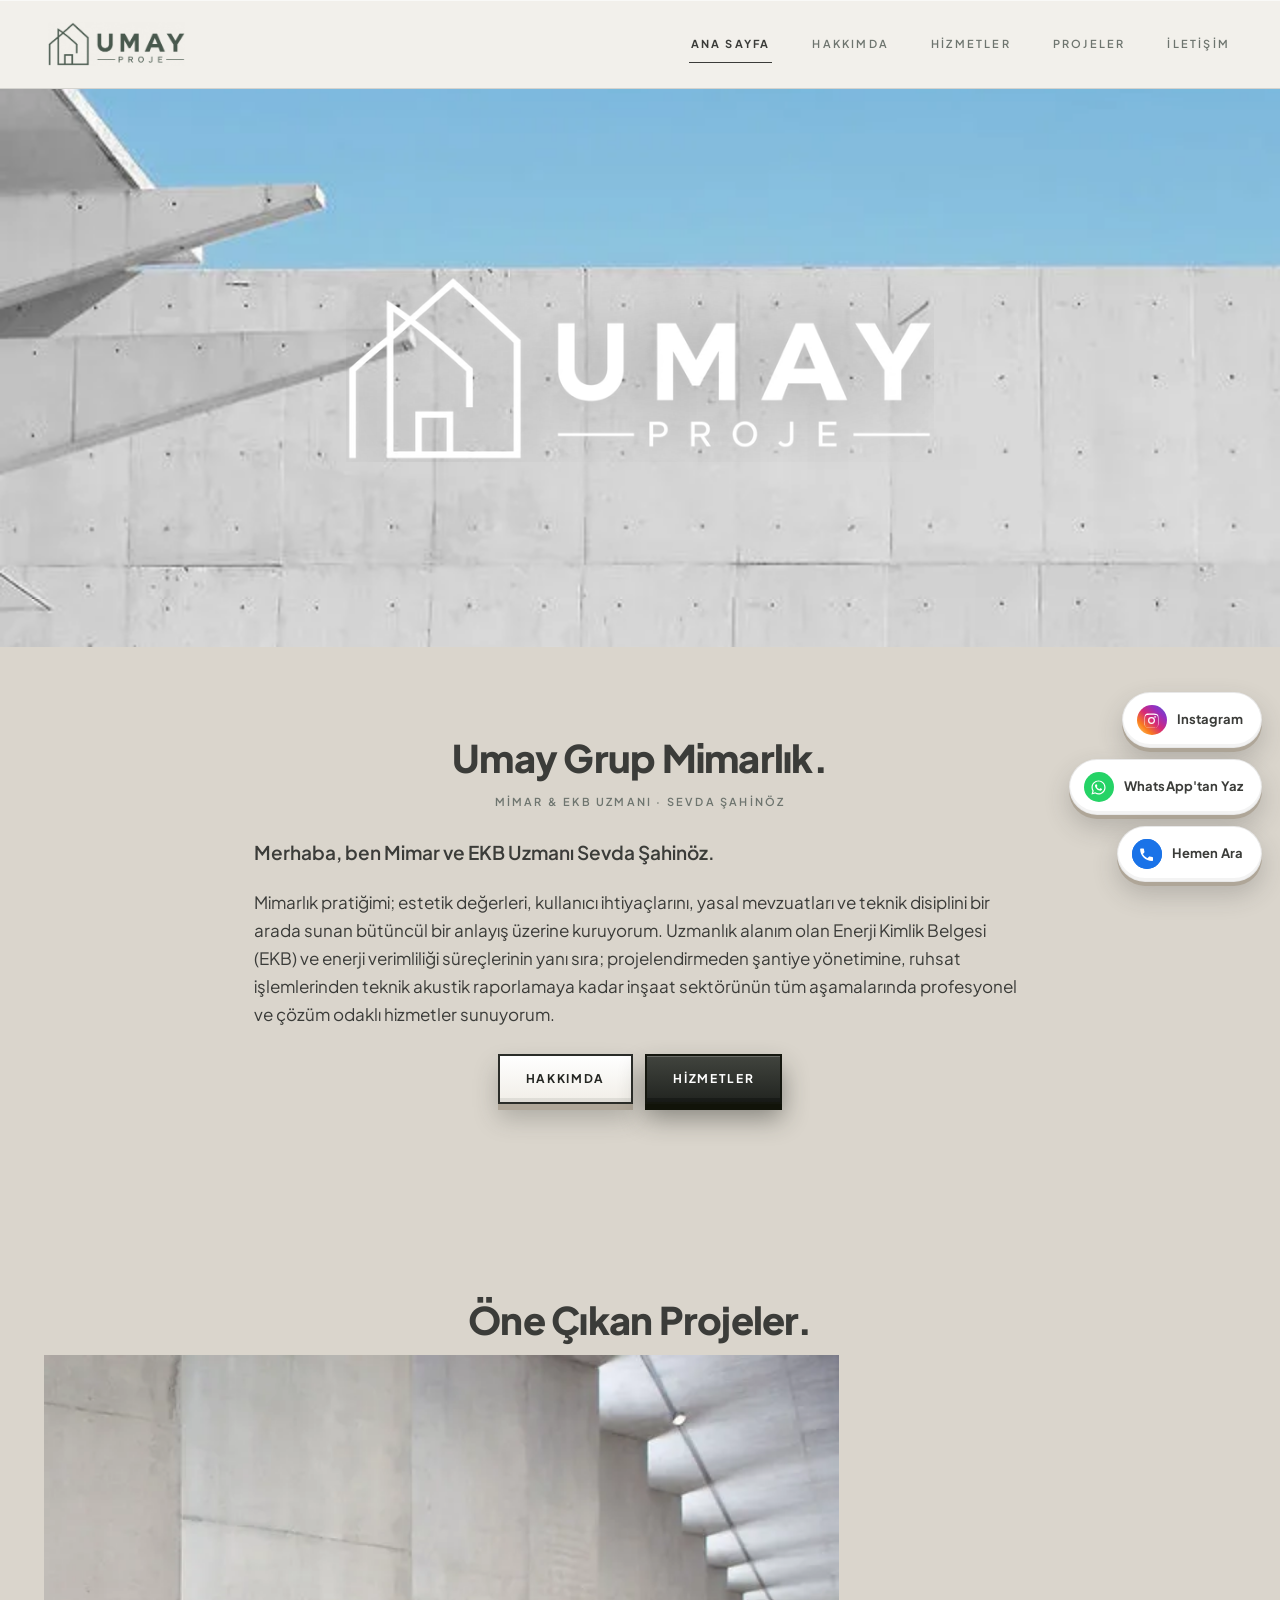
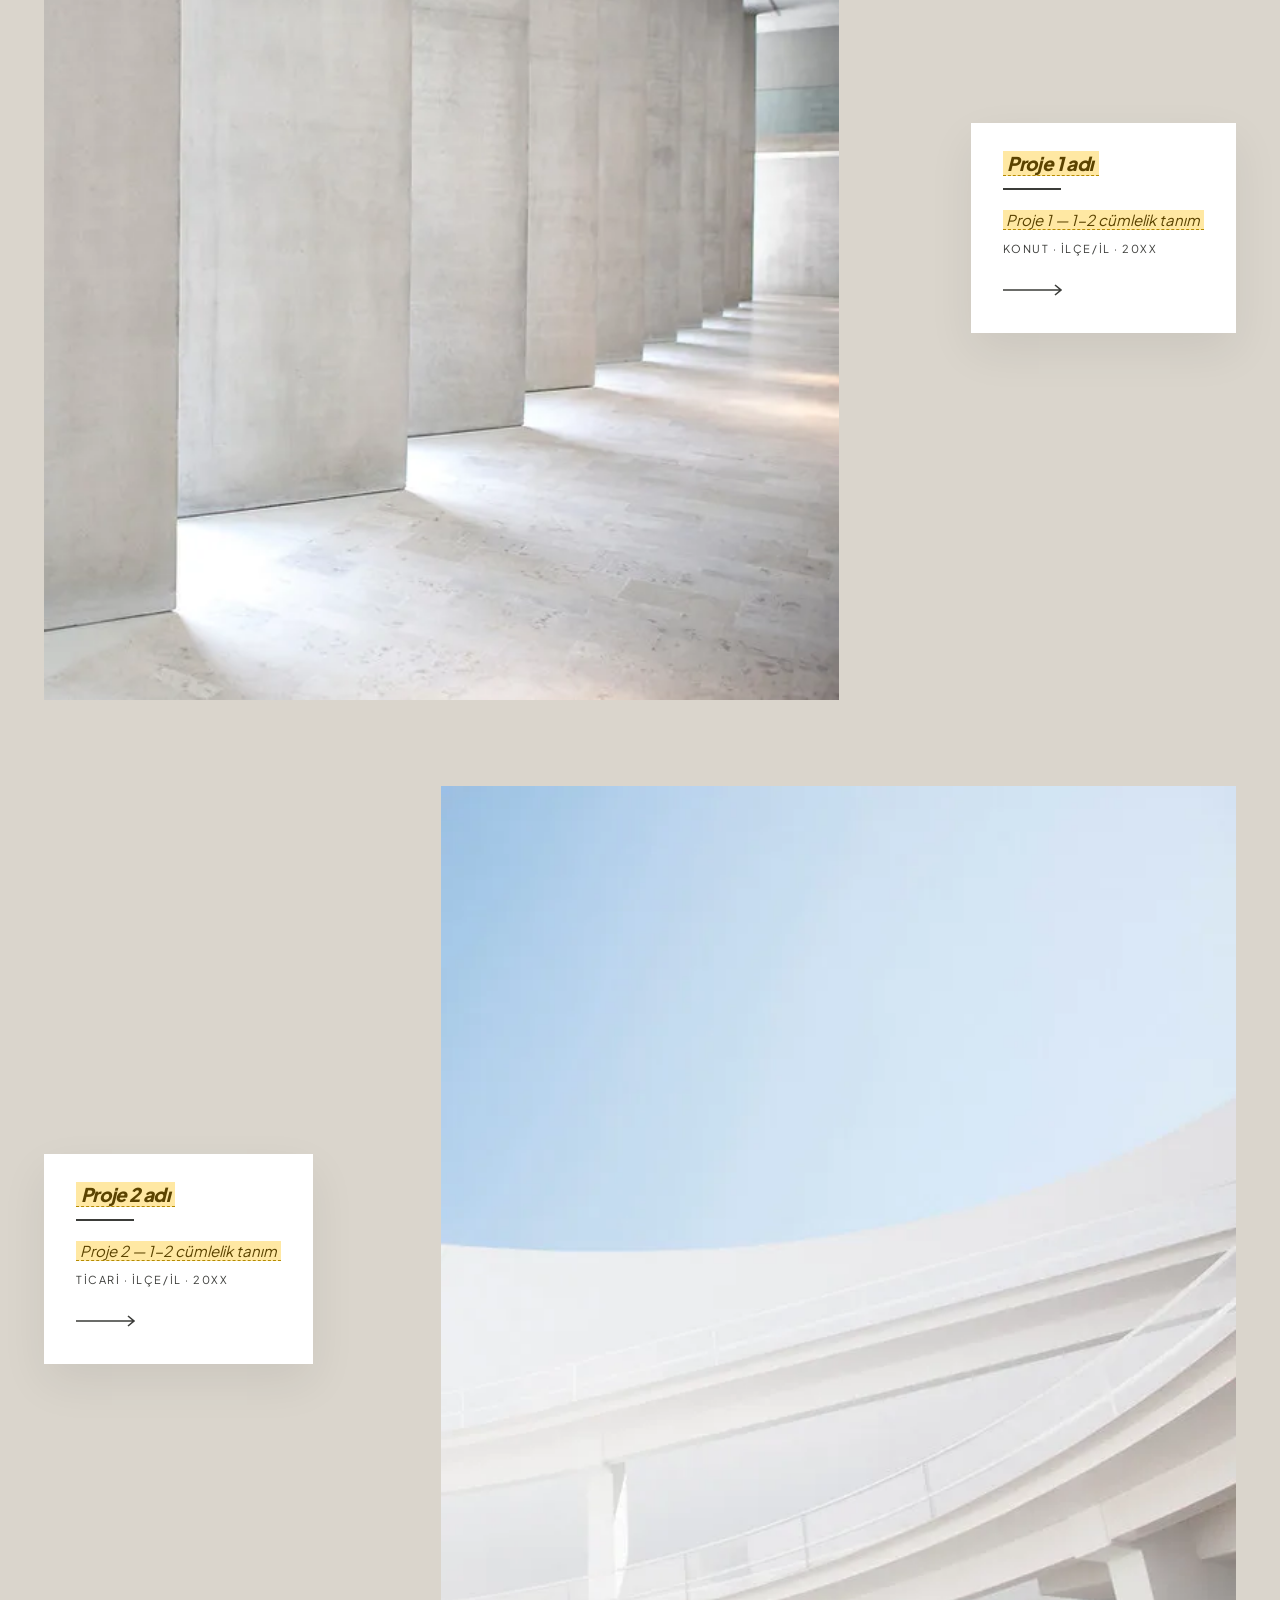
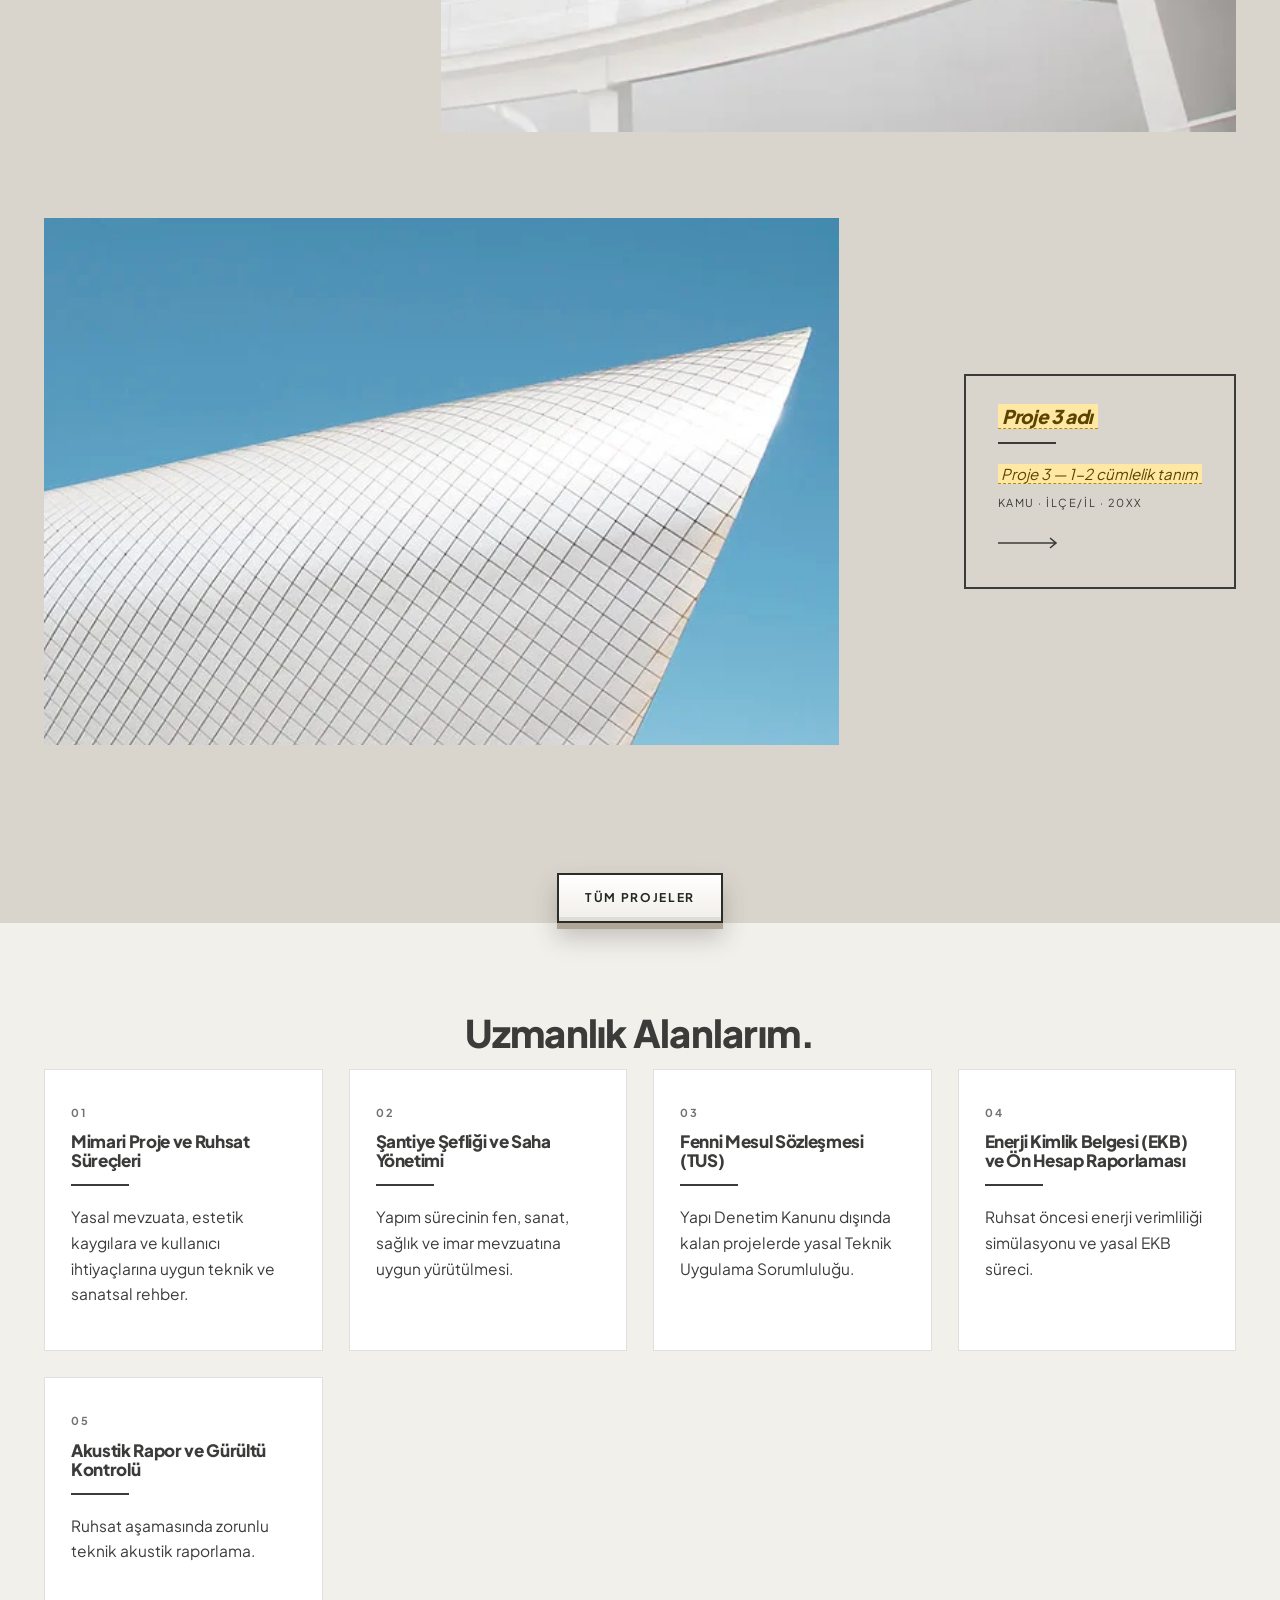
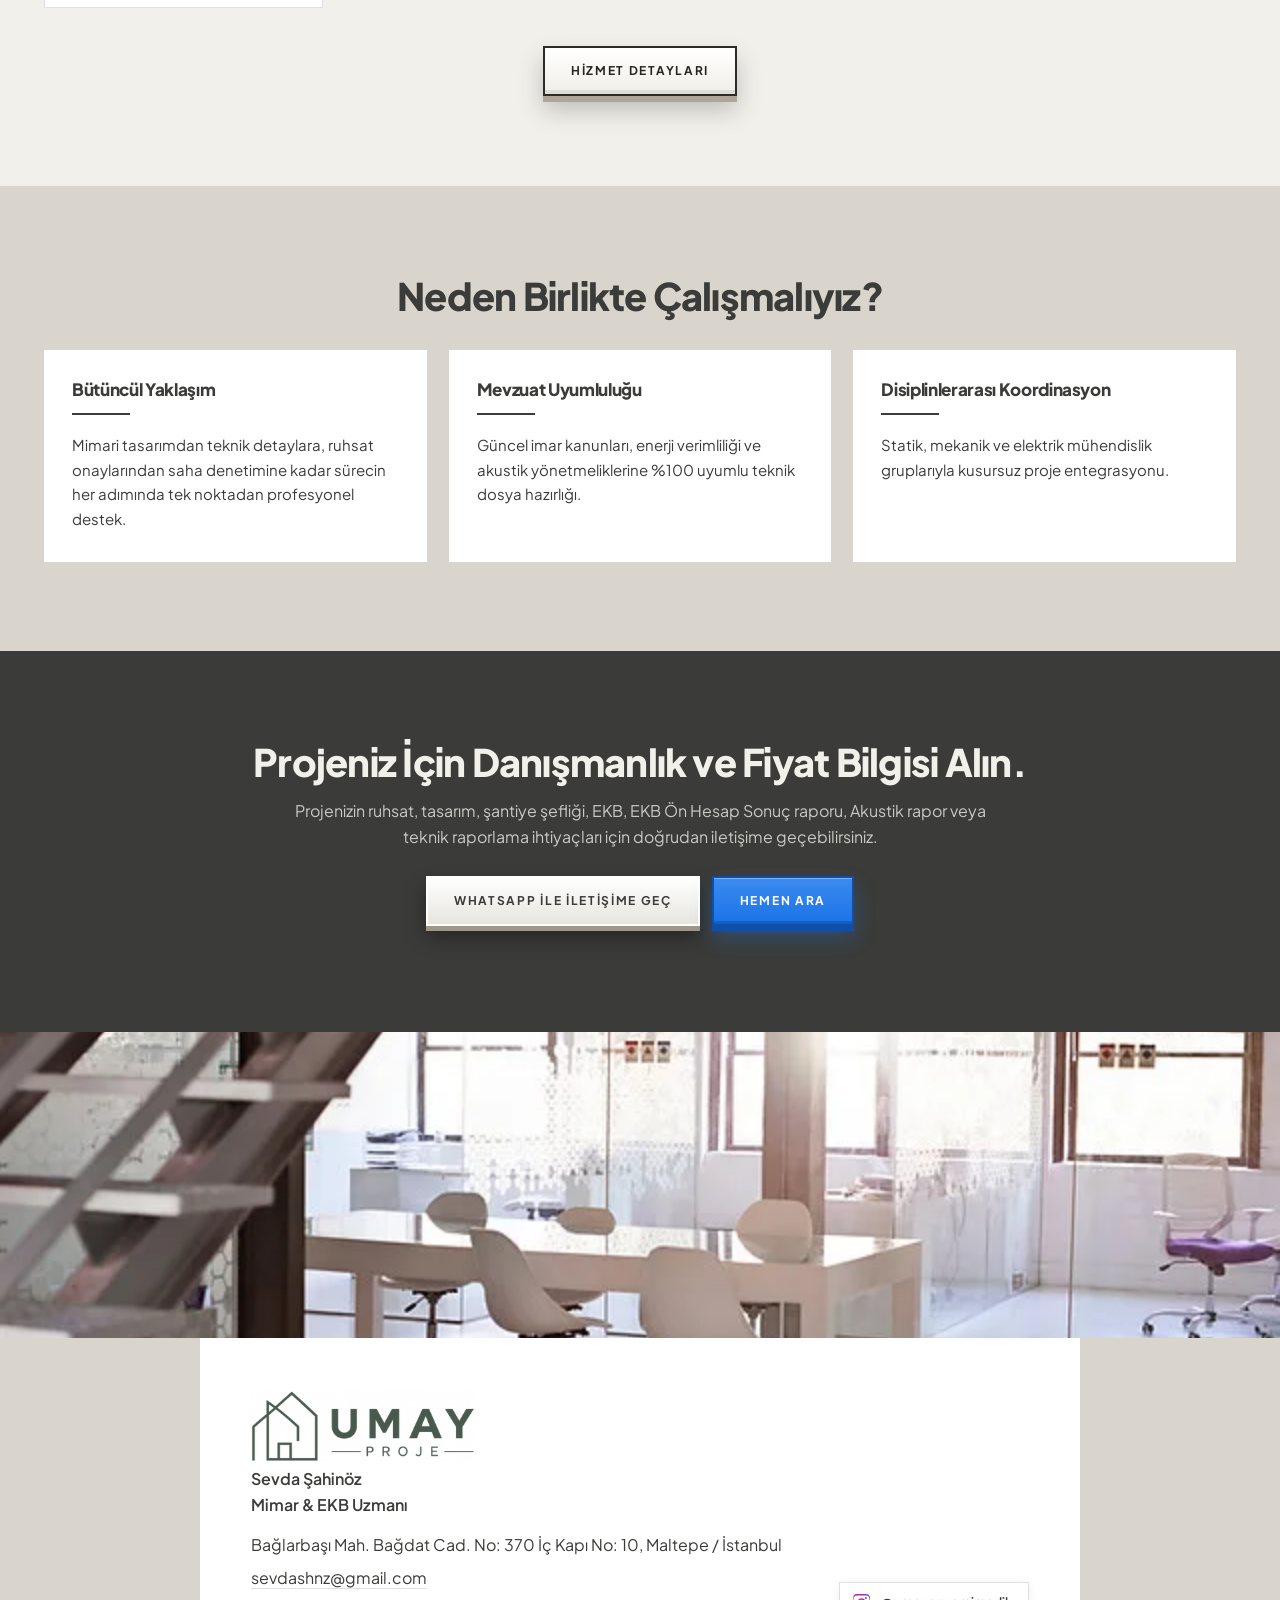
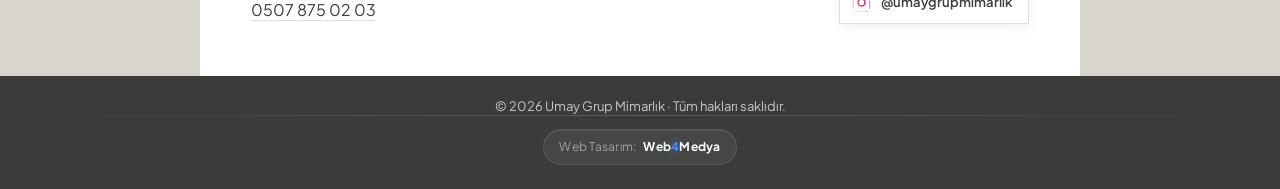
<file: index.html>
<!DOCTYPE html>
<html lang="tr">
<head>
<meta charset="utf-8">
<meta name="viewport" content="width=device-width,initial-scale=1">
<title>Umay Grup Mimarlık | Mimari Proje, Ruhsat, EKB ve Akustik Rapor</title>
<meta name="description" content="Mimar ve EKB Uzmanı Sevda Şahinöz: mimari proje ve ruhsat süreçleri, şantiye şefliği, fenni mesuliyet (TUS), Enerji Kimlik Belgesi ve akustik raporlama.">
<link rel="canonical" href="https://umaygrupmimarlik.com/">
<meta property="og:type" content="website">
<meta property="og:site_name" content="Umay Grup Mimarlık">
<meta property="og:title" content="Umay Grup Mimarlık | Mimari Proje, Ruhsat, EKB ve Akustik Rapor">
<meta property="og:description" content="Mimar ve EKB Uzmanı Sevda Şahinöz: mimari proje ve ruhsat süreçleri, şantiye şefliği, fenni mesuliyet (TUS), Enerji Kimlik Belgesi ve akustik raporlama.">
<meta property="og:url" content="https://umaygrupmimarlik.com/">
<meta property="og:locale" content="tr_TR">
<meta name="theme-color" content="#DAD5CC">
<link rel="preload" href="assets/fonts/pjs-var-tr.woff2?v=325e6a9f" as="font" type="font/woff2" crossorigin>
<link rel="stylesheet" href="assets/css/site.css?v=bfb56e31">
<link rel="icon" href="favicon.ico" sizes="48x48">
<link rel="icon" type="image/png" href="favicon-192.png" sizes="192x192">
<link rel="apple-touch-icon" href="favicon-192.png">
<script type="application/ld+json">{"@context":"https://schema.org","@type":"ProfessionalService","name":"Umay Grup Mimarlık","url":"https://umaygrupmimarlik.com/","description":"Mimar ve EKB Uzmanı Sevda Şahinöz: mimari proje ve ruhsat süreçleri, şantiye şefliği, fenni mesuliyet (TUS), Enerji Kimlik Belgesi ve akustik raporlama.","telephone":"+905078750203","email":"sevdashnz@gmail.com","address":{"@type":"PostalAddress","streetAddress":"Bağlarbaşı Mah. Bağdat Cad. No: 370 İç Kapı No: 10, Maltepe / İstanbul","addressCountry":"TR"},"founder":{"@type":"Person","name":"Sevda Şahinöz","jobTitle":"Mimar & EKB Uzmanı"},"areaServed":{"@type":"Country","name":"Türkiye"},"knowsAbout":["Mimari Proje ve Ruhsat Süreçleri","Şantiye Şefliği ve Saha Yönetimi","Fenni Mesul Sözleşmesi (TUS)","Enerji Kimlik Belgesi (EKB) ve Ön Hesap Raporlaması","Akustik Rapor ve Gürültü Kontrolü"],"sameAs":["https://www.instagram.com/umaygrupmimarlik/"]}</script>
<script>document.documentElement.className+=' js';</script>
</head>
<body>
<a class="atla" href="#ana">İçeriğe atla</a>
<header class="ust">
  <div class="ust-ic">
    <a class="logo" href="./"><img class="logo-im " src="assets/img/logo-w320.webp" srcset="assets/img/logo-w160.webp 160w, assets/img/logo-w240.webp 240w, assets/img/logo-w320.webp 320w, assets/img/logo-w480.webp 480w, assets/img/logo-w640.webp 640w" sizes="(max-width:520px) 132px, 176px" alt="Umay Grup Mimarlık" width="1560" height="500" decoding="async"></a>
    <button class="hamburger" type="button" aria-expanded="false" aria-controls="menu" aria-label="Menüyü aç">
      <span></span><span></span><span></span>
    </button>
    <nav id="menu" class="menu" aria-label="Ana menü">
      <ul><li><a href="./" class="etkin" aria-current="page">Ana Sayfa</a></li><li><a href="hakkimda/">Hakkımda</a></li><li><a href="hizmetler/">Hizmetler</a></li><li><a href="projeler/">Projeler</a></li><li><a href="iletisim/">İletişim</a></li></ul>
      <div class="menu-ilt">
        <a class="dg dg-ara" href="tel:+905078750203">Hemen Ara</a>
        <small>0507 875 02 03 · Maltepe / İstanbul</small>
      </div>
    </nav>
  </div>
</header>
<main id="ana">
<section class="hero">
  <picture class="hero-gorsel"><img src="assets/img/banner-w640.webp" srcset="assets/img/banner-w480.webp 480w, assets/img/banner-w640.webp 640w" sizes="100vw" alt="Gökyüzüne karşı brüt beton cephe" width="640" fetchpriority="high" decoding="async"></picture>
  <span class="hero-mono">
    <span class="mono-maske"><img class="hero-logo" src="assets/img/logo-beyaz-w640.webp" srcset="assets/img/logo-beyaz-w160.webp 160w, assets/img/logo-beyaz-w240.webp 240w, assets/img/logo-beyaz-w320.webp 320w, assets/img/logo-beyaz-w480.webp 480w, assets/img/logo-beyaz-w640.webp 640w, assets/img/logo-beyaz-w900.webp 900w"
      sizes="(max-width:620px) 74vw, min(46vw, 620px)" alt="Umay Grup Mimarlık"
      width="1560" height="500" fetchpriority="high" decoding="async"></span>
  </span>
</section><section class="giris">
  <div class="sinir dar">
    <h1 class="bolum-bas">Umay Grup Mimarlık.</h1>
    <p class="ust-baslik">Mimar &amp; EKB Uzmanı · Sevda Şahinöz</p>
    <div class="metin"><p>Merhaba, ben Mimar ve EKB Uzmanı Sevda Şahinöz.</p><p>Mimarlık pratiğimi; estetik değerleri, kullanıcı ihtiyaçlarını, yasal mevzuatları ve teknik disiplini bir arada sunan bütüncül bir anlayış üzerine kuruyorum. Uzmanlık alanım olan Enerji Kimlik Belgesi (EKB) ve enerji verimliliği süreçlerinin yanı sıra; projelendirmeden şantiye yönetimine, ruhsat işlemlerinden teknik akustik raporlamaya kadar inşaat sektörünün tüm aşamalarında profesyonel ve çözüm odaklı hizmetler sunuyorum.</p></div>
    <p class="dugmeler"><a class="dg" href="./hakkimda/">Hakkımda</a><a class="dg dg-koyu" href="./hizmetler/">Hizmetler</a></p>
  </div>
</section><section class="projeler-bolum"><div class="sinir"><h2 class="bolum-bas">Öne Çıkan Projeler.</h2><article class="proje sol">
  <div class="proje-gorsel"><picture class=""><img src="assets/img/2-w560.webp" srcset="assets/img/2-w480.webp 480w, assets/img/2-w560.webp 560w" sizes="(min-width:900px) 60vw, 100vw" alt="Doğal ışık alan beton kolonlu iç mekân" width="560" loading="lazy" decoding="async"></picture></div>
  <div class="proje-kart">
    <h3><mark class="ph" title="Bu metin bekleniyor">Proje 1 adı</mark></h3>
    <span class="kural"></span>
    <p><mark class="ph" title="Bu metin bekleniyor">Proje 1 — 1-2 cümlelik tanım</mark></p>
    <p class="proje-detay">Konut · İlçe/İl · 20XX</p>
    <span class="ok" aria-hidden="true"><svg viewBox="0 0 64 12"><path d="M0 6h58M52 1l6 5-6 5" fill="none" stroke="currentColor" stroke-width="1.6"/></svg></span>
  </div>
</article><article class="proje sag">
  <div class="proje-gorsel"><picture class=""><img src="assets/img/3-w560.webp" srcset="assets/img/3-w480.webp 480w, assets/img/3-w560.webp 560w" sizes="(min-width:900px) 60vw, 100vw" alt="Gökyüzüne karşı eğrisel beyaz cephe" width="560" loading="lazy" decoding="async"></picture></div>
  <div class="proje-kart">
    <h3><mark class="ph" title="Bu metin bekleniyor">Proje 2 adı</mark></h3>
    <span class="kural"></span>
    <p><mark class="ph" title="Bu metin bekleniyor">Proje 2 — 1-2 cümlelik tanım</mark></p>
    <p class="proje-detay">Ticari · İlçe/İl · 20XX</p>
    <span class="ok" aria-hidden="true"><svg viewBox="0 0 64 12"><path d="M0 6h58M52 1l6 5-6 5" fill="none" stroke="currentColor" stroke-width="1.6"/></svg></span>
  </div>
</article><article class="proje sol">
  <div class="proje-gorsel"><picture class=""><img src="assets/img/4-w560.webp" srcset="assets/img/4-w480.webp 480w, assets/img/4-w560.webp 560w" sizes="(min-width:900px) 60vw, 100vw" alt="Karo kaplı üçgen kabuk çatı detayı" width="560" loading="lazy" decoding="async"></picture></div>
  <div class="proje-kart kart-cerceve">
    <h3><mark class="ph" title="Bu metin bekleniyor">Proje 3 adı</mark></h3>
    <span class="kural"></span>
    <p><mark class="ph" title="Bu metin bekleniyor">Proje 3 — 1-2 cümlelik tanım</mark></p>
    <p class="proje-detay">Kamu · İlçe/İl · 20XX</p>
    <span class="ok" aria-hidden="true"><svg viewBox="0 0 64 12"><path d="M0 6h58M52 1l6 5-6 5" fill="none" stroke="currentColor" stroke-width="1.6"/></svg></span>
  </div>
</article></div></section><p class="orta-baglanti"><a class="dg" href="./projeler/">Tüm Projeler</a></p><section class="hizmetler-bolum">
  <div class="sinir">
    <h2 class="bolum-bas">Uzmanlık Alanlarım.</h2>
    <div class="hizmet-akis"><article class="hizmet hizmet-tek" id="mimari-proje-ve-ruhsat">
  <div class="hizmet-metin">
    <span class="hizmet-no">01</span>
    <h3>Mimari Proje ve Ruhsat Süreçleri</h3>
    <span class="kural"></span>
    <p>Yasal mevzuata, estetik kaygılara ve kullanıcı ihtiyaçlarına uygun teknik ve sanatsal rehber.</p>
  </div>
  
</article><article class="hizmet hizmet-tek" id="santiye-sefligi">
  <div class="hizmet-metin">
    <span class="hizmet-no">02</span>
    <h3>Şantiye Şefliği ve Saha Yönetimi</h3>
    <span class="kural"></span>
    <p>Yapım sürecinin fen, sanat, sağlık ve imar mevzuatına uygun yürütülmesi.</p>
  </div>
  
</article><article class="hizmet hizmet-tek" id="fenni-mesul-tus">
  <div class="hizmet-metin">
    <span class="hizmet-no">03</span>
    <h3>Fenni Mesul Sözleşmesi (TUS)</h3>
    <span class="kural"></span>
    <p>Yapı Denetim Kanunu dışında kalan projelerde yasal Teknik Uygulama Sorumluluğu.</p>
  </div>
  
</article><article class="hizmet hizmet-tek" id="enerji-kimlik-belgesi">
  <div class="hizmet-metin">
    <span class="hizmet-no">04</span>
    <h3>Enerji Kimlik Belgesi (EKB) ve Ön Hesap Raporlaması</h3>
    <span class="kural"></span>
    <p>Ruhsat öncesi enerji verimliliği simülasyonu ve yasal EKB süreci.</p>
  </div>
  
</article><article class="hizmet hizmet-tek" id="akustik-rapor">
  <div class="hizmet-metin">
    <span class="hizmet-no">05</span>
    <h3>Akustik Rapor ve Gürültü Kontrolü</h3>
    <span class="kural"></span>
    <p>Ruhsat aşamasında zorunlu teknik akustik raporlama.</p>
  </div>
  
</article></div>
    <p class="orta-baglanti"><a class="dg" href="./hizmetler/">Hizmet Detayları</a></p>
  </div>
</section><section class="neden">
  <div class="sinir">
    <h2 class="bolum-bas">Neden Birlikte Çalışmalıyız?</h2>
    <div class="neden-izgara"><div class="neden-kart"><h3>Bütüncül Yaklaşım</h3><span class="kural"></span><p>Mimari tasarımdan teknik detaylara, ruhsat onaylarından saha denetimine kadar sürecin her adımında tek noktadan profesyonel destek.</p></div><div class="neden-kart"><h3>Mevzuat Uyumluluğu</h3><span class="kural"></span><p>Güncel imar kanunları, enerji verimliliği ve akustik yönetmeliklerine %100 uyumlu teknik dosya hazırlığı.</p></div><div class="neden-kart"><h3>Disiplinlerarası Koordinasyon</h3><span class="kural"></span><p>Statik, mekanik ve elektrik mühendislik gruplarıyla kusursuz proje entegrasyonu.</p></div></div>
  </div>
</section><section class="cta">
  <div class="sinir">
    <h2 class="bolum-bas">Projeniz İçin Danışmanlık ve Fiyat Bilgisi Alın.</h2>
    <p class="cta-metin">Projenizin ruhsat, tasarım, şantiye şefliği, EKB, EKB Ön Hesap Sonuç raporu, Akustik rapor veya teknik raporlama ihtiyaçları için doğrudan iletişime geçebilirsiniz.</p>
    <p class="dugmeler">
      <a class="dg dg-koyu" href="https://wa.me/905078750203?text=Merhaba%2C%20Projemle%20ilgili%20mimari%20hizmetleriniz%20hakk%C4%B1nda%20detayl%C4%B1%20bilgi%20almak%20ve%20g%C3%B6r%C3%BC%C5%9Fme%20talep%20etmek%20istiyorum.%20Uygun%20oldu%C4%9Funuzda%20benimle%20ileti%C5%9Fime%20ge%C3%A7menizi%20rica%20ederim.%20%C4%B0yi%20%C3%A7al%C4%B1%C5%9Fmalar." target="_blank" rel="noopener">WhatsApp ile İletişime Geç</a>
      <a class="dg dg-ara" href="tel:+905078750203">Hemen Ara</a>
    </p>
  </div>
</section>
</main>
<footer class="alt">
  <picture class="alt-gorsel"><img src="assets/img/7-w640.webp" srcset="assets/img/7-w480.webp 480w, assets/img/7-w640.webp 640w" sizes="100vw" alt="Gün ışığı alan açık plan ofis" width="640" loading="lazy" decoding="async"></picture>
  <div class="alt-kart">
    <div class="alt-bilgi">
      <div class="alt-logo"><img class="logo-im logo-buyuk" src="assets/img/logo-w320.webp" srcset="assets/img/logo-w160.webp 160w, assets/img/logo-w240.webp 240w, assets/img/logo-w320.webp 320w, assets/img/logo-w480.webp 480w, assets/img/logo-w640.webp 640w" sizes="(max-width:520px) 200px, 260px" alt="Umay Grup Mimarlık" width="1560" height="500" decoding="async"></div>
      <p class="alt-kisi">Sevda Şahinöz<br>Mimar &amp; EKB Uzmanı</p>
      <p class="alt-sat">Bağlarbaşı Mah. Bağdat Cad. No: 370 İç Kapı No: 10, Maltepe / İstanbul</p>
      <p class="alt-sat"><a href="mailto:sevdashnz@gmail.com">sevdashnz@gmail.com</a></p>
      <p class="alt-sat alt-tel"><a href="tel:+905078750203">0507 875 02 03</a></p>
    </div>
    <div class="alt-sos"><a class="sos" href="https://www.instagram.com/umaygrupmimarlik/" target="_blank" rel="noopener"><svg viewBox="0 0 24 24" aria-hidden="true" focusable="false"><defs><linearGradient id="ig-gradyan" x1="0" y1="1" x2="1" y2="0"><stop offset="0%" stop-color="#FEDA75"/><stop offset="25%" stop-color="#FA7E1E"/><stop offset="50%" stop-color="#D62976"/><stop offset="75%" stop-color="#962FBF"/><stop offset="100%" stop-color="#4F5BD5"/></linearGradient></defs><path fill="url(#ig-gradyan)" d="M12 2.2c3.2 0 3.6 0 4.9.1 1.2.1 1.8.2 2.2.4.6.2 1 .5 1.4.9.4.4.7.8.9 1.4.2.4.4 1 .4 2.2.1 1.3.1 1.7.1 4.9s0 3.6-.1 4.9c-.1 1.2-.2 1.8-.4 2.2-.2.6-.5 1-.9 1.4-.4.4-.8.7-1.4.9-.4.2-1 .4-2.2.4-1.3.1-1.7.1-4.9.1s-3.6 0-4.9-.1c-1.2-.1-1.8-.2-2.2-.4-.6-.2-1-.5-1.4-.9-.4-.4-.7-.8-.9-1.4-.2-.4-.4-1-.4-2.2C2.2 15.6 2.2 15.2 2.2 12s0-3.6.1-4.9c.1-1.2.2-1.8.4-2.2.2-.6.5-1 .9-1.4.4-.4.8-.7 1.4-.9.4-.2 1-.4 2.2-.4C8.4 2.2 8.8 2.2 12 2.2zm0 1.8c-3.1 0-3.5 0-4.7.1-1.1.1-1.7.2-2.1.3-.5.2-.9.4-1.2.8-.4.3-.6.7-.8 1.2-.1.4-.3 1-.3 2.1-.1 1.2-.1 1.6-.1 4.7s0 3.5.1 4.7c.1 1.1.2 1.7.3 2.1.2.5.4.9.8 1.2.3.4.7.6 1.2.8.4.1 1 .3 2.1.3 1.2.1 1.6.1 4.7.1s3.5 0 4.7-.1c1.1-.1 1.7-.2 2.1-.3.5-.2.9-.4 1.2-.8.4-.3.6-.7.8-1.2.1-.4.3-1 .3-2.1.1-1.2.1-1.6.1-4.7s0-3.5-.1-4.7c-.1-1.1-.2-1.7-.3-2.1-.2-.5-.4-.9-.8-1.2-.3-.4-.7-.6-1.2-.8-.4-.1-1-.3-2.1-.3-1.2-.1-1.6-.1-4.7-.1zm0 3.1a4.9 4.9 0 1 1 0 9.8 4.9 4.9 0 0 1 0-9.8zm0 8.1a3.2 3.2 0 1 0 0-6.4 3.2 3.2 0 0 0 0 6.4zm6.2-8.3a1.15 1.15 0 1 1-2.3 0 1.15 1.15 0 0 1 2.3 0z"/></svg><span>@umaygrupmimarlik</span></a></div>
  </div>
  <div class="alt-serit">
    <p>© 2026 Umay Grup Mimarlık · Tüm hakları saklıdır.</p>
    <div class="w4"><div class="w4-bag">
  <span class="w4-etiket">Web Tasarım:</span><a class="w4-ad" href="https://www.web4medya.com/" target="_blank" rel="noopener">Web<span class="w4-d">4</span>Medya</a>
</div></div>
  </div>
</footer>
<a class="yukari" href="#ana" aria-label="Sayfa başına dön">
  <svg viewBox="0 0 24 24" aria-hidden="true"><path d="M5 15l7-7 7 7" fill="none" stroke="currentColor" stroke-width="2.2"/></svg>
</a>
<div class="dock">
  <a class="dock-dg dock-ig" href="https://www.instagram.com/umaygrupmimarlik/" target="_blank" rel="noopener">
    <span class="dock-ikon"><svg viewBox="0 0 24 24" aria-hidden="true"><path d="M12 2.2c3.2 0 3.6 0 4.9.1 1.2.1 1.8.2 2.2.4.6.2 1 .5 1.4.9.4.4.7.8.9 1.4.2.4.4 1 .4 2.2.1 1.3.1 1.7.1 4.9s0 3.6-.1 4.9c-.1 1.2-.2 1.8-.4 2.2-.2.6-.5 1-.9 1.4-.4.4-.8.7-1.4.9-.4.2-1 .4-2.2.4-1.3.1-1.7.1-4.9.1s-3.6 0-4.9-.1c-1.2-.1-1.8-.2-2.2-.4-.6-.2-1-.5-1.4-.9-.4-.4-.7-.8-.9-1.4-.2-.4-.4-1-.4-2.2C2.2 15.6 2.2 15.2 2.2 12s0-3.6.1-4.9c.1-1.2.2-1.8.4-2.2.2-.6.5-1 .9-1.4.4-.4.8-.7 1.4-.9.4-.2 1-.4 2.2-.4C8.4 2.2 8.8 2.2 12 2.2zm0 1.8c-3.1 0-3.5 0-4.7.1-1.1.1-1.7.2-2.1.3-.5.2-.9.4-1.2.8-.4.3-.6.7-.8 1.2-.1.4-.3 1-.3 2.1-.1 1.2-.1 1.6-.1 4.7s0 3.5.1 4.7c.1 1.1.2 1.7.3 2.1.2.5.4.9.8 1.2.3.4.7.6 1.2.8.4.1 1 .3 2.1.3 1.2.1 1.6.1 4.7.1s3.5 0 4.7-.1c1.1-.1 1.7-.2 2.1-.3.5-.2.9-.4 1.2-.8.4-.3.6-.7.8-1.2.1-.4.3-1 .3-2.1.1-1.2.1-1.6.1-4.7s0-3.5-.1-4.7c-.1-1.1-.2-1.7-.3-2.1-.2-.5-.4-.9-.8-1.2-.3-.4-.7-.6-1.2-.8-.4-.1-1-.3-2.1-.3-1.2-.1-1.6-.1-4.7-.1zm0 3.1a4.9 4.9 0 1 1 0 9.8 4.9 4.9 0 0 1 0-9.8zm0 8.1a3.2 3.2 0 1 0 0-6.4 3.2 3.2 0 0 0 0 6.4zm6.2-8.3a1.15 1.15 0 1 1-2.3 0 1.15 1.15 0 0 1 2.3 0z"/></svg></span>Instagram</a>
  <a class="dock-dg dock-wa" href="https://wa.me/905078750203?text=Merhaba%2C%20Projemle%20ilgili%20mimari%20hizmetleriniz%20hakk%C4%B1nda%20detayl%C4%B1%20bilgi%20almak%20ve%20g%C3%B6r%C3%BC%C5%9Fme%20talep%20etmek%20istiyorum.%20Uygun%20oldu%C4%9Funuzda%20benimle%20ileti%C5%9Fime%20ge%C3%A7menizi%20rica%20ederim.%20%C4%B0yi%20%C3%A7al%C4%B1%C5%9Fmalar." target="_blank" rel="noopener">
    <span class="dock-ikon"><svg viewBox="0 0 24 24" aria-hidden="true"><path d="M12.04 2c-5.46 0-9.91 4.45-9.91 9.91 0 1.75.46 3.45 1.32 4.95L2.05 22l5.25-1.38c1.45.79 3.08 1.21 4.74 1.21 5.46 0 9.91-4.45 9.91-9.91S17.5 2 12.04 2zm0 18.15c-1.48 0-2.93-.4-4.2-1.15l-.3-.18-3.12.82.83-3.04-.2-.31a8.2 8.2 0 0 1-1.26-4.38c0-4.54 3.7-8.23 8.25-8.23 4.54 0 8.23 3.69 8.23 8.23s-3.69 8.24-8.23 8.24zm4.52-6.16c-.25-.12-1.47-.72-1.69-.81-.23-.08-.39-.12-.56.13-.16.24-.64.8-.79.97-.14.16-.29.18-.54.06-.25-.13-1.05-.39-1.99-1.23-.74-.66-1.23-1.47-1.38-1.72-.14-.25-.01-.38.11-.5.11-.11.25-.29.37-.44.13-.14.17-.25.25-.41.08-.17.04-.31-.02-.43-.06-.12-.56-1.34-.76-1.84-.2-.48-.41-.42-.56-.43h-.48c-.16 0-.43.06-.65.31-.22.25-.85.84-.85 2.04s.87 2.37 1 2.53c.12.16 1.71 2.61 4.14 3.66.58.25 1.03.4 1.38.51.58.19 1.11.16 1.53.1.47-.07 1.47-.6 1.67-1.18.21-.58.21-1.07.15-1.18-.06-.11-.22-.17-.47-.29z"/></svg></span>WhatsApp'tan Yaz</a>
  <a class="dock-dg dock-ara" href="tel:+905078750203">
    <span class="dock-ikon"><svg viewBox="0 0 24 24" aria-hidden="true"><path d="M6.62 10.79a15.05 15.05 0 0 0 6.59 6.59l2.2-2.2c.28-.28.68-.36 1.04-.25 1.18.39 2.45.6 3.75.6.55 0 1 .45 1 1V20c0 .55-.45 1-1 1C10.3 21 3 13.7 3 4.5c0-.55.45-1 1-1h3.5c.55 0 1 .45 1 1 0 1.3.21 2.57.6 3.75.11.36.03.76-.25 1.04l-2.23 2.5z"/></svg></span>Hemen Ara</a>
</div>
<aside class="bildirim" aria-live="polite">
  <button class="bildirim-kapat" type="button" aria-label="Bildirimi kapat">&times;</button>
  <p class="bildirim-bas"><span class="nokta" aria-hidden="true"></span>Şu an çevrimiçiyiz.</p>
  <p>Arayın, projeniz hakkında konuşalım.</p>
  <a class="dg dg-ara" href="tel:+905078750203">Hemen Ara</a>
</aside>
<script src="assets/js/site.js?v=c1e5824f" defer></script>
</body>
</html>
</file>
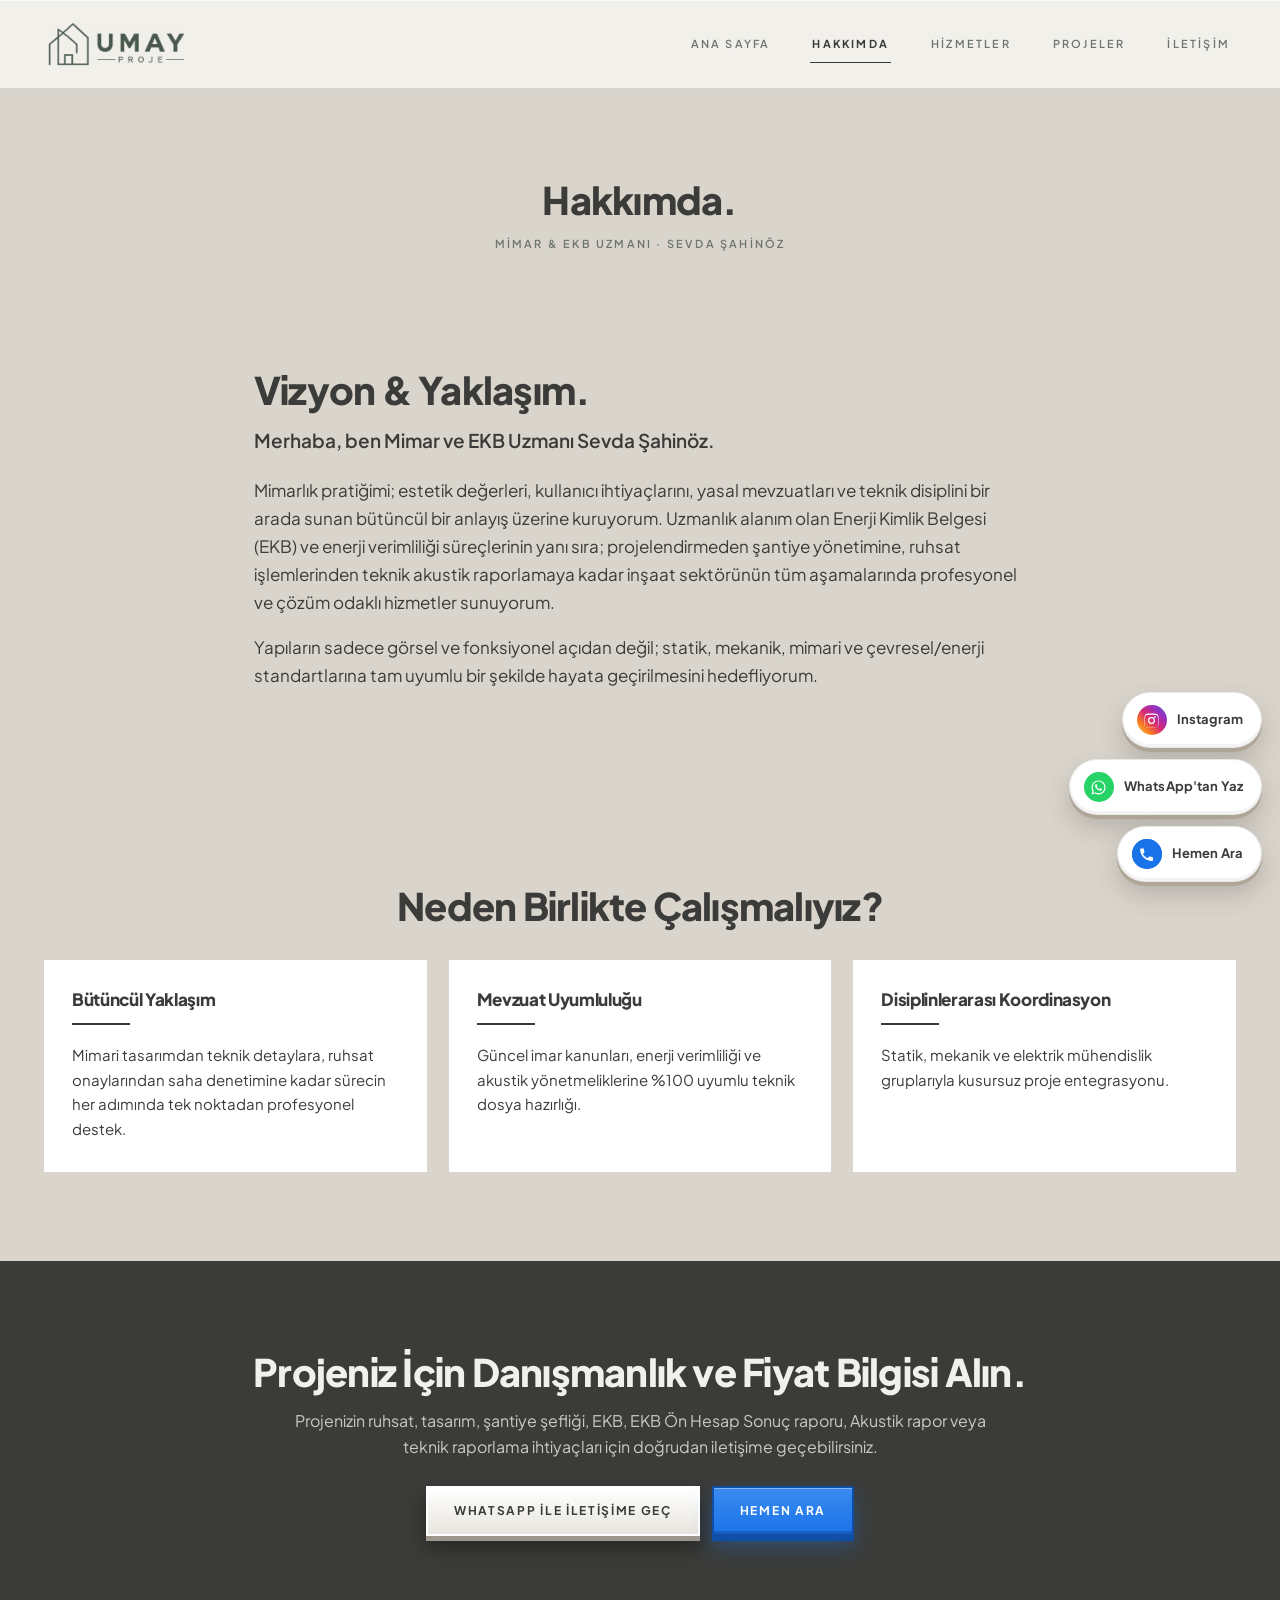
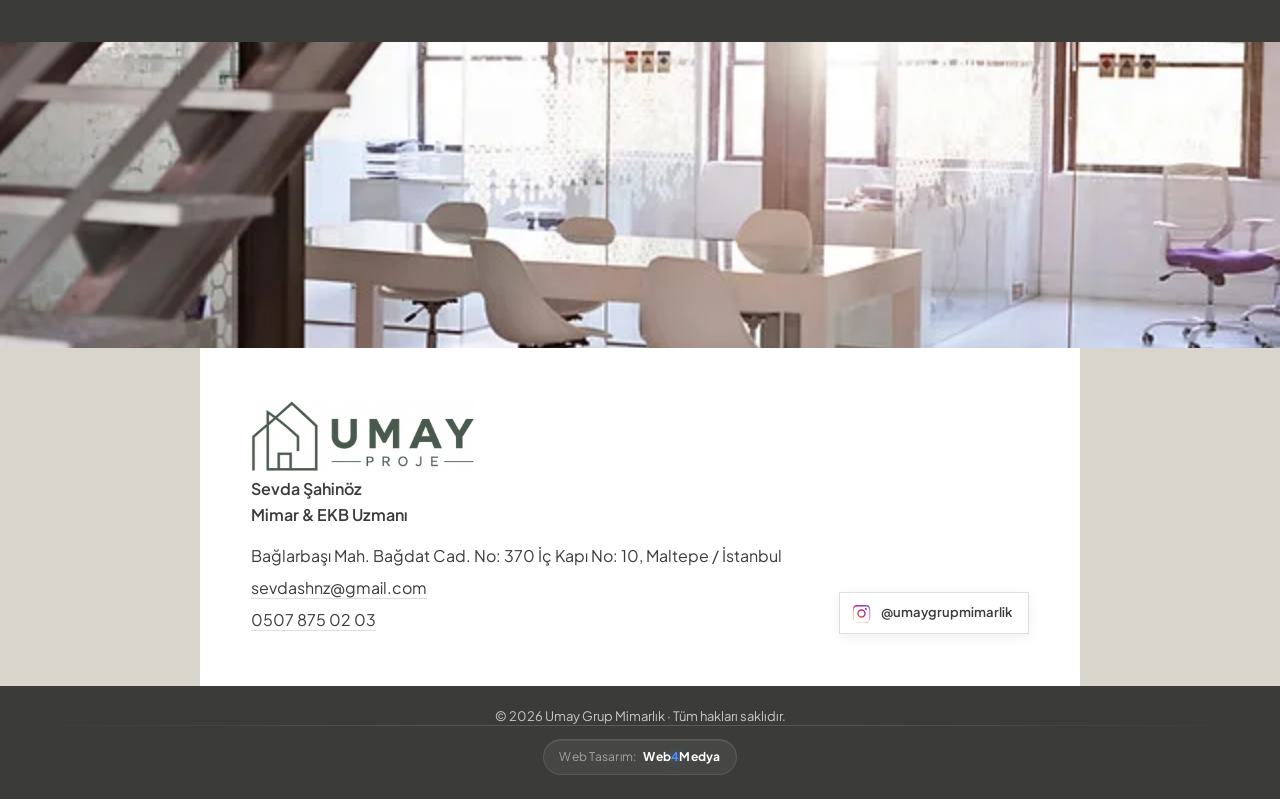
<file: hakkimda/index.html>
<!DOCTYPE html>
<html lang="tr">
<head>
<meta charset="utf-8">
<meta name="viewport" content="width=device-width,initial-scale=1">
<title>Hakkımda | Mimar &amp; EKB Uzmanı Sevda Şahinöz</title>
<meta name="description" content="Estetik değerleri, kullanıcı ihtiyaçlarını, yasal mevzuatı ve teknik disiplini bir arada ele alan bütüncül bir mimarlık pratiği.">
<link rel="canonical" href="https://umaygrupmimarlik.com/hakkimda/">
<meta property="og:type" content="website">
<meta property="og:site_name" content="Umay Grup Mimarlık">
<meta property="og:title" content="Hakkımda | Mimar &amp; EKB Uzmanı Sevda Şahinöz">
<meta property="og:description" content="Estetik değerleri, kullanıcı ihtiyaçlarını, yasal mevzuatı ve teknik disiplini bir arada ele alan bütüncül bir mimarlık pratiği.">
<meta property="og:url" content="https://umaygrupmimarlik.com/hakkimda/">
<meta property="og:locale" content="tr_TR">
<meta name="theme-color" content="#DAD5CC">
<link rel="preload" href="../assets/fonts/pjs-var-tr.woff2?v=325e6a9f" as="font" type="font/woff2" crossorigin>
<link rel="stylesheet" href="../assets/css/site.css?v=bfb56e31">
<link rel="icon" href="../favicon.ico" sizes="48x48">
<link rel="icon" type="image/png" href="../favicon-192.png" sizes="192x192">
<link rel="apple-touch-icon" href="../favicon-192.png">
<script type="application/ld+json">{"@context":"https://schema.org","@type":"ProfessionalService","name":"Umay Grup Mimarlık","url":"https://umaygrupmimarlik.com/","description":"Mimar ve EKB Uzmanı Sevda Şahinöz: mimari proje ve ruhsat süreçleri, şantiye şefliği, fenni mesuliyet (TUS), Enerji Kimlik Belgesi ve akustik raporlama.","telephone":"+905078750203","email":"sevdashnz@gmail.com","address":{"@type":"PostalAddress","streetAddress":"Bağlarbaşı Mah. Bağdat Cad. No: 370 İç Kapı No: 10, Maltepe / İstanbul","addressCountry":"TR"},"founder":{"@type":"Person","name":"Sevda Şahinöz","jobTitle":"Mimar & EKB Uzmanı"},"areaServed":{"@type":"Country","name":"Türkiye"},"knowsAbout":["Mimari Proje ve Ruhsat Süreçleri","Şantiye Şefliği ve Saha Yönetimi","Fenni Mesul Sözleşmesi (TUS)","Enerji Kimlik Belgesi (EKB) ve Ön Hesap Raporlaması","Akustik Rapor ve Gürültü Kontrolü"],"sameAs":["https://www.instagram.com/umaygrupmimarlik/"]}</script>
<script>document.documentElement.className+=' js';</script>
</head>
<body>
<a class="atla" href="#ana">İçeriğe atla</a>
<header class="ust">
  <div class="ust-ic">
    <a class="logo" href="../"><img class="logo-im " src="../assets/img/logo-w320.webp" srcset="../assets/img/logo-w160.webp 160w, ../assets/img/logo-w240.webp 240w, ../assets/img/logo-w320.webp 320w, ../assets/img/logo-w480.webp 480w, ../assets/img/logo-w640.webp 640w" sizes="(max-width:520px) 132px, 176px" alt="Umay Grup Mimarlık" width="1560" height="500" decoding="async"></a>
    <button class="hamburger" type="button" aria-expanded="false" aria-controls="menu" aria-label="Menüyü aç">
      <span></span><span></span><span></span>
    </button>
    <nav id="menu" class="menu" aria-label="Ana menü">
      <ul><li><a href="../">Ana Sayfa</a></li><li><a href="../hakkimda/" class="etkin" aria-current="page">Hakkımda</a></li><li><a href="../hizmetler/">Hizmetler</a></li><li><a href="../projeler/">Projeler</a></li><li><a href="../iletisim/">İletişim</a></li></ul>
      <div class="menu-ilt">
        <a class="dg dg-ara" href="tel:+905078750203">Hemen Ara</a>
        <small>0507 875 02 03 · Maltepe / İstanbul</small>
      </div>
    </nav>
  </div>
</header>
<main id="ana">
<section class="sayfa-bas">
  <div class="sinir dar">
    <h1 class="bolum-bas">Hakkımda.</h1>
    <p class="ust-baslik">Mimar &amp; EKB Uzmanı · Sevda Şahinöz</p>
  </div>
</section>
<section class="giris">
  <div class="sinir dar">
    <h2 class="bolum-bas sol-bas">Vizyon &amp; Yaklaşım.</h2>
    <div class="metin"><p>Merhaba, ben Mimar ve EKB Uzmanı Sevda Şahinöz.</p><p>Mimarlık pratiğimi; estetik değerleri, kullanıcı ihtiyaçlarını, yasal mevzuatları ve teknik disiplini bir arada sunan bütüncül bir anlayış üzerine kuruyorum. Uzmanlık alanım olan Enerji Kimlik Belgesi (EKB) ve enerji verimliliği süreçlerinin yanı sıra; projelendirmeden şantiye yönetimine, ruhsat işlemlerinden teknik akustik raporlamaya kadar inşaat sektörünün tüm aşamalarında profesyonel ve çözüm odaklı hizmetler sunuyorum.</p><p>Yapıların sadece görsel ve fonksiyonel açıdan değil; statik, mekanik, mimari ve çevresel/enerji standartlarına tam uyumlu bir şekilde hayata geçirilmesini hedefliyorum.</p></div>
  </div>
</section>
<section class="neden">
  <div class="sinir">
    <h2 class="bolum-bas">Neden Birlikte Çalışmalıyız?</h2>
    <div class="neden-izgara"><div class="neden-kart"><h3>Bütüncül Yaklaşım</h3><span class="kural"></span><p>Mimari tasarımdan teknik detaylara, ruhsat onaylarından saha denetimine kadar sürecin her adımında tek noktadan profesyonel destek.</p></div><div class="neden-kart"><h3>Mevzuat Uyumluluğu</h3><span class="kural"></span><p>Güncel imar kanunları, enerji verimliliği ve akustik yönetmeliklerine %100 uyumlu teknik dosya hazırlığı.</p></div><div class="neden-kart"><h3>Disiplinlerarası Koordinasyon</h3><span class="kural"></span><p>Statik, mekanik ve elektrik mühendislik gruplarıyla kusursuz proje entegrasyonu.</p></div></div>
  </div>
</section>
<section class="cta">
  <div class="sinir">
    <h2 class="bolum-bas">Projeniz İçin Danışmanlık ve Fiyat Bilgisi Alın.</h2>
    <p class="cta-metin">Projenizin ruhsat, tasarım, şantiye şefliği, EKB, EKB Ön Hesap Sonuç raporu, Akustik rapor veya teknik raporlama ihtiyaçları için doğrudan iletişime geçebilirsiniz.</p>
    <p class="dugmeler">
      <a class="dg dg-koyu" href="https://wa.me/905078750203?text=Merhaba%2C%20Projemle%20ilgili%20mimari%20hizmetleriniz%20hakk%C4%B1nda%20detayl%C4%B1%20bilgi%20almak%20ve%20g%C3%B6r%C3%BC%C5%9Fme%20talep%20etmek%20istiyorum.%20Uygun%20oldu%C4%9Funuzda%20benimle%20ileti%C5%9Fime%20ge%C3%A7menizi%20rica%20ederim.%20%C4%B0yi%20%C3%A7al%C4%B1%C5%9Fmalar." target="_blank" rel="noopener">WhatsApp ile İletişime Geç</a>
      <a class="dg dg-ara" href="tel:+905078750203">Hemen Ara</a>
    </p>
  </div>
</section>
</main>
<footer class="alt">
  <picture class="alt-gorsel"><img src="../assets/img/7-w640.webp" srcset="../assets/img/7-w480.webp 480w, ../assets/img/7-w640.webp 640w" sizes="100vw" alt="Gün ışığı alan açık plan ofis" width="640" loading="lazy" decoding="async"></picture>
  <div class="alt-kart">
    <div class="alt-bilgi">
      <div class="alt-logo"><img class="logo-im logo-buyuk" src="../assets/img/logo-w320.webp" srcset="../assets/img/logo-w160.webp 160w, ../assets/img/logo-w240.webp 240w, ../assets/img/logo-w320.webp 320w, ../assets/img/logo-w480.webp 480w, ../assets/img/logo-w640.webp 640w" sizes="(max-width:520px) 200px, 260px" alt="Umay Grup Mimarlık" width="1560" height="500" decoding="async"></div>
      <p class="alt-kisi">Sevda Şahinöz<br>Mimar &amp; EKB Uzmanı</p>
      <p class="alt-sat">Bağlarbaşı Mah. Bağdat Cad. No: 370 İç Kapı No: 10, Maltepe / İstanbul</p>
      <p class="alt-sat"><a href="mailto:sevdashnz@gmail.com">sevdashnz@gmail.com</a></p>
      <p class="alt-sat alt-tel"><a href="tel:+905078750203">0507 875 02 03</a></p>
    </div>
    <div class="alt-sos"><a class="sos" href="https://www.instagram.com/umaygrupmimarlik/" target="_blank" rel="noopener"><svg viewBox="0 0 24 24" aria-hidden="true" focusable="false"><defs><linearGradient id="ig-gradyan" x1="0" y1="1" x2="1" y2="0"><stop offset="0%" stop-color="#FEDA75"/><stop offset="25%" stop-color="#FA7E1E"/><stop offset="50%" stop-color="#D62976"/><stop offset="75%" stop-color="#962FBF"/><stop offset="100%" stop-color="#4F5BD5"/></linearGradient></defs><path fill="url(#ig-gradyan)" d="M12 2.2c3.2 0 3.6 0 4.9.1 1.2.1 1.8.2 2.2.4.6.2 1 .5 1.4.9.4.4.7.8.9 1.4.2.4.4 1 .4 2.2.1 1.3.1 1.7.1 4.9s0 3.6-.1 4.9c-.1 1.2-.2 1.8-.4 2.2-.2.6-.5 1-.9 1.4-.4.4-.8.7-1.4.9-.4.2-1 .4-2.2.4-1.3.1-1.7.1-4.9.1s-3.6 0-4.9-.1c-1.2-.1-1.8-.2-2.2-.4-.6-.2-1-.5-1.4-.9-.4-.4-.7-.8-.9-1.4-.2-.4-.4-1-.4-2.2C2.2 15.6 2.2 15.2 2.2 12s0-3.6.1-4.9c.1-1.2.2-1.8.4-2.2.2-.6.5-1 .9-1.4.4-.4.8-.7 1.4-.9.4-.2 1-.4 2.2-.4C8.4 2.2 8.8 2.2 12 2.2zm0 1.8c-3.1 0-3.5 0-4.7.1-1.1.1-1.7.2-2.1.3-.5.2-.9.4-1.2.8-.4.3-.6.7-.8 1.2-.1.4-.3 1-.3 2.1-.1 1.2-.1 1.6-.1 4.7s0 3.5.1 4.7c.1 1.1.2 1.7.3 2.1.2.5.4.9.8 1.2.3.4.7.6 1.2.8.4.1 1 .3 2.1.3 1.2.1 1.6.1 4.7.1s3.5 0 4.7-.1c1.1-.1 1.7-.2 2.1-.3.5-.2.9-.4 1.2-.8.4-.3.6-.7.8-1.2.1-.4.3-1 .3-2.1.1-1.2.1-1.6.1-4.7s0-3.5-.1-4.7c-.1-1.1-.2-1.7-.3-2.1-.2-.5-.4-.9-.8-1.2-.3-.4-.7-.6-1.2-.8-.4-.1-1-.3-2.1-.3-1.2-.1-1.6-.1-4.7-.1zm0 3.1a4.9 4.9 0 1 1 0 9.8 4.9 4.9 0 0 1 0-9.8zm0 8.1a3.2 3.2 0 1 0 0-6.4 3.2 3.2 0 0 0 0 6.4zm6.2-8.3a1.15 1.15 0 1 1-2.3 0 1.15 1.15 0 0 1 2.3 0z"/></svg><span>@umaygrupmimarlik</span></a></div>
  </div>
  <div class="alt-serit">
    <p>© 2026 Umay Grup Mimarlık · Tüm hakları saklıdır.</p>
    <div class="w4"><div class="w4-bag">
  <span class="w4-etiket">Web Tasarım:</span><a class="w4-ad" href="https://www.web4medya.com/" target="_blank" rel="noopener">Web<span class="w4-d">4</span>Medya</a>
</div></div>
  </div>
</footer>
<a class="yukari" href="#ana" aria-label="Sayfa başına dön">
  <svg viewBox="0 0 24 24" aria-hidden="true"><path d="M5 15l7-7 7 7" fill="none" stroke="currentColor" stroke-width="2.2"/></svg>
</a>
<div class="dock">
  <a class="dock-dg dock-ig" href="https://www.instagram.com/umaygrupmimarlik/" target="_blank" rel="noopener">
    <span class="dock-ikon"><svg viewBox="0 0 24 24" aria-hidden="true"><path d="M12 2.2c3.2 0 3.6 0 4.9.1 1.2.1 1.8.2 2.2.4.6.2 1 .5 1.4.9.4.4.7.8.9 1.4.2.4.4 1 .4 2.2.1 1.3.1 1.7.1 4.9s0 3.6-.1 4.9c-.1 1.2-.2 1.8-.4 2.2-.2.6-.5 1-.9 1.4-.4.4-.8.7-1.4.9-.4.2-1 .4-2.2.4-1.3.1-1.7.1-4.9.1s-3.6 0-4.9-.1c-1.2-.1-1.8-.2-2.2-.4-.6-.2-1-.5-1.4-.9-.4-.4-.7-.8-.9-1.4-.2-.4-.4-1-.4-2.2C2.2 15.6 2.2 15.2 2.2 12s0-3.6.1-4.9c.1-1.2.2-1.8.4-2.2.2-.6.5-1 .9-1.4.4-.4.8-.7 1.4-.9.4-.2 1-.4 2.2-.4C8.4 2.2 8.8 2.2 12 2.2zm0 1.8c-3.1 0-3.5 0-4.7.1-1.1.1-1.7.2-2.1.3-.5.2-.9.4-1.2.8-.4.3-.6.7-.8 1.2-.1.4-.3 1-.3 2.1-.1 1.2-.1 1.6-.1 4.7s0 3.5.1 4.7c.1 1.1.2 1.7.3 2.1.2.5.4.9.8 1.2.3.4.7.6 1.2.8.4.1 1 .3 2.1.3 1.2.1 1.6.1 4.7.1s3.5 0 4.7-.1c1.1-.1 1.7-.2 2.1-.3.5-.2.9-.4 1.2-.8.4-.3.6-.7.8-1.2.1-.4.3-1 .3-2.1.1-1.2.1-1.6.1-4.7s0-3.5-.1-4.7c-.1-1.1-.2-1.7-.3-2.1-.2-.5-.4-.9-.8-1.2-.3-.4-.7-.6-1.2-.8-.4-.1-1-.3-2.1-.3-1.2-.1-1.6-.1-4.7-.1zm0 3.1a4.9 4.9 0 1 1 0 9.8 4.9 4.9 0 0 1 0-9.8zm0 8.1a3.2 3.2 0 1 0 0-6.4 3.2 3.2 0 0 0 0 6.4zm6.2-8.3a1.15 1.15 0 1 1-2.3 0 1.15 1.15 0 0 1 2.3 0z"/></svg></span>Instagram</a>
  <a class="dock-dg dock-wa" href="https://wa.me/905078750203?text=Merhaba%2C%20Projemle%20ilgili%20mimari%20hizmetleriniz%20hakk%C4%B1nda%20detayl%C4%B1%20bilgi%20almak%20ve%20g%C3%B6r%C3%BC%C5%9Fme%20talep%20etmek%20istiyorum.%20Uygun%20oldu%C4%9Funuzda%20benimle%20ileti%C5%9Fime%20ge%C3%A7menizi%20rica%20ederim.%20%C4%B0yi%20%C3%A7al%C4%B1%C5%9Fmalar." target="_blank" rel="noopener">
    <span class="dock-ikon"><svg viewBox="0 0 24 24" aria-hidden="true"><path d="M12.04 2c-5.46 0-9.91 4.45-9.91 9.91 0 1.75.46 3.45 1.32 4.95L2.05 22l5.25-1.38c1.45.79 3.08 1.21 4.74 1.21 5.46 0 9.91-4.45 9.91-9.91S17.5 2 12.04 2zm0 18.15c-1.48 0-2.93-.4-4.2-1.15l-.3-.18-3.12.82.83-3.04-.2-.31a8.2 8.2 0 0 1-1.26-4.38c0-4.54 3.7-8.23 8.25-8.23 4.54 0 8.23 3.69 8.23 8.23s-3.69 8.24-8.23 8.24zm4.52-6.16c-.25-.12-1.47-.72-1.69-.81-.23-.08-.39-.12-.56.13-.16.24-.64.8-.79.97-.14.16-.29.18-.54.06-.25-.13-1.05-.39-1.99-1.23-.74-.66-1.23-1.47-1.38-1.72-.14-.25-.01-.38.11-.5.11-.11.25-.29.37-.44.13-.14.17-.25.25-.41.08-.17.04-.31-.02-.43-.06-.12-.56-1.34-.76-1.84-.2-.48-.41-.42-.56-.43h-.48c-.16 0-.43.06-.65.31-.22.25-.85.84-.85 2.04s.87 2.37 1 2.53c.12.16 1.71 2.61 4.14 3.66.58.25 1.03.4 1.38.51.58.19 1.11.16 1.53.1.47-.07 1.47-.6 1.67-1.18.21-.58.21-1.07.15-1.18-.06-.11-.22-.17-.47-.29z"/></svg></span>WhatsApp'tan Yaz</a>
  <a class="dock-dg dock-ara" href="tel:+905078750203">
    <span class="dock-ikon"><svg viewBox="0 0 24 24" aria-hidden="true"><path d="M6.62 10.79a15.05 15.05 0 0 0 6.59 6.59l2.2-2.2c.28-.28.68-.36 1.04-.25 1.18.39 2.45.6 3.75.6.55 0 1 .45 1 1V20c0 .55-.45 1-1 1C10.3 21 3 13.7 3 4.5c0-.55.45-1 1-1h3.5c.55 0 1 .45 1 1 0 1.3.21 2.57.6 3.75.11.36.03.76-.25 1.04l-2.23 2.5z"/></svg></span>Hemen Ara</a>
</div>
<aside class="bildirim" aria-live="polite">
  <button class="bildirim-kapat" type="button" aria-label="Bildirimi kapat">&times;</button>
  <p class="bildirim-bas"><span class="nokta" aria-hidden="true"></span>Şu an çevrimiçiyiz.</p>
  <p>Arayın, projeniz hakkında konuşalım.</p>
  <a class="dg dg-ara" href="tel:+905078750203">Hemen Ara</a>
</aside>
<script src="../assets/js/site.js?v=c1e5824f" defer></script>
</body>
</html>
</file>
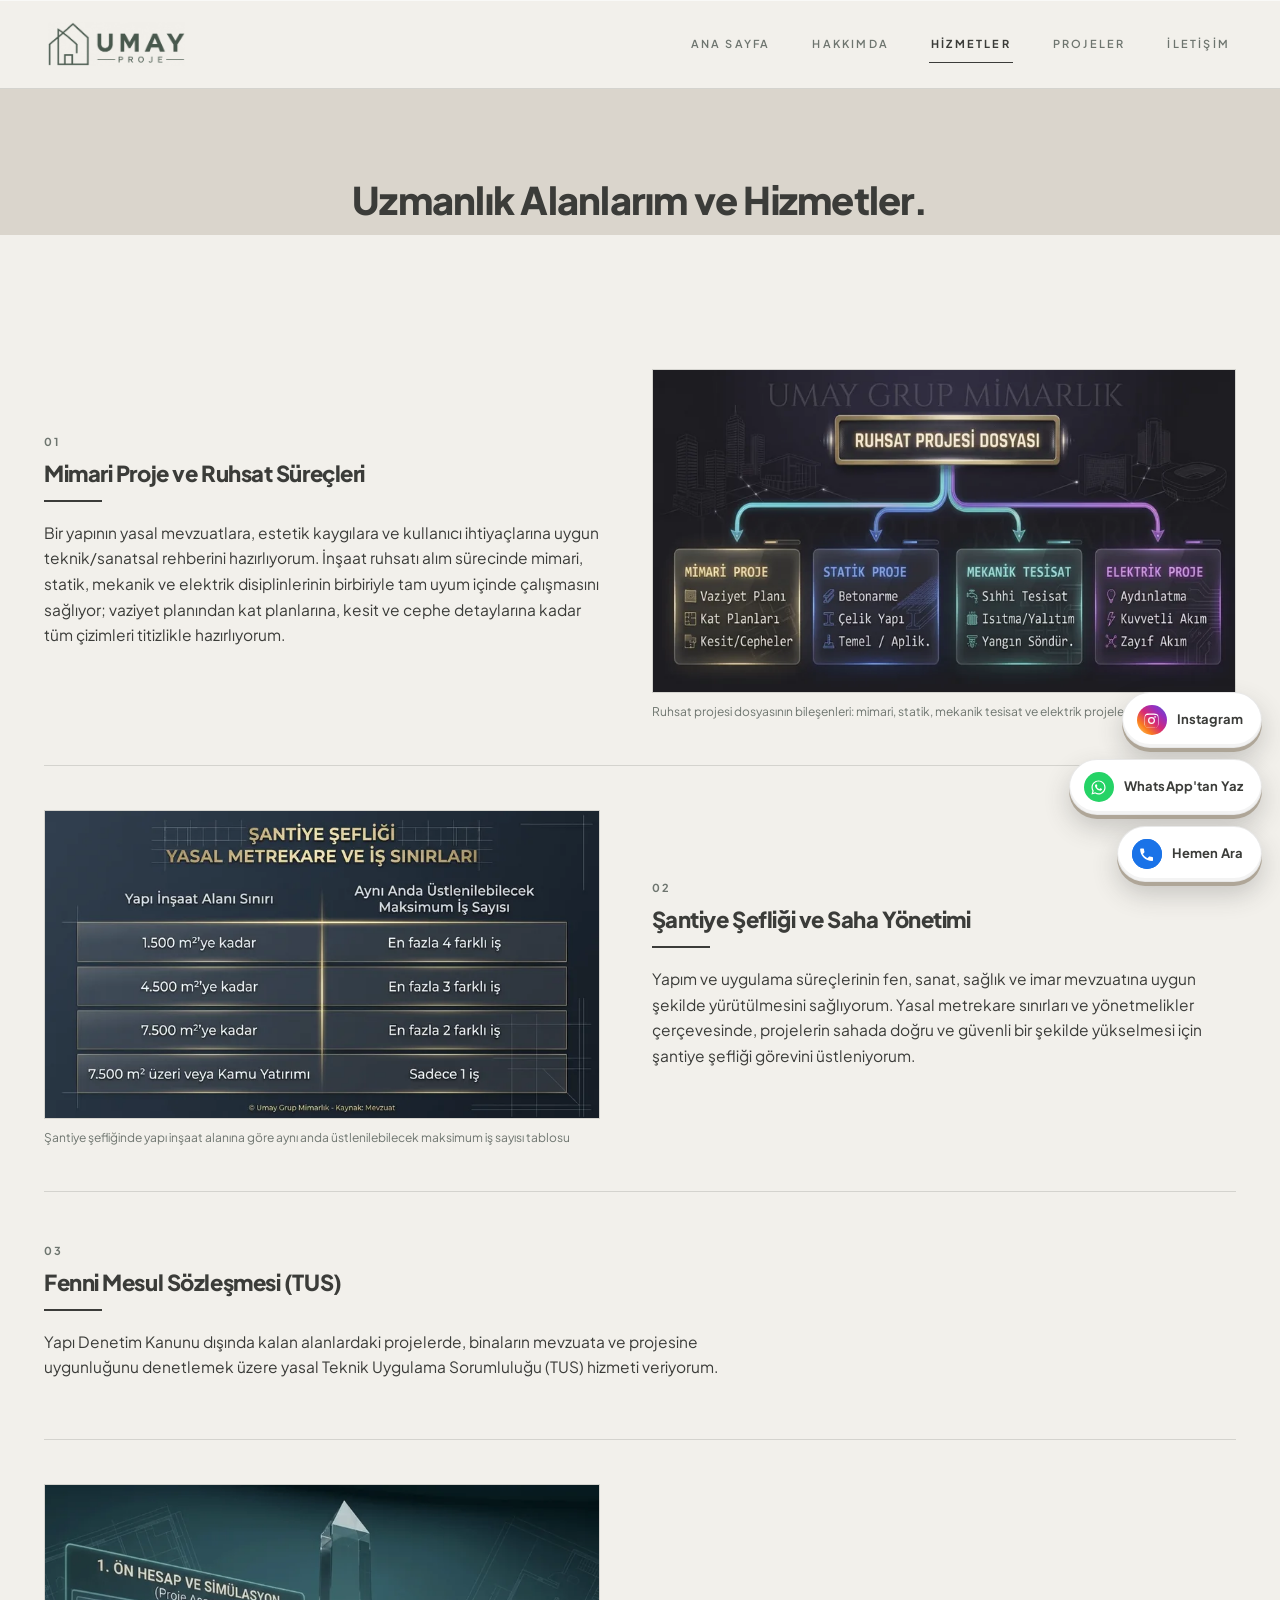
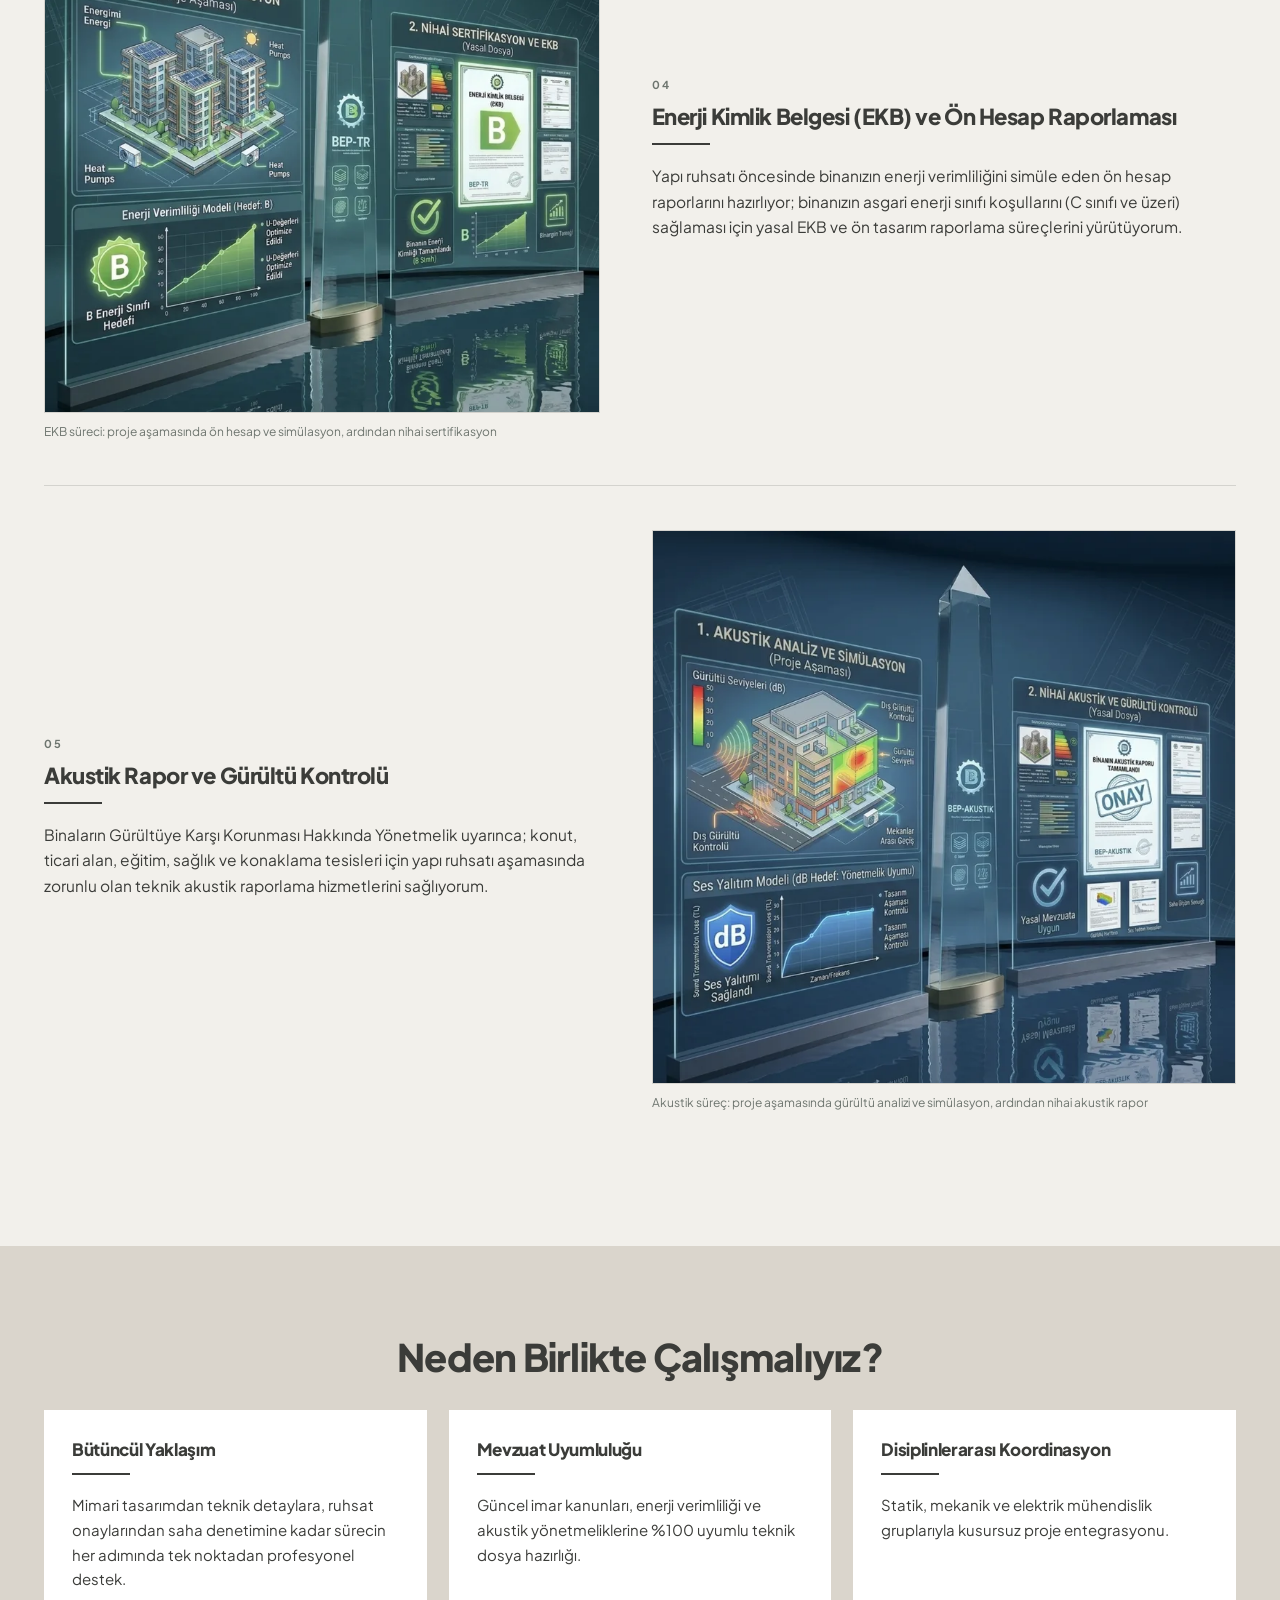
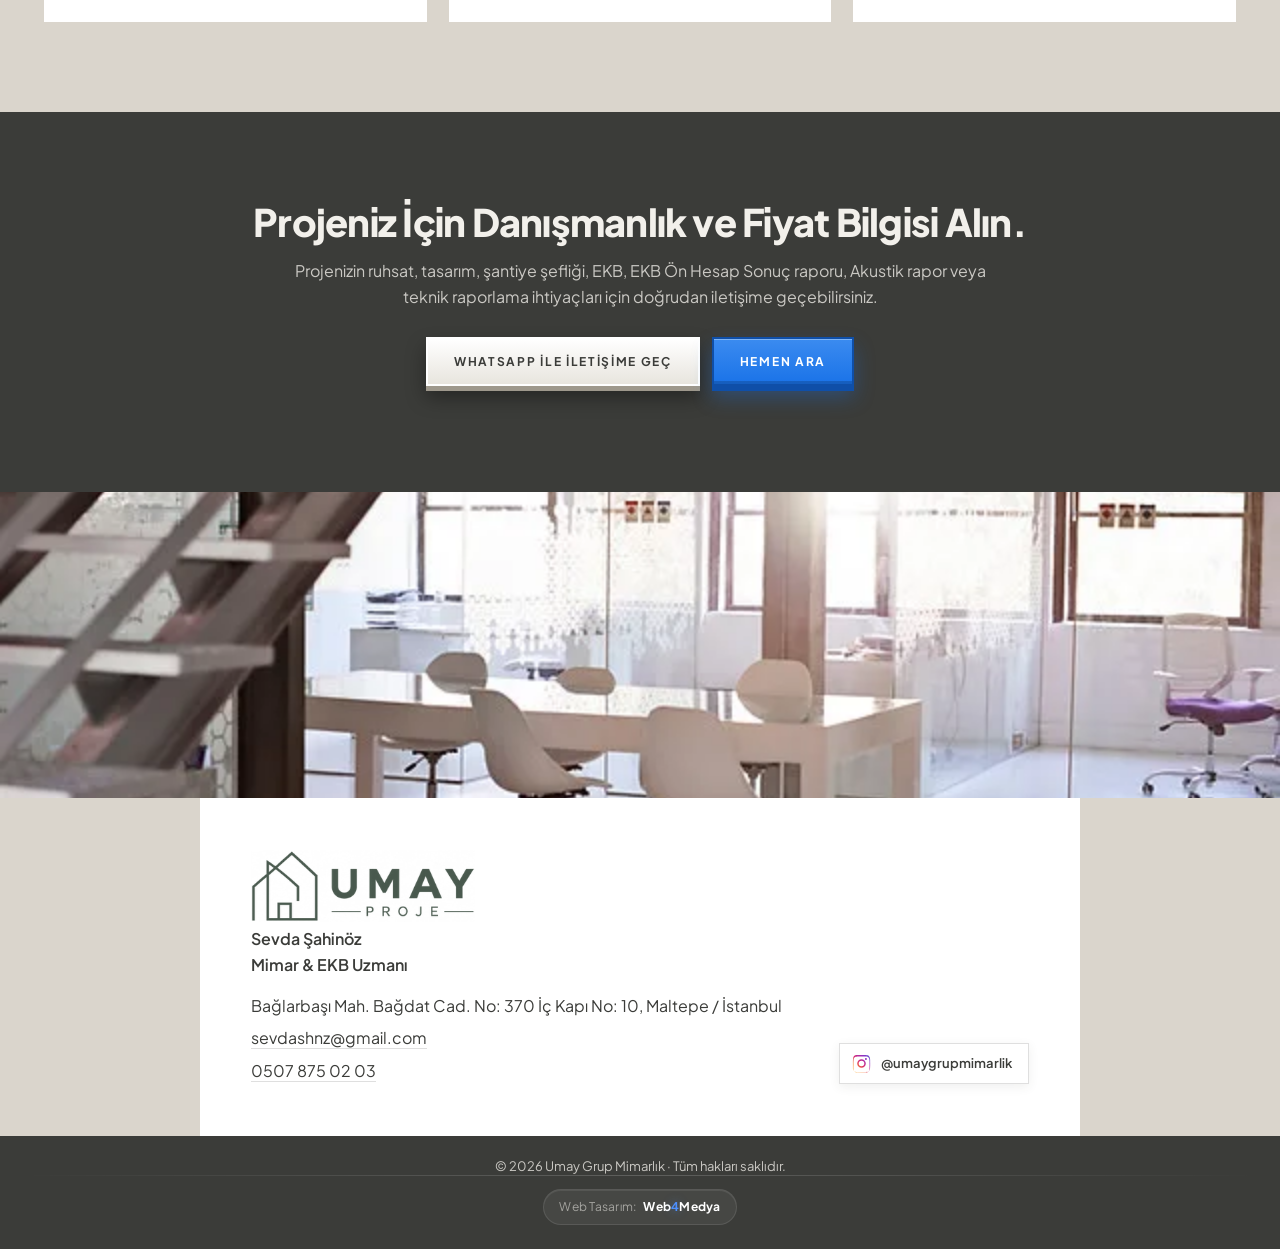
<file: hizmetler/index.html>
<!DOCTYPE html>
<html lang="tr">
<head>
<meta charset="utf-8">
<meta name="viewport" content="width=device-width,initial-scale=1">
<title>Hizmetler | Mimari Proje, Ruhsat, Şantiye Şefliği, EKB, Akustik Rapor</title>
<meta name="description" content="Mimari proje ve ruhsat süreçleri, şantiye şefliği ve saha yönetimi, fenni mesul sözleşmesi (TUS), Enerji Kimlik Belgesi ve akustik raporlama hizmetleri.">
<link rel="canonical" href="https://umaygrupmimarlik.com/hizmetler/">
<meta property="og:type" content="website">
<meta property="og:site_name" content="Umay Grup Mimarlık">
<meta property="og:title" content="Hizmetler | Mimari Proje, Ruhsat, Şantiye Şefliği, EKB, Akustik Rapor">
<meta property="og:description" content="Mimari proje ve ruhsat süreçleri, şantiye şefliği ve saha yönetimi, fenni mesul sözleşmesi (TUS), Enerji Kimlik Belgesi ve akustik raporlama hizmetleri.">
<meta property="og:url" content="https://umaygrupmimarlik.com/hizmetler/">
<meta property="og:locale" content="tr_TR">
<meta name="theme-color" content="#DAD5CC">
<link rel="preload" href="../assets/fonts/pjs-var-tr.woff2?v=325e6a9f" as="font" type="font/woff2" crossorigin>
<link rel="stylesheet" href="../assets/css/site.css?v=bfb56e31">
<link rel="icon" href="../favicon.ico" sizes="48x48">
<link rel="icon" type="image/png" href="../favicon-192.png" sizes="192x192">
<link rel="apple-touch-icon" href="../favicon-192.png">
<script type="application/ld+json">{"@context":"https://schema.org","@type":"ProfessionalService","name":"Umay Grup Mimarlık","url":"https://umaygrupmimarlik.com/","description":"Mimar ve EKB Uzmanı Sevda Şahinöz: mimari proje ve ruhsat süreçleri, şantiye şefliği, fenni mesuliyet (TUS), Enerji Kimlik Belgesi ve akustik raporlama.","telephone":"+905078750203","email":"sevdashnz@gmail.com","address":{"@type":"PostalAddress","streetAddress":"Bağlarbaşı Mah. Bağdat Cad. No: 370 İç Kapı No: 10, Maltepe / İstanbul","addressCountry":"TR"},"founder":{"@type":"Person","name":"Sevda Şahinöz","jobTitle":"Mimar & EKB Uzmanı"},"areaServed":{"@type":"Country","name":"Türkiye"},"knowsAbout":["Mimari Proje ve Ruhsat Süreçleri","Şantiye Şefliği ve Saha Yönetimi","Fenni Mesul Sözleşmesi (TUS)","Enerji Kimlik Belgesi (EKB) ve Ön Hesap Raporlaması","Akustik Rapor ve Gürültü Kontrolü"],"sameAs":["https://www.instagram.com/umaygrupmimarlik/"],"hasOfferCatalog":{"@type":"OfferCatalog","name":"Hizmetler","itemListElement":[{"@type":"Offer","itemOffered":{"@type":"Service","name":"Mimari Proje ve Ruhsat Süreçleri","description":"Yasal mevzuata, estetik kaygılara ve kullanıcı ihtiyaçlarına uygun teknik ve sanatsal rehber."}},{"@type":"Offer","itemOffered":{"@type":"Service","name":"Şantiye Şefliği ve Saha Yönetimi","description":"Yapım sürecinin fen, sanat, sağlık ve imar mevzuatına uygun yürütülmesi."}},{"@type":"Offer","itemOffered":{"@type":"Service","name":"Fenni Mesul Sözleşmesi (TUS)","description":"Yapı Denetim Kanunu dışında kalan projelerde yasal Teknik Uygulama Sorumluluğu."}},{"@type":"Offer","itemOffered":{"@type":"Service","name":"Enerji Kimlik Belgesi (EKB) ve Ön Hesap Raporlaması","description":"Ruhsat öncesi enerji verimliliği simülasyonu ve yasal EKB süreci."}},{"@type":"Offer","itemOffered":{"@type":"Service","name":"Akustik Rapor ve Gürültü Kontrolü","description":"Ruhsat aşamasında zorunlu teknik akustik raporlama."}}]}}</script>
<script>document.documentElement.className+=' js';</script>
</head>
<body>
<a class="atla" href="#ana">İçeriğe atla</a>
<header class="ust">
  <div class="ust-ic">
    <a class="logo" href="../"><img class="logo-im " src="../assets/img/logo-w320.webp" srcset="../assets/img/logo-w160.webp 160w, ../assets/img/logo-w240.webp 240w, ../assets/img/logo-w320.webp 320w, ../assets/img/logo-w480.webp 480w, ../assets/img/logo-w640.webp 640w" sizes="(max-width:520px) 132px, 176px" alt="Umay Grup Mimarlık" width="1560" height="500" decoding="async"></a>
    <button class="hamburger" type="button" aria-expanded="false" aria-controls="menu" aria-label="Menüyü aç">
      <span></span><span></span><span></span>
    </button>
    <nav id="menu" class="menu" aria-label="Ana menü">
      <ul><li><a href="../">Ana Sayfa</a></li><li><a href="../hakkimda/">Hakkımda</a></li><li><a href="../hizmetler/" class="etkin" aria-current="page">Hizmetler</a></li><li><a href="../projeler/">Projeler</a></li><li><a href="../iletisim/">İletişim</a></li></ul>
      <div class="menu-ilt">
        <a class="dg dg-ara" href="tel:+905078750203">Hemen Ara</a>
        <small>0507 875 02 03 · Maltepe / İstanbul</small>
      </div>
    </nav>
  </div>
</header>
<main id="ana">
<section class="sayfa-bas">
  <div class="sinir dar">
    <h1 class="bolum-bas">Uzmanlık Alanlarım ve Hizmetler.</h1>
  </div>
</section>
<section class="hizmetler-bolum tam">
  <div class="sinir"><article class="hizmet" id="mimari-proje-ve-ruhsat">
  <div class="hizmet-metin">
    <span class="hizmet-no">01</span>
    <h3>Mimari Proje ve Ruhsat Süreçleri</h3>
    <span class="kural"></span>
    <p>Bir yapının yasal mevzuatlara, estetik kaygılara ve kullanıcı ihtiyaçlarına uygun teknik/sanatsal rehberini hazırlıyorum. İnşaat ruhsatı alım sürecinde mimari, statik, mekanik ve elektrik disiplinlerinin birbiriyle tam uyum içinde çalışmasını sağlıyor; vaziyet planından kat planlarına, kesit ve cephe detaylarına kadar tüm çizimleri titizlikle hazırlıyorum.</p>
  </div>
  <figure class="hizmet-gorsel"><picture class=""><img src="../assets/img/ruhsat-projesi-dosyasi-w1200.webp" srcset="../assets/img/ruhsat-projesi-dosyasi-w480.webp 480w, ../assets/img/ruhsat-projesi-dosyasi-w800.webp 800w, ../assets/img/ruhsat-projesi-dosyasi-w1200.webp 1200w" sizes="(min-width:900px) 55vw, 100vw" alt="Ruhsat projesi dosyasının bileşenleri: mimari, statik, mekanik tesisat ve elektrik projeleri" width="1200" loading="lazy" decoding="async"></picture><figcaption>Ruhsat projesi dosyasının bileşenleri: mimari, statik, mekanik tesisat ve elektrik projeleri</figcaption></figure>
</article><article class="hizmet" id="santiye-sefligi">
  <div class="hizmet-metin">
    <span class="hizmet-no">02</span>
    <h3>Şantiye Şefliği ve Saha Yönetimi</h3>
    <span class="kural"></span>
    <p>Yapım ve uygulama süreçlerinin fen, sanat, sağlık ve imar mevzuatına uygun şekilde yürütülmesini sağlıyorum. Yasal metrekare sınırları ve yönetmelikler çerçevesinde, projelerin sahada doğru ve güvenli bir şekilde yükselmesi için şantiye şefliği görevini üstleniyorum.</p>
  </div>
  <figure class="hizmet-gorsel"><picture class=""><img src="../assets/img/santiye-sefligi-w1200.webp" srcset="../assets/img/santiye-sefligi-w480.webp 480w, ../assets/img/santiye-sefligi-w800.webp 800w, ../assets/img/santiye-sefligi-w1200.webp 1200w" sizes="(min-width:900px) 55vw, 100vw" alt="Şantiye şefliğinde yapı inşaat alanına göre aynı anda üstlenilebilecek maksimum iş sayısı tablosu" width="1200" loading="lazy" decoding="async"></picture><figcaption>Şantiye şefliğinde yapı inşaat alanına göre aynı anda üstlenilebilecek maksimum iş sayısı tablosu</figcaption></figure>
</article><article class="hizmet hizmet-tek" id="fenni-mesul-tus">
  <div class="hizmet-metin">
    <span class="hizmet-no">03</span>
    <h3>Fenni Mesul Sözleşmesi (TUS)</h3>
    <span class="kural"></span>
    <p>Yapı Denetim Kanunu dışında kalan alanlardaki projelerde, binaların mevzuata ve projesine uygunluğunu denetlemek üzere yasal Teknik Uygulama Sorumluluğu (TUS) hizmeti veriyorum.</p>
  </div>
  
</article><article class="hizmet" id="enerji-kimlik-belgesi">
  <div class="hizmet-metin">
    <span class="hizmet-no">04</span>
    <h3>Enerji Kimlik Belgesi (EKB) ve Ön Hesap Raporlaması</h3>
    <span class="kural"></span>
    <p>Yapı ruhsatı öncesinde binanızın enerji verimliliğini simüle eden ön hesap raporlarını hazırlıyor; binanızın asgari enerji sınıfı koşullarını (C sınıfı ve üzeri) sağlaması için yasal EKB ve ön tasarım raporlama süreçlerini yürütüyorum.</p>
  </div>
  <figure class="hizmet-gorsel"><picture class=""><img src="../assets/img/on-hesap-simulasyon-w1200.webp" srcset="../assets/img/on-hesap-simulasyon-w480.webp 480w, ../assets/img/on-hesap-simulasyon-w800.webp 800w, ../assets/img/on-hesap-simulasyon-w1200.webp 1200w" sizes="(min-width:900px) 55vw, 100vw" alt="EKB süreci: proje aşamasında ön hesap ve simülasyon, ardından nihai sertifikasyon" width="1200" loading="lazy" decoding="async"></picture><figcaption>EKB süreci: proje aşamasında ön hesap ve simülasyon, ardından nihai sertifikasyon</figcaption></figure>
</article><article class="hizmet" id="akustik-rapor">
  <div class="hizmet-metin">
    <span class="hizmet-no">05</span>
    <h3>Akustik Rapor ve Gürültü Kontrolü</h3>
    <span class="kural"></span>
    <p>Binaların Gürültüye Karşı Korunması Hakkında Yönetmelik uyarınca; konut, ticari alan, eğitim, sağlık ve konaklama tesisleri için yapı ruhsatı aşamasında zorunlu olan teknik akustik raporlama hizmetlerini sağlıyorum.</p>
  </div>
  <figure class="hizmet-gorsel"><picture class=""><img src="../assets/img/akustik-analiz-w1200.webp" srcset="../assets/img/akustik-analiz-w480.webp 480w, ../assets/img/akustik-analiz-w800.webp 800w, ../assets/img/akustik-analiz-w1200.webp 1200w" sizes="(min-width:900px) 55vw, 100vw" alt="Akustik süreç: proje aşamasında gürültü analizi ve simülasyon, ardından nihai akustik rapor" width="1200" loading="lazy" decoding="async"></picture><figcaption>Akustik süreç: proje aşamasında gürültü analizi ve simülasyon, ardından nihai akustik rapor</figcaption></figure>
</article></div>
</section>
<section class="neden">
  <div class="sinir">
    <h2 class="bolum-bas">Neden Birlikte Çalışmalıyız?</h2>
    <div class="neden-izgara"><div class="neden-kart"><h3>Bütüncül Yaklaşım</h3><span class="kural"></span><p>Mimari tasarımdan teknik detaylara, ruhsat onaylarından saha denetimine kadar sürecin her adımında tek noktadan profesyonel destek.</p></div><div class="neden-kart"><h3>Mevzuat Uyumluluğu</h3><span class="kural"></span><p>Güncel imar kanunları, enerji verimliliği ve akustik yönetmeliklerine %100 uyumlu teknik dosya hazırlığı.</p></div><div class="neden-kart"><h3>Disiplinlerarası Koordinasyon</h3><span class="kural"></span><p>Statik, mekanik ve elektrik mühendislik gruplarıyla kusursuz proje entegrasyonu.</p></div></div>
  </div>
</section>
<section class="cta">
  <div class="sinir">
    <h2 class="bolum-bas">Projeniz İçin Danışmanlık ve Fiyat Bilgisi Alın.</h2>
    <p class="cta-metin">Projenizin ruhsat, tasarım, şantiye şefliği, EKB, EKB Ön Hesap Sonuç raporu, Akustik rapor veya teknik raporlama ihtiyaçları için doğrudan iletişime geçebilirsiniz.</p>
    <p class="dugmeler">
      <a class="dg dg-koyu" href="https://wa.me/905078750203?text=Merhaba%2C%20Projemle%20ilgili%20mimari%20hizmetleriniz%20hakk%C4%B1nda%20detayl%C4%B1%20bilgi%20almak%20ve%20g%C3%B6r%C3%BC%C5%9Fme%20talep%20etmek%20istiyorum.%20Uygun%20oldu%C4%9Funuzda%20benimle%20ileti%C5%9Fime%20ge%C3%A7menizi%20rica%20ederim.%20%C4%B0yi%20%C3%A7al%C4%B1%C5%9Fmalar." target="_blank" rel="noopener">WhatsApp ile İletişime Geç</a>
      <a class="dg dg-ara" href="tel:+905078750203">Hemen Ara</a>
    </p>
  </div>
</section>
</main>
<footer class="alt">
  <picture class="alt-gorsel"><img src="../assets/img/7-w640.webp" srcset="../assets/img/7-w480.webp 480w, ../assets/img/7-w640.webp 640w" sizes="100vw" alt="Gün ışığı alan açık plan ofis" width="640" loading="lazy" decoding="async"></picture>
  <div class="alt-kart">
    <div class="alt-bilgi">
      <div class="alt-logo"><img class="logo-im logo-buyuk" src="../assets/img/logo-w320.webp" srcset="../assets/img/logo-w160.webp 160w, ../assets/img/logo-w240.webp 240w, ../assets/img/logo-w320.webp 320w, ../assets/img/logo-w480.webp 480w, ../assets/img/logo-w640.webp 640w" sizes="(max-width:520px) 200px, 260px" alt="Umay Grup Mimarlık" width="1560" height="500" decoding="async"></div>
      <p class="alt-kisi">Sevda Şahinöz<br>Mimar &amp; EKB Uzmanı</p>
      <p class="alt-sat">Bağlarbaşı Mah. Bağdat Cad. No: 370 İç Kapı No: 10, Maltepe / İstanbul</p>
      <p class="alt-sat"><a href="mailto:sevdashnz@gmail.com">sevdashnz@gmail.com</a></p>
      <p class="alt-sat alt-tel"><a href="tel:+905078750203">0507 875 02 03</a></p>
    </div>
    <div class="alt-sos"><a class="sos" href="https://www.instagram.com/umaygrupmimarlik/" target="_blank" rel="noopener"><svg viewBox="0 0 24 24" aria-hidden="true" focusable="false"><defs><linearGradient id="ig-gradyan" x1="0" y1="1" x2="1" y2="0"><stop offset="0%" stop-color="#FEDA75"/><stop offset="25%" stop-color="#FA7E1E"/><stop offset="50%" stop-color="#D62976"/><stop offset="75%" stop-color="#962FBF"/><stop offset="100%" stop-color="#4F5BD5"/></linearGradient></defs><path fill="url(#ig-gradyan)" d="M12 2.2c3.2 0 3.6 0 4.9.1 1.2.1 1.8.2 2.2.4.6.2 1 .5 1.4.9.4.4.7.8.9 1.4.2.4.4 1 .4 2.2.1 1.3.1 1.7.1 4.9s0 3.6-.1 4.9c-.1 1.2-.2 1.8-.4 2.2-.2.6-.5 1-.9 1.4-.4.4-.8.7-1.4.9-.4.2-1 .4-2.2.4-1.3.1-1.7.1-4.9.1s-3.6 0-4.9-.1c-1.2-.1-1.8-.2-2.2-.4-.6-.2-1-.5-1.4-.9-.4-.4-.7-.8-.9-1.4-.2-.4-.4-1-.4-2.2C2.2 15.6 2.2 15.2 2.2 12s0-3.6.1-4.9c.1-1.2.2-1.8.4-2.2.2-.6.5-1 .9-1.4.4-.4.8-.7 1.4-.9.4-.2 1-.4 2.2-.4C8.4 2.2 8.8 2.2 12 2.2zm0 1.8c-3.1 0-3.5 0-4.7.1-1.1.1-1.7.2-2.1.3-.5.2-.9.4-1.2.8-.4.3-.6.7-.8 1.2-.1.4-.3 1-.3 2.1-.1 1.2-.1 1.6-.1 4.7s0 3.5.1 4.7c.1 1.1.2 1.7.3 2.1.2.5.4.9.8 1.2.3.4.7.6 1.2.8.4.1 1 .3 2.1.3 1.2.1 1.6.1 4.7.1s3.5 0 4.7-.1c1.1-.1 1.7-.2 2.1-.3.5-.2.9-.4 1.2-.8.4-.3.6-.7.8-1.2.1-.4.3-1 .3-2.1.1-1.2.1-1.6.1-4.7s0-3.5-.1-4.7c-.1-1.1-.2-1.7-.3-2.1-.2-.5-.4-.9-.8-1.2-.3-.4-.7-.6-1.2-.8-.4-.1-1-.3-2.1-.3-1.2-.1-1.6-.1-4.7-.1zm0 3.1a4.9 4.9 0 1 1 0 9.8 4.9 4.9 0 0 1 0-9.8zm0 8.1a3.2 3.2 0 1 0 0-6.4 3.2 3.2 0 0 0 0 6.4zm6.2-8.3a1.15 1.15 0 1 1-2.3 0 1.15 1.15 0 0 1 2.3 0z"/></svg><span>@umaygrupmimarlik</span></a></div>
  </div>
  <div class="alt-serit">
    <p>© 2026 Umay Grup Mimarlık · Tüm hakları saklıdır.</p>
    <div class="w4"><div class="w4-bag">
  <span class="w4-etiket">Web Tasarım:</span><a class="w4-ad" href="https://www.web4medya.com/" target="_blank" rel="noopener">Web<span class="w4-d">4</span>Medya</a>
</div></div>
  </div>
</footer>
<a class="yukari" href="#ana" aria-label="Sayfa başına dön">
  <svg viewBox="0 0 24 24" aria-hidden="true"><path d="M5 15l7-7 7 7" fill="none" stroke="currentColor" stroke-width="2.2"/></svg>
</a>
<div class="dock">
  <a class="dock-dg dock-ig" href="https://www.instagram.com/umaygrupmimarlik/" target="_blank" rel="noopener">
    <span class="dock-ikon"><svg viewBox="0 0 24 24" aria-hidden="true"><path d="M12 2.2c3.2 0 3.6 0 4.9.1 1.2.1 1.8.2 2.2.4.6.2 1 .5 1.4.9.4.4.7.8.9 1.4.2.4.4 1 .4 2.2.1 1.3.1 1.7.1 4.9s0 3.6-.1 4.9c-.1 1.2-.2 1.8-.4 2.2-.2.6-.5 1-.9 1.4-.4.4-.8.7-1.4.9-.4.2-1 .4-2.2.4-1.3.1-1.7.1-4.9.1s-3.6 0-4.9-.1c-1.2-.1-1.8-.2-2.2-.4-.6-.2-1-.5-1.4-.9-.4-.4-.7-.8-.9-1.4-.2-.4-.4-1-.4-2.2C2.2 15.6 2.2 15.2 2.2 12s0-3.6.1-4.9c.1-1.2.2-1.8.4-2.2.2-.6.5-1 .9-1.4.4-.4.8-.7 1.4-.9.4-.2 1-.4 2.2-.4C8.4 2.2 8.8 2.2 12 2.2zm0 1.8c-3.1 0-3.5 0-4.7.1-1.1.1-1.7.2-2.1.3-.5.2-.9.4-1.2.8-.4.3-.6.7-.8 1.2-.1.4-.3 1-.3 2.1-.1 1.2-.1 1.6-.1 4.7s0 3.5.1 4.7c.1 1.1.2 1.7.3 2.1.2.5.4.9.8 1.2.3.4.7.6 1.2.8.4.1 1 .3 2.1.3 1.2.1 1.6.1 4.7.1s3.5 0 4.7-.1c1.1-.1 1.7-.2 2.1-.3.5-.2.9-.4 1.2-.8.4-.3.6-.7.8-1.2.1-.4.3-1 .3-2.1.1-1.2.1-1.6.1-4.7s0-3.5-.1-4.7c-.1-1.1-.2-1.7-.3-2.1-.2-.5-.4-.9-.8-1.2-.3-.4-.7-.6-1.2-.8-.4-.1-1-.3-2.1-.3-1.2-.1-1.6-.1-4.7-.1zm0 3.1a4.9 4.9 0 1 1 0 9.8 4.9 4.9 0 0 1 0-9.8zm0 8.1a3.2 3.2 0 1 0 0-6.4 3.2 3.2 0 0 0 0 6.4zm6.2-8.3a1.15 1.15 0 1 1-2.3 0 1.15 1.15 0 0 1 2.3 0z"/></svg></span>Instagram</a>
  <a class="dock-dg dock-wa" href="https://wa.me/905078750203?text=Merhaba%2C%20Projemle%20ilgili%20mimari%20hizmetleriniz%20hakk%C4%B1nda%20detayl%C4%B1%20bilgi%20almak%20ve%20g%C3%B6r%C3%BC%C5%9Fme%20talep%20etmek%20istiyorum.%20Uygun%20oldu%C4%9Funuzda%20benimle%20ileti%C5%9Fime%20ge%C3%A7menizi%20rica%20ederim.%20%C4%B0yi%20%C3%A7al%C4%B1%C5%9Fmalar." target="_blank" rel="noopener">
    <span class="dock-ikon"><svg viewBox="0 0 24 24" aria-hidden="true"><path d="M12.04 2c-5.46 0-9.91 4.45-9.91 9.91 0 1.75.46 3.45 1.32 4.95L2.05 22l5.25-1.38c1.45.79 3.08 1.21 4.74 1.21 5.46 0 9.91-4.45 9.91-9.91S17.5 2 12.04 2zm0 18.15c-1.48 0-2.93-.4-4.2-1.15l-.3-.18-3.12.82.83-3.04-.2-.31a8.2 8.2 0 0 1-1.26-4.38c0-4.54 3.7-8.23 8.25-8.23 4.54 0 8.23 3.69 8.23 8.23s-3.69 8.24-8.23 8.24zm4.52-6.16c-.25-.12-1.47-.72-1.69-.81-.23-.08-.39-.12-.56.13-.16.24-.64.8-.79.97-.14.16-.29.18-.54.06-.25-.13-1.05-.39-1.99-1.23-.74-.66-1.23-1.47-1.38-1.72-.14-.25-.01-.38.11-.5.11-.11.25-.29.37-.44.13-.14.17-.25.25-.41.08-.17.04-.31-.02-.43-.06-.12-.56-1.34-.76-1.84-.2-.48-.41-.42-.56-.43h-.48c-.16 0-.43.06-.65.31-.22.25-.85.84-.85 2.04s.87 2.37 1 2.53c.12.16 1.71 2.61 4.14 3.66.58.25 1.03.4 1.38.51.58.19 1.11.16 1.53.1.47-.07 1.47-.6 1.67-1.18.21-.58.21-1.07.15-1.18-.06-.11-.22-.17-.47-.29z"/></svg></span>WhatsApp'tan Yaz</a>
  <a class="dock-dg dock-ara" href="tel:+905078750203">
    <span class="dock-ikon"><svg viewBox="0 0 24 24" aria-hidden="true"><path d="M6.62 10.79a15.05 15.05 0 0 0 6.59 6.59l2.2-2.2c.28-.28.68-.36 1.04-.25 1.18.39 2.45.6 3.75.6.55 0 1 .45 1 1V20c0 .55-.45 1-1 1C10.3 21 3 13.7 3 4.5c0-.55.45-1 1-1h3.5c.55 0 1 .45 1 1 0 1.3.21 2.57.6 3.75.11.36.03.76-.25 1.04l-2.23 2.5z"/></svg></span>Hemen Ara</a>
</div>
<aside class="bildirim" aria-live="polite">
  <button class="bildirim-kapat" type="button" aria-label="Bildirimi kapat">&times;</button>
  <p class="bildirim-bas"><span class="nokta" aria-hidden="true"></span>Şu an çevrimiçiyiz.</p>
  <p>Arayın, projeniz hakkında konuşalım.</p>
  <a class="dg dg-ara" href="tel:+905078750203">Hemen Ara</a>
</aside>
<script src="../assets/js/site.js?v=c1e5824f" defer></script>
</body>
</html>
</file>
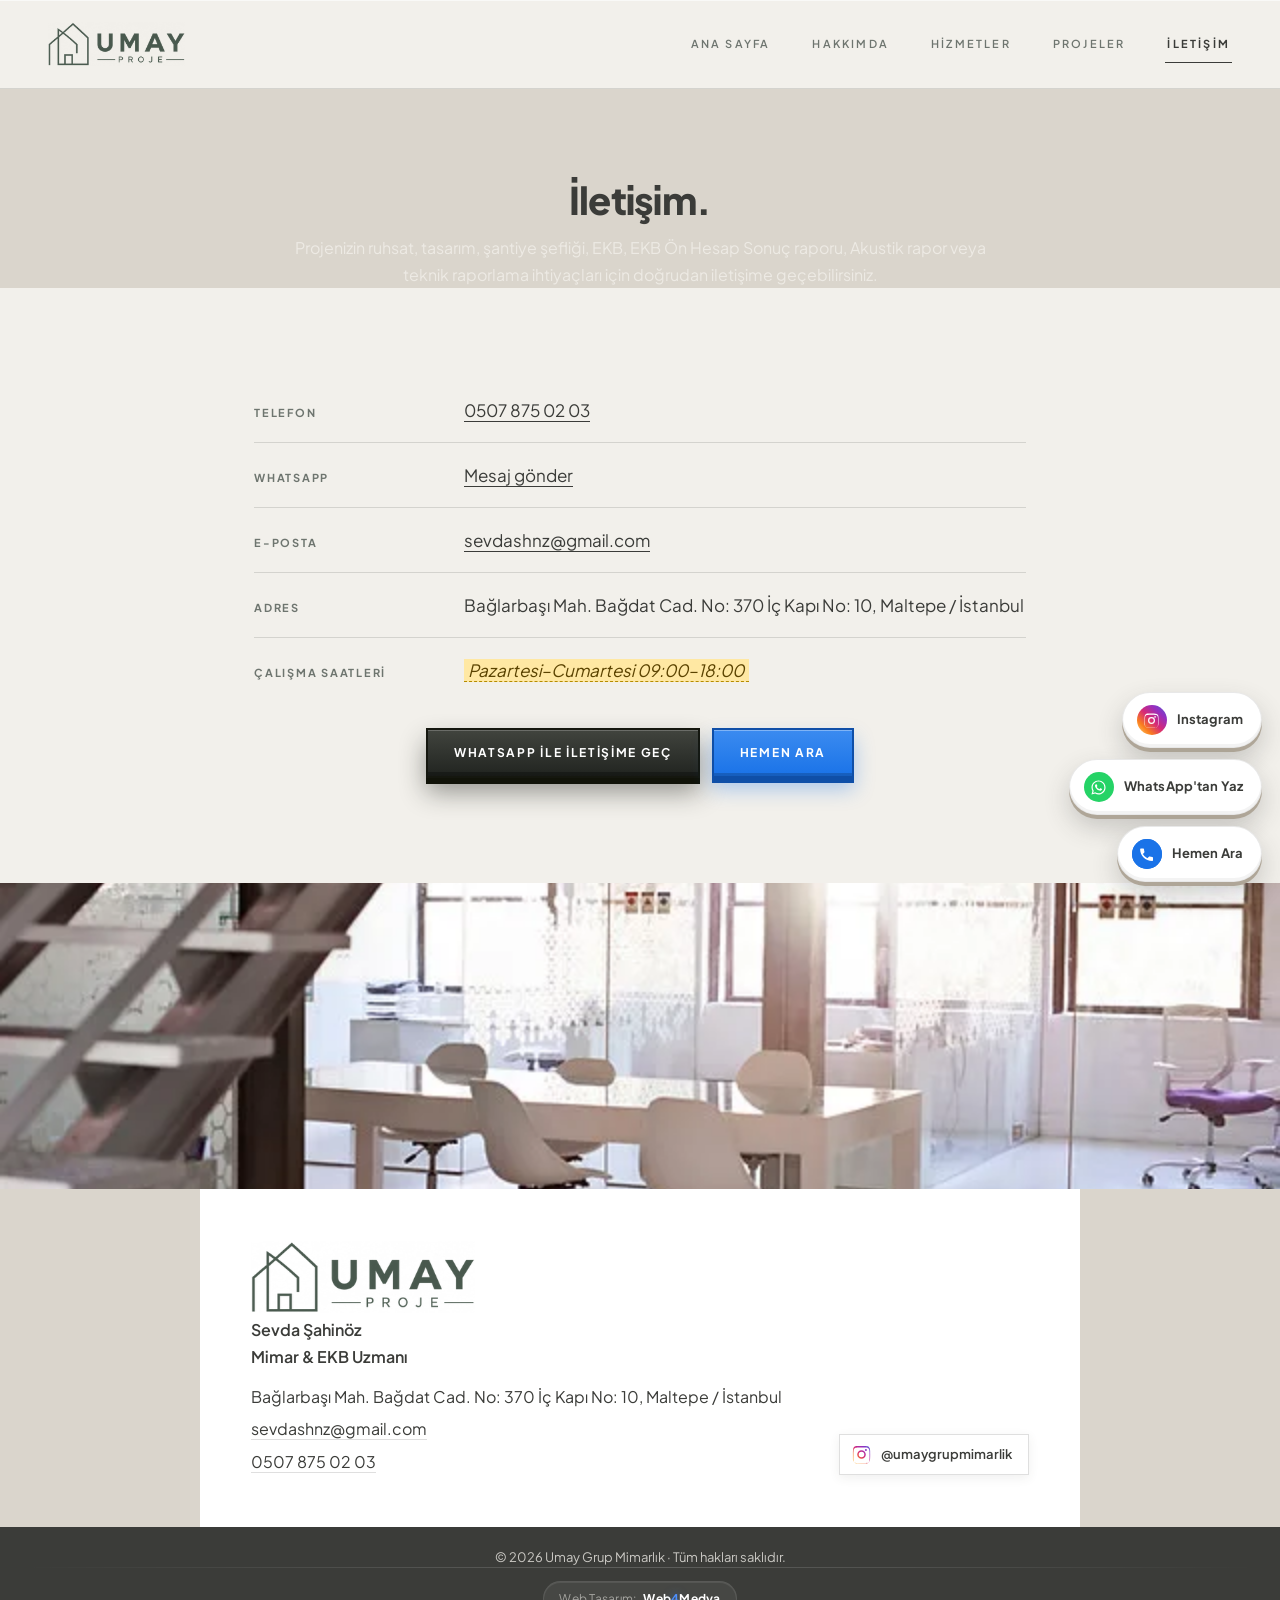
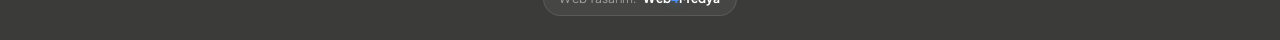
<file: iletisim/index.html>
<!DOCTYPE html>
<html lang="tr">
<head>
<meta charset="utf-8">
<meta name="viewport" content="width=device-width,initial-scale=1">
<title>İletişim | Umay Grup Mimarlık</title>
<meta name="description" content="Projenizin ruhsat, tasarım, şantiye şefliği, EKB veya akustik rapor ihtiyaçları için doğrudan iletişime geçin.">
<link rel="canonical" href="https://umaygrupmimarlik.com/iletisim/">
<meta property="og:type" content="website">
<meta property="og:site_name" content="Umay Grup Mimarlık">
<meta property="og:title" content="İletişim | Umay Grup Mimarlık">
<meta property="og:description" content="Projenizin ruhsat, tasarım, şantiye şefliği, EKB veya akustik rapor ihtiyaçları için doğrudan iletişime geçin.">
<meta property="og:url" content="https://umaygrupmimarlik.com/iletisim/">
<meta property="og:locale" content="tr_TR">
<meta name="theme-color" content="#DAD5CC">
<link rel="preload" href="../assets/fonts/pjs-var-tr.woff2?v=325e6a9f" as="font" type="font/woff2" crossorigin>
<link rel="stylesheet" href="../assets/css/site.css?v=bfb56e31">
<link rel="icon" href="../favicon.ico" sizes="48x48">
<link rel="icon" type="image/png" href="../favicon-192.png" sizes="192x192">
<link rel="apple-touch-icon" href="../favicon-192.png">
<script type="application/ld+json">{"@context":"https://schema.org","@type":"ProfessionalService","name":"Umay Grup Mimarlık","url":"https://umaygrupmimarlik.com/","description":"Mimar ve EKB Uzmanı Sevda Şahinöz: mimari proje ve ruhsat süreçleri, şantiye şefliği, fenni mesuliyet (TUS), Enerji Kimlik Belgesi ve akustik raporlama.","telephone":"+905078750203","email":"sevdashnz@gmail.com","address":{"@type":"PostalAddress","streetAddress":"Bağlarbaşı Mah. Bağdat Cad. No: 370 İç Kapı No: 10, Maltepe / İstanbul","addressCountry":"TR"},"founder":{"@type":"Person","name":"Sevda Şahinöz","jobTitle":"Mimar & EKB Uzmanı"},"areaServed":{"@type":"Country","name":"Türkiye"},"knowsAbout":["Mimari Proje ve Ruhsat Süreçleri","Şantiye Şefliği ve Saha Yönetimi","Fenni Mesul Sözleşmesi (TUS)","Enerji Kimlik Belgesi (EKB) ve Ön Hesap Raporlaması","Akustik Rapor ve Gürültü Kontrolü"],"sameAs":["https://www.instagram.com/umaygrupmimarlik/"]}</script>
<script>document.documentElement.className+=' js';</script>
</head>
<body>
<a class="atla" href="#ana">İçeriğe atla</a>
<header class="ust">
  <div class="ust-ic">
    <a class="logo" href="../"><img class="logo-im " src="../assets/img/logo-w320.webp" srcset="../assets/img/logo-w160.webp 160w, ../assets/img/logo-w240.webp 240w, ../assets/img/logo-w320.webp 320w, ../assets/img/logo-w480.webp 480w, ../assets/img/logo-w640.webp 640w" sizes="(max-width:520px) 132px, 176px" alt="Umay Grup Mimarlık" width="1560" height="500" decoding="async"></a>
    <button class="hamburger" type="button" aria-expanded="false" aria-controls="menu" aria-label="Menüyü aç">
      <span></span><span></span><span></span>
    </button>
    <nav id="menu" class="menu" aria-label="Ana menü">
      <ul><li><a href="../">Ana Sayfa</a></li><li><a href="../hakkimda/">Hakkımda</a></li><li><a href="../hizmetler/">Hizmetler</a></li><li><a href="../projeler/">Projeler</a></li><li><a href="../iletisim/" class="etkin" aria-current="page">İletişim</a></li></ul>
      <div class="menu-ilt">
        <a class="dg dg-ara" href="tel:+905078750203">Hemen Ara</a>
        <small>0507 875 02 03 · Maltepe / İstanbul</small>
      </div>
    </nav>
  </div>
</header>
<main id="ana">
<section class="sayfa-bas">
  <div class="sinir dar">
    <h1 class="bolum-bas">İletişim.</h1>
    <p class="cta-metin">Projenizin ruhsat, tasarım, şantiye şefliği, EKB, EKB Ön Hesap Sonuç raporu, Akustik rapor veya teknik raporlama ihtiyaçları için doğrudan iletişime geçebilirsiniz.</p>
  </div>
</section>
<section class="iletisim">
  <div class="sinir dar">
    <dl class="ilt"><div class="ilt-satir"><dt>Telefon</dt><dd><a href="tel:+905078750203">0507 875 02 03</a></dd></div><div class="ilt-satir"><dt>WhatsApp</dt><dd><a href="https://wa.me/905078750203?text=Merhaba%2C%20Projemle%20ilgili%20mimari%20hizmetleriniz%20hakk%C4%B1nda%20detayl%C4%B1%20bilgi%20almak%20ve%20g%C3%B6r%C3%BC%C5%9Fme%20talep%20etmek%20istiyorum.%20Uygun%20oldu%C4%9Funuzda%20benimle%20ileti%C5%9Fime%20ge%C3%A7menizi%20rica%20ederim.%20%C4%B0yi%20%C3%A7al%C4%B1%C5%9Fmalar." target="_blank" rel="noopener">Mesaj gönder</a></dd></div><div class="ilt-satir"><dt>E-posta</dt><dd><a href="mailto:sevdashnz@gmail.com">sevdashnz@gmail.com</a></dd></div><div class="ilt-satir"><dt>Adres</dt><dd>Bağlarbaşı Mah. Bağdat Cad. No: 370 İç Kapı No: 10, Maltepe / İstanbul</dd></div><div class="ilt-satir"><dt>Çalışma Saatleri</dt><dd><mark class="ph" title="Bu metin bekleniyor">Pazartesi–Cumartesi 09:00–18:00</mark></dd></div></dl>
    <p class="dugmeler">
      <a class="dg dg-koyu" href="https://wa.me/905078750203?text=Merhaba%2C%20Projemle%20ilgili%20mimari%20hizmetleriniz%20hakk%C4%B1nda%20detayl%C4%B1%20bilgi%20almak%20ve%20g%C3%B6r%C3%BC%C5%9Fme%20talep%20etmek%20istiyorum.%20Uygun%20oldu%C4%9Funuzda%20benimle%20ileti%C5%9Fime%20ge%C3%A7menizi%20rica%20ederim.%20%C4%B0yi%20%C3%A7al%C4%B1%C5%9Fmalar." target="_blank" rel="noopener">WhatsApp ile İletişime Geç</a>
      <a class="dg dg-ara" href="tel:+905078750203">Hemen Ara</a>
    </p>
  </div>
</section>
</main>
<footer class="alt">
  <picture class="alt-gorsel"><img src="../assets/img/7-w640.webp" srcset="../assets/img/7-w480.webp 480w, ../assets/img/7-w640.webp 640w" sizes="100vw" alt="Gün ışığı alan açık plan ofis" width="640" loading="lazy" decoding="async"></picture>
  <div class="alt-kart">
    <div class="alt-bilgi">
      <div class="alt-logo"><img class="logo-im logo-buyuk" src="../assets/img/logo-w320.webp" srcset="../assets/img/logo-w160.webp 160w, ../assets/img/logo-w240.webp 240w, ../assets/img/logo-w320.webp 320w, ../assets/img/logo-w480.webp 480w, ../assets/img/logo-w640.webp 640w" sizes="(max-width:520px) 200px, 260px" alt="Umay Grup Mimarlık" width="1560" height="500" decoding="async"></div>
      <p class="alt-kisi">Sevda Şahinöz<br>Mimar &amp; EKB Uzmanı</p>
      <p class="alt-sat">Bağlarbaşı Mah. Bağdat Cad. No: 370 İç Kapı No: 10, Maltepe / İstanbul</p>
      <p class="alt-sat"><a href="mailto:sevdashnz@gmail.com">sevdashnz@gmail.com</a></p>
      <p class="alt-sat alt-tel"><a href="tel:+905078750203">0507 875 02 03</a></p>
    </div>
    <div class="alt-sos"><a class="sos" href="https://www.instagram.com/umaygrupmimarlik/" target="_blank" rel="noopener"><svg viewBox="0 0 24 24" aria-hidden="true" focusable="false"><defs><linearGradient id="ig-gradyan" x1="0" y1="1" x2="1" y2="0"><stop offset="0%" stop-color="#FEDA75"/><stop offset="25%" stop-color="#FA7E1E"/><stop offset="50%" stop-color="#D62976"/><stop offset="75%" stop-color="#962FBF"/><stop offset="100%" stop-color="#4F5BD5"/></linearGradient></defs><path fill="url(#ig-gradyan)" d="M12 2.2c3.2 0 3.6 0 4.9.1 1.2.1 1.8.2 2.2.4.6.2 1 .5 1.4.9.4.4.7.8.9 1.4.2.4.4 1 .4 2.2.1 1.3.1 1.7.1 4.9s0 3.6-.1 4.9c-.1 1.2-.2 1.8-.4 2.2-.2.6-.5 1-.9 1.4-.4.4-.8.7-1.4.9-.4.2-1 .4-2.2.4-1.3.1-1.7.1-4.9.1s-3.6 0-4.9-.1c-1.2-.1-1.8-.2-2.2-.4-.6-.2-1-.5-1.4-.9-.4-.4-.7-.8-.9-1.4-.2-.4-.4-1-.4-2.2C2.2 15.6 2.2 15.2 2.2 12s0-3.6.1-4.9c.1-1.2.2-1.8.4-2.2.2-.6.5-1 .9-1.4.4-.4.8-.7 1.4-.9.4-.2 1-.4 2.2-.4C8.4 2.2 8.8 2.2 12 2.2zm0 1.8c-3.1 0-3.5 0-4.7.1-1.1.1-1.7.2-2.1.3-.5.2-.9.4-1.2.8-.4.3-.6.7-.8 1.2-.1.4-.3 1-.3 2.1-.1 1.2-.1 1.6-.1 4.7s0 3.5.1 4.7c.1 1.1.2 1.7.3 2.1.2.5.4.9.8 1.2.3.4.7.6 1.2.8.4.1 1 .3 2.1.3 1.2.1 1.6.1 4.7.1s3.5 0 4.7-.1c1.1-.1 1.7-.2 2.1-.3.5-.2.9-.4 1.2-.8.4-.3.6-.7.8-1.2.1-.4.3-1 .3-2.1.1-1.2.1-1.6.1-4.7s0-3.5-.1-4.7c-.1-1.1-.2-1.7-.3-2.1-.2-.5-.4-.9-.8-1.2-.3-.4-.7-.6-1.2-.8-.4-.1-1-.3-2.1-.3-1.2-.1-1.6-.1-4.7-.1zm0 3.1a4.9 4.9 0 1 1 0 9.8 4.9 4.9 0 0 1 0-9.8zm0 8.1a3.2 3.2 0 1 0 0-6.4 3.2 3.2 0 0 0 0 6.4zm6.2-8.3a1.15 1.15 0 1 1-2.3 0 1.15 1.15 0 0 1 2.3 0z"/></svg><span>@umaygrupmimarlik</span></a></div>
  </div>
  <div class="alt-serit">
    <p>© 2026 Umay Grup Mimarlık · Tüm hakları saklıdır.</p>
    <div class="w4"><div class="w4-bag">
  <span class="w4-etiket">Web Tasarım:</span><a class="w4-ad" href="https://www.web4medya.com/" target="_blank" rel="noopener">Web<span class="w4-d">4</span>Medya</a>
</div></div>
  </div>
</footer>
<a class="yukari" href="#ana" aria-label="Sayfa başına dön">
  <svg viewBox="0 0 24 24" aria-hidden="true"><path d="M5 15l7-7 7 7" fill="none" stroke="currentColor" stroke-width="2.2"/></svg>
</a>
<div class="dock">
  <a class="dock-dg dock-ig" href="https://www.instagram.com/umaygrupmimarlik/" target="_blank" rel="noopener">
    <span class="dock-ikon"><svg viewBox="0 0 24 24" aria-hidden="true"><path d="M12 2.2c3.2 0 3.6 0 4.9.1 1.2.1 1.8.2 2.2.4.6.2 1 .5 1.4.9.4.4.7.8.9 1.4.2.4.4 1 .4 2.2.1 1.3.1 1.7.1 4.9s0 3.6-.1 4.9c-.1 1.2-.2 1.8-.4 2.2-.2.6-.5 1-.9 1.4-.4.4-.8.7-1.4.9-.4.2-1 .4-2.2.4-1.3.1-1.7.1-4.9.1s-3.6 0-4.9-.1c-1.2-.1-1.8-.2-2.2-.4-.6-.2-1-.5-1.4-.9-.4-.4-.7-.8-.9-1.4-.2-.4-.4-1-.4-2.2C2.2 15.6 2.2 15.2 2.2 12s0-3.6.1-4.9c.1-1.2.2-1.8.4-2.2.2-.6.5-1 .9-1.4.4-.4.8-.7 1.4-.9.4-.2 1-.4 2.2-.4C8.4 2.2 8.8 2.2 12 2.2zm0 1.8c-3.1 0-3.5 0-4.7.1-1.1.1-1.7.2-2.1.3-.5.2-.9.4-1.2.8-.4.3-.6.7-.8 1.2-.1.4-.3 1-.3 2.1-.1 1.2-.1 1.6-.1 4.7s0 3.5.1 4.7c.1 1.1.2 1.7.3 2.1.2.5.4.9.8 1.2.3.4.7.6 1.2.8.4.1 1 .3 2.1.3 1.2.1 1.6.1 4.7.1s3.5 0 4.7-.1c1.1-.1 1.7-.2 2.1-.3.5-.2.9-.4 1.2-.8.4-.3.6-.7.8-1.2.1-.4.3-1 .3-2.1.1-1.2.1-1.6.1-4.7s0-3.5-.1-4.7c-.1-1.1-.2-1.7-.3-2.1-.2-.5-.4-.9-.8-1.2-.3-.4-.7-.6-1.2-.8-.4-.1-1-.3-2.1-.3-1.2-.1-1.6-.1-4.7-.1zm0 3.1a4.9 4.9 0 1 1 0 9.8 4.9 4.9 0 0 1 0-9.8zm0 8.1a3.2 3.2 0 1 0 0-6.4 3.2 3.2 0 0 0 0 6.4zm6.2-8.3a1.15 1.15 0 1 1-2.3 0 1.15 1.15 0 0 1 2.3 0z"/></svg></span>Instagram</a>
  <a class="dock-dg dock-wa" href="https://wa.me/905078750203?text=Merhaba%2C%20Projemle%20ilgili%20mimari%20hizmetleriniz%20hakk%C4%B1nda%20detayl%C4%B1%20bilgi%20almak%20ve%20g%C3%B6r%C3%BC%C5%9Fme%20talep%20etmek%20istiyorum.%20Uygun%20oldu%C4%9Funuzda%20benimle%20ileti%C5%9Fime%20ge%C3%A7menizi%20rica%20ederim.%20%C4%B0yi%20%C3%A7al%C4%B1%C5%9Fmalar." target="_blank" rel="noopener">
    <span class="dock-ikon"><svg viewBox="0 0 24 24" aria-hidden="true"><path d="M12.04 2c-5.46 0-9.91 4.45-9.91 9.91 0 1.75.46 3.45 1.32 4.95L2.05 22l5.25-1.38c1.45.79 3.08 1.21 4.74 1.21 5.46 0 9.91-4.45 9.91-9.91S17.5 2 12.04 2zm0 18.15c-1.48 0-2.93-.4-4.2-1.15l-.3-.18-3.12.82.83-3.04-.2-.31a8.2 8.2 0 0 1-1.26-4.38c0-4.54 3.7-8.23 8.25-8.23 4.54 0 8.23 3.69 8.23 8.23s-3.69 8.24-8.23 8.24zm4.52-6.16c-.25-.12-1.47-.72-1.69-.81-.23-.08-.39-.12-.56.13-.16.24-.64.8-.79.97-.14.16-.29.18-.54.06-.25-.13-1.05-.39-1.99-1.23-.74-.66-1.23-1.47-1.38-1.72-.14-.25-.01-.38.11-.5.11-.11.25-.29.37-.44.13-.14.17-.25.25-.41.08-.17.04-.31-.02-.43-.06-.12-.56-1.34-.76-1.84-.2-.48-.41-.42-.56-.43h-.48c-.16 0-.43.06-.65.31-.22.25-.85.84-.85 2.04s.87 2.37 1 2.53c.12.16 1.71 2.61 4.14 3.66.58.25 1.03.4 1.38.51.58.19 1.11.16 1.53.1.47-.07 1.47-.6 1.67-1.18.21-.58.21-1.07.15-1.18-.06-.11-.22-.17-.47-.29z"/></svg></span>WhatsApp'tan Yaz</a>
  <a class="dock-dg dock-ara" href="tel:+905078750203">
    <span class="dock-ikon"><svg viewBox="0 0 24 24" aria-hidden="true"><path d="M6.62 10.79a15.05 15.05 0 0 0 6.59 6.59l2.2-2.2c.28-.28.68-.36 1.04-.25 1.18.39 2.45.6 3.75.6.55 0 1 .45 1 1V20c0 .55-.45 1-1 1C10.3 21 3 13.7 3 4.5c0-.55.45-1 1-1h3.5c.55 0 1 .45 1 1 0 1.3.21 2.57.6 3.75.11.36.03.76-.25 1.04l-2.23 2.5z"/></svg></span>Hemen Ara</a>
</div>
<aside class="bildirim" aria-live="polite">
  <button class="bildirim-kapat" type="button" aria-label="Bildirimi kapat">&times;</button>
  <p class="bildirim-bas"><span class="nokta" aria-hidden="true"></span>Şu an çevrimiçiyiz.</p>
  <p>Arayın, projeniz hakkında konuşalım.</p>
  <a class="dg dg-ara" href="tel:+905078750203">Hemen Ara</a>
</aside>
<script src="../assets/js/site.js?v=c1e5824f" defer></script>
</body>
</html>
</file>
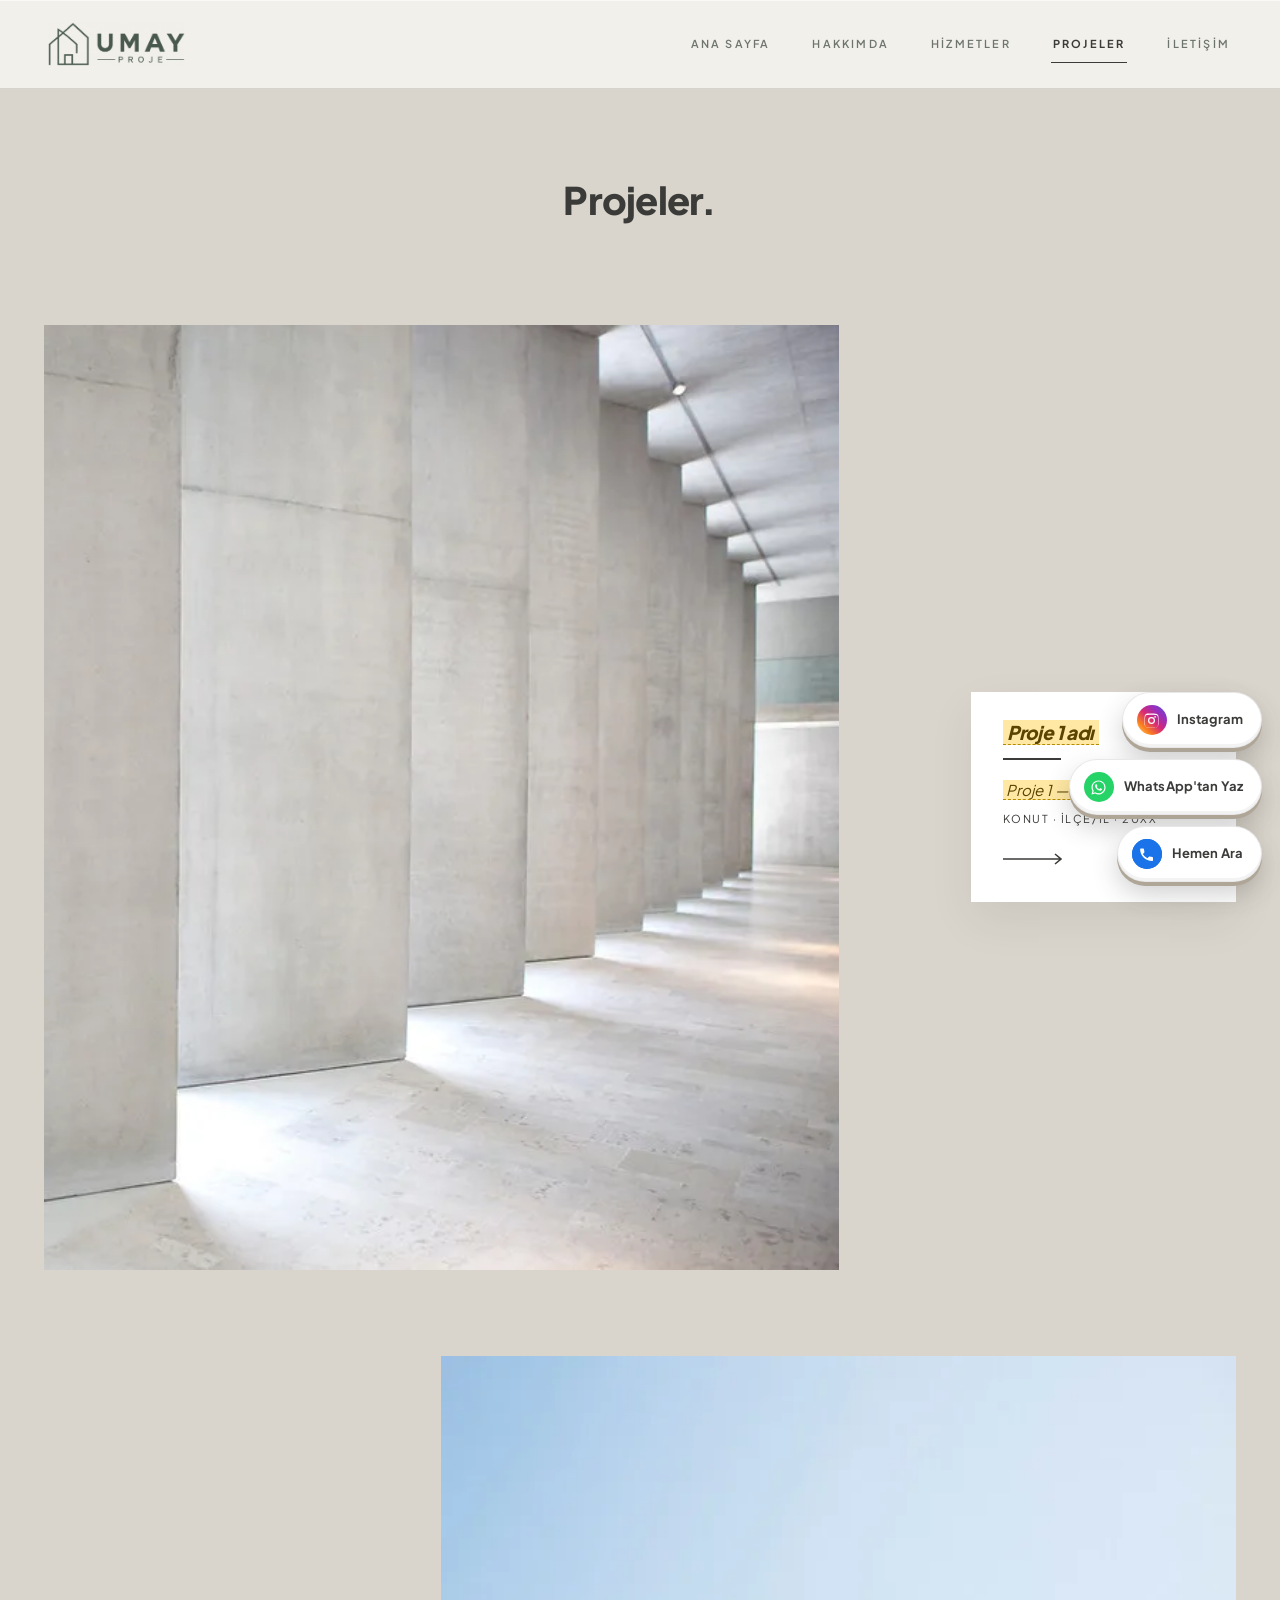
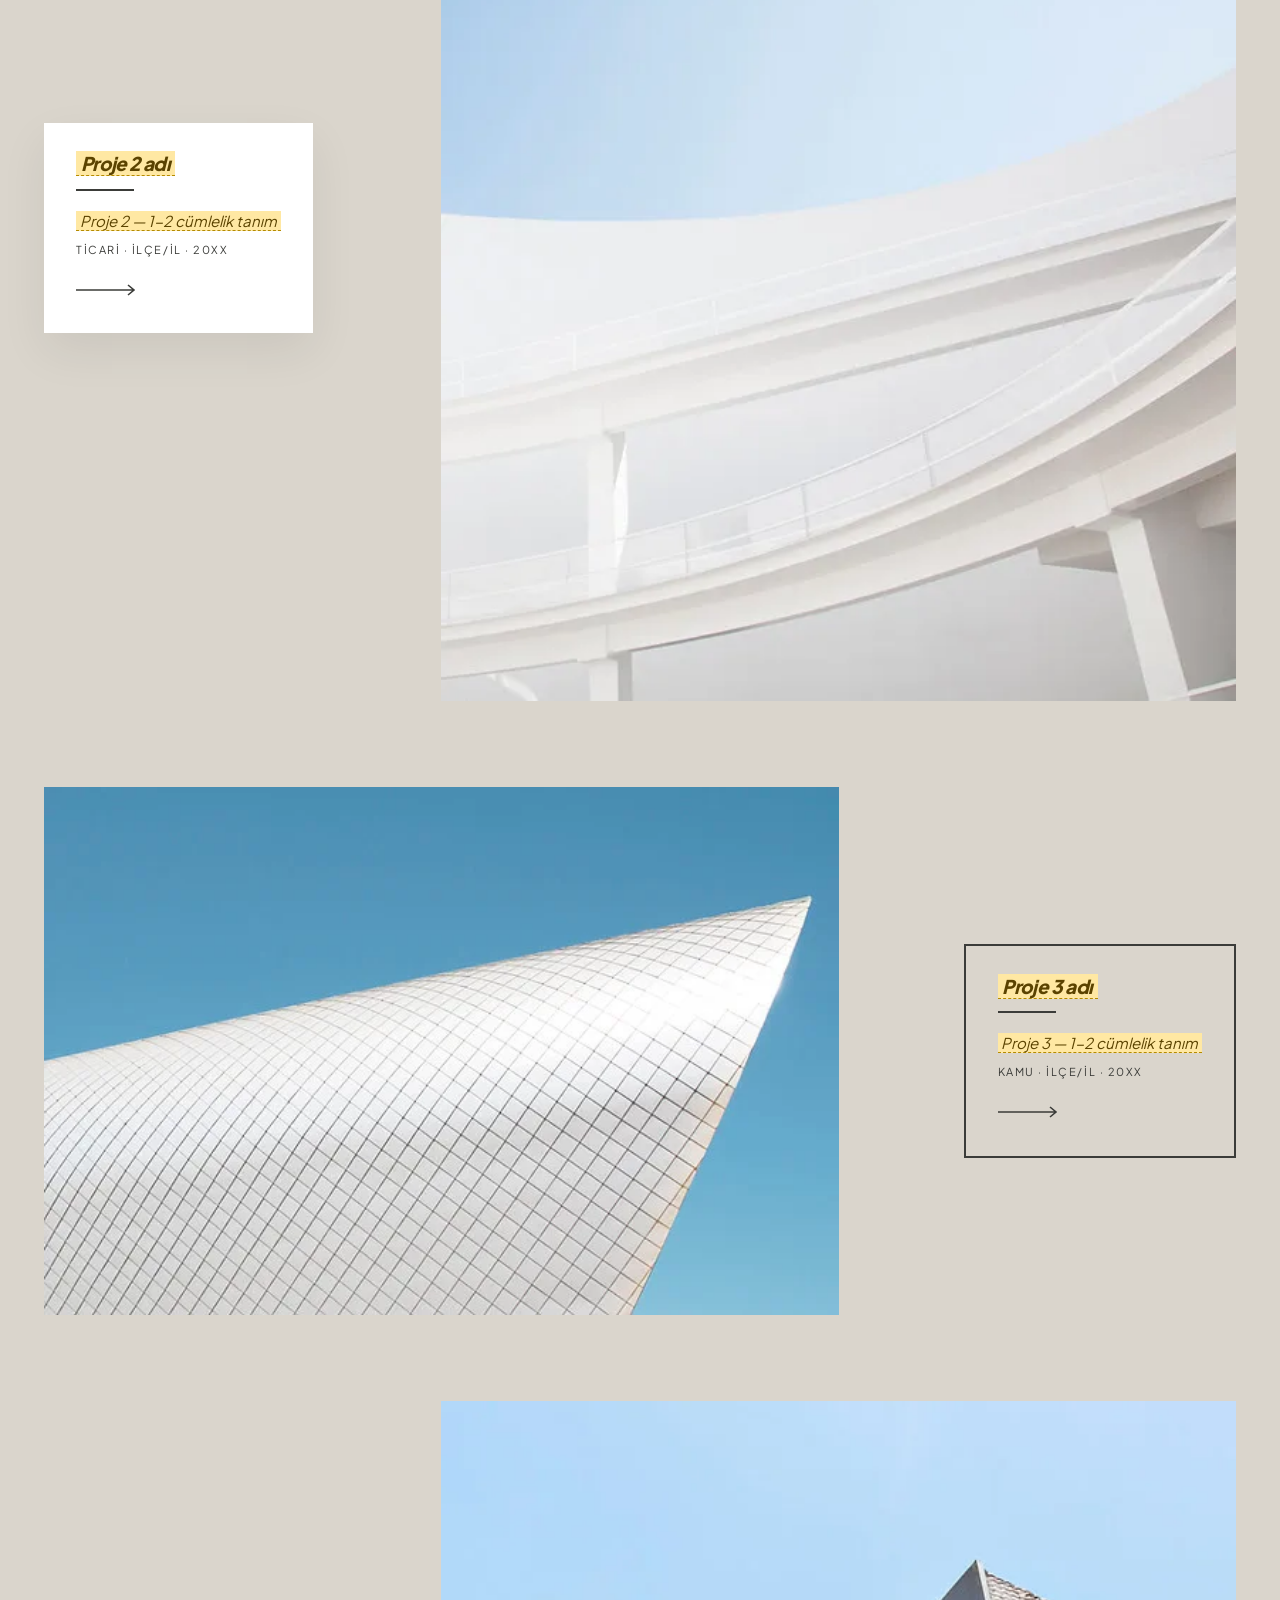
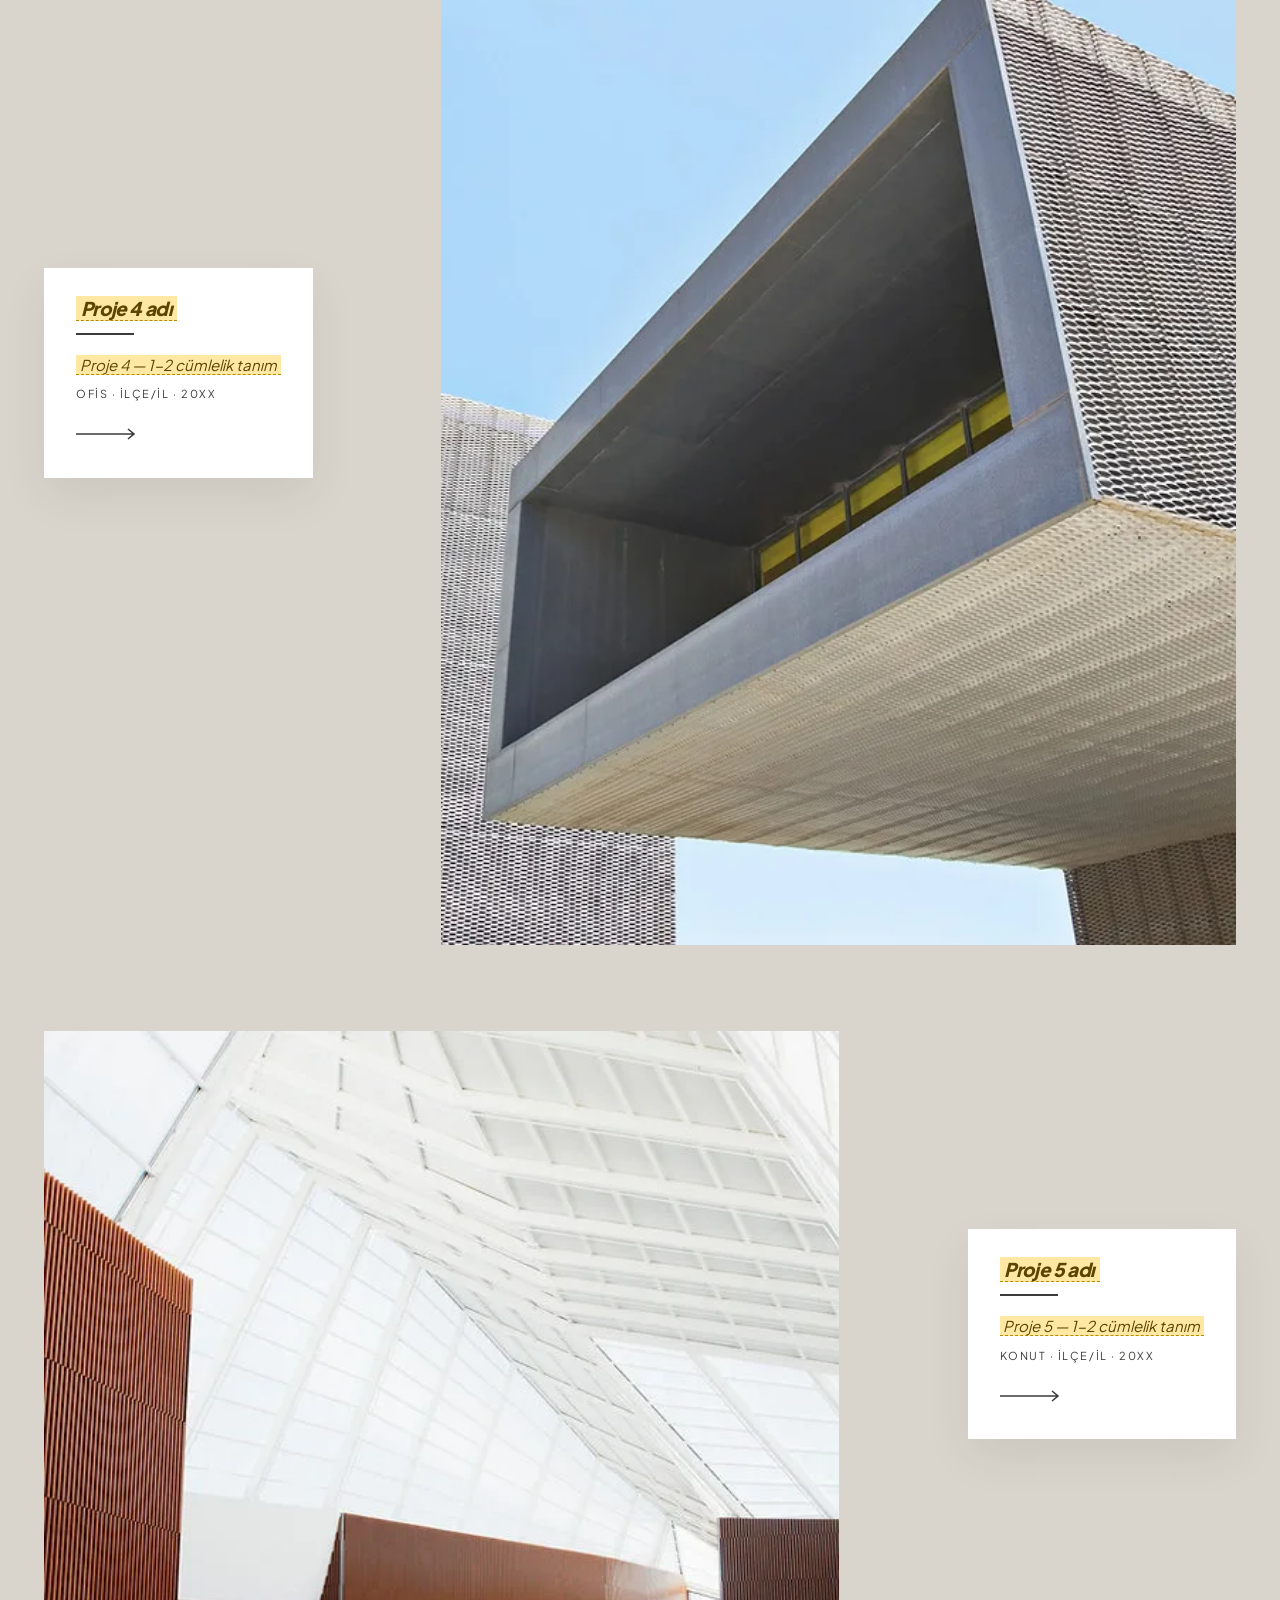
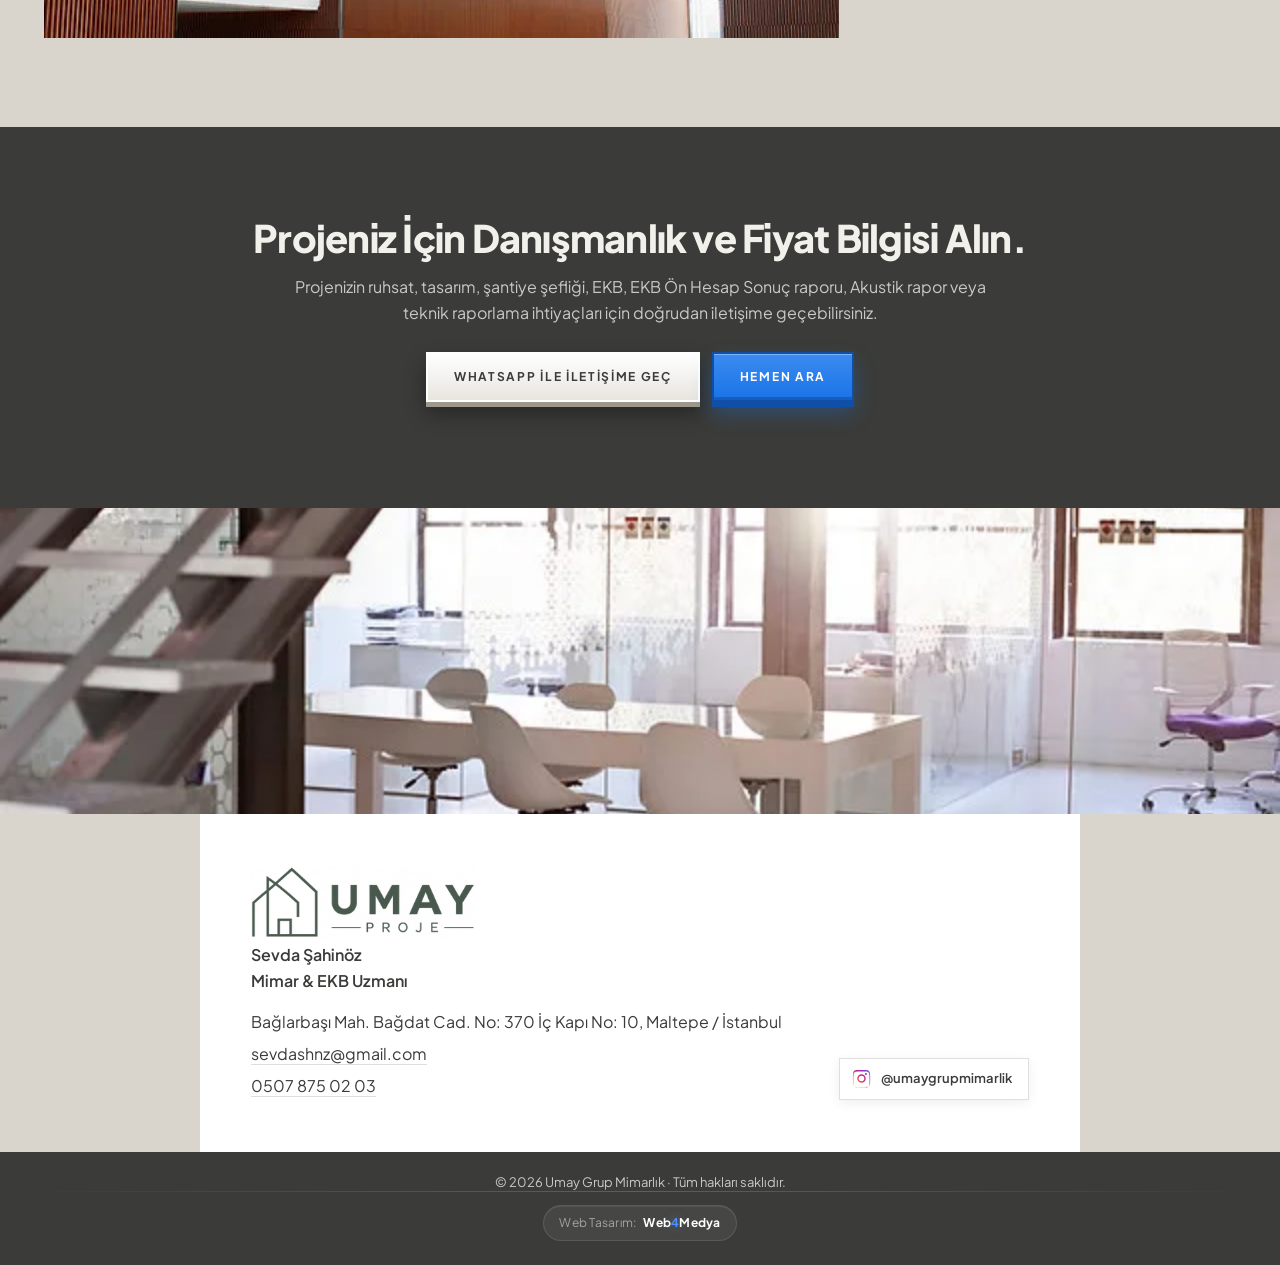
<file: projeler/index.html>
<!DOCTYPE html>
<html lang="tr">
<head>
<meta charset="utf-8">
<meta name="viewport" content="width=device-width,initial-scale=1">
<title>Projeler | Umay Grup Mimarlık</title>
<meta name="description" content="Tamamlanan ve yürüyen mimari projelerden bir seçki.">
<link rel="canonical" href="https://umaygrupmimarlik.com/projeler/">
<meta property="og:type" content="website">
<meta property="og:site_name" content="Umay Grup Mimarlık">
<meta property="og:title" content="Projeler | Umay Grup Mimarlık">
<meta property="og:description" content="Tamamlanan ve yürüyen mimari projelerden bir seçki.">
<meta property="og:url" content="https://umaygrupmimarlik.com/projeler/">
<meta property="og:locale" content="tr_TR">
<meta name="theme-color" content="#DAD5CC">
<link rel="preload" href="../assets/fonts/pjs-var-tr.woff2?v=325e6a9f" as="font" type="font/woff2" crossorigin>
<link rel="stylesheet" href="../assets/css/site.css?v=bfb56e31">
<link rel="icon" href="../favicon.ico" sizes="48x48">
<link rel="icon" type="image/png" href="../favicon-192.png" sizes="192x192">
<link rel="apple-touch-icon" href="../favicon-192.png">
<script type="application/ld+json">{"@context":"https://schema.org","@type":"ProfessionalService","name":"Umay Grup Mimarlık","url":"https://umaygrupmimarlik.com/","description":"Mimar ve EKB Uzmanı Sevda Şahinöz: mimari proje ve ruhsat süreçleri, şantiye şefliği, fenni mesuliyet (TUS), Enerji Kimlik Belgesi ve akustik raporlama.","telephone":"+905078750203","email":"sevdashnz@gmail.com","address":{"@type":"PostalAddress","streetAddress":"Bağlarbaşı Mah. Bağdat Cad. No: 370 İç Kapı No: 10, Maltepe / İstanbul","addressCountry":"TR"},"founder":{"@type":"Person","name":"Sevda Şahinöz","jobTitle":"Mimar & EKB Uzmanı"},"areaServed":{"@type":"Country","name":"Türkiye"},"knowsAbout":["Mimari Proje ve Ruhsat Süreçleri","Şantiye Şefliği ve Saha Yönetimi","Fenni Mesul Sözleşmesi (TUS)","Enerji Kimlik Belgesi (EKB) ve Ön Hesap Raporlaması","Akustik Rapor ve Gürültü Kontrolü"],"sameAs":["https://www.instagram.com/umaygrupmimarlik/"]}</script>
<script>document.documentElement.className+=' js';</script>
</head>
<body>
<a class="atla" href="#ana">İçeriğe atla</a>
<header class="ust">
  <div class="ust-ic">
    <a class="logo" href="../"><img class="logo-im " src="../assets/img/logo-w320.webp" srcset="../assets/img/logo-w160.webp 160w, ../assets/img/logo-w240.webp 240w, ../assets/img/logo-w320.webp 320w, ../assets/img/logo-w480.webp 480w, ../assets/img/logo-w640.webp 640w" sizes="(max-width:520px) 132px, 176px" alt="Umay Grup Mimarlık" width="1560" height="500" decoding="async"></a>
    <button class="hamburger" type="button" aria-expanded="false" aria-controls="menu" aria-label="Menüyü aç">
      <span></span><span></span><span></span>
    </button>
    <nav id="menu" class="menu" aria-label="Ana menü">
      <ul><li><a href="../">Ana Sayfa</a></li><li><a href="../hakkimda/">Hakkımda</a></li><li><a href="../hizmetler/">Hizmetler</a></li><li><a href="../projeler/" class="etkin" aria-current="page">Projeler</a></li><li><a href="../iletisim/">İletişim</a></li></ul>
      <div class="menu-ilt">
        <a class="dg dg-ara" href="tel:+905078750203">Hemen Ara</a>
        <small>0507 875 02 03 · Maltepe / İstanbul</small>
      </div>
    </nav>
  </div>
</header>
<main id="ana">
<section class="sayfa-bas">
  <div class="sinir dar">
    <h1 class="bolum-bas">Projeler.</h1>
  </div>
</section>
<section class="projeler-bolum"><div class="sinir"><article class="proje sol">
  <div class="proje-gorsel"><picture class=""><img src="../assets/img/2-w560.webp" srcset="../assets/img/2-w480.webp 480w, ../assets/img/2-w560.webp 560w" sizes="(min-width:900px) 60vw, 100vw" alt="Doğal ışık alan beton kolonlu iç mekân" width="560" loading="lazy" decoding="async"></picture></div>
  <div class="proje-kart">
    <h3><mark class="ph" title="Bu metin bekleniyor">Proje 1 adı</mark></h3>
    <span class="kural"></span>
    <p><mark class="ph" title="Bu metin bekleniyor">Proje 1 — 1-2 cümlelik tanım</mark></p>
    <p class="proje-detay">Konut · İlçe/İl · 20XX</p>
    <span class="ok" aria-hidden="true"><svg viewBox="0 0 64 12"><path d="M0 6h58M52 1l6 5-6 5" fill="none" stroke="currentColor" stroke-width="1.6"/></svg></span>
  </div>
</article><article class="proje sag">
  <div class="proje-gorsel"><picture class=""><img src="../assets/img/3-w560.webp" srcset="../assets/img/3-w480.webp 480w, ../assets/img/3-w560.webp 560w" sizes="(min-width:900px) 60vw, 100vw" alt="Gökyüzüne karşı eğrisel beyaz cephe" width="560" loading="lazy" decoding="async"></picture></div>
  <div class="proje-kart">
    <h3><mark class="ph" title="Bu metin bekleniyor">Proje 2 adı</mark></h3>
    <span class="kural"></span>
    <p><mark class="ph" title="Bu metin bekleniyor">Proje 2 — 1-2 cümlelik tanım</mark></p>
    <p class="proje-detay">Ticari · İlçe/İl · 20XX</p>
    <span class="ok" aria-hidden="true"><svg viewBox="0 0 64 12"><path d="M0 6h58M52 1l6 5-6 5" fill="none" stroke="currentColor" stroke-width="1.6"/></svg></span>
  </div>
</article><article class="proje sol">
  <div class="proje-gorsel"><picture class=""><img src="../assets/img/4-w560.webp" srcset="../assets/img/4-w480.webp 480w, ../assets/img/4-w560.webp 560w" sizes="(min-width:900px) 60vw, 100vw" alt="Karo kaplı üçgen kabuk çatı detayı" width="560" loading="lazy" decoding="async"></picture></div>
  <div class="proje-kart kart-cerceve">
    <h3><mark class="ph" title="Bu metin bekleniyor">Proje 3 adı</mark></h3>
    <span class="kural"></span>
    <p><mark class="ph" title="Bu metin bekleniyor">Proje 3 — 1-2 cümlelik tanım</mark></p>
    <p class="proje-detay">Kamu · İlçe/İl · 20XX</p>
    <span class="ok" aria-hidden="true"><svg viewBox="0 0 64 12"><path d="M0 6h58M52 1l6 5-6 5" fill="none" stroke="currentColor" stroke-width="1.6"/></svg></span>
  </div>
</article><article class="proje sag">
  <div class="proje-gorsel"><picture class=""><img src="../assets/img/5-w560.webp" srcset="../assets/img/5-w480.webp 480w, ../assets/img/5-w560.webp 560w" sizes="(min-width:900px) 60vw, 100vw" alt="Konsol çıkmalı brüt beton kütle" width="560" loading="lazy" decoding="async"></picture></div>
  <div class="proje-kart">
    <h3><mark class="ph" title="Bu metin bekleniyor">Proje 4 adı</mark></h3>
    <span class="kural"></span>
    <p><mark class="ph" title="Bu metin bekleniyor">Proje 4 — 1-2 cümlelik tanım</mark></p>
    <p class="proje-detay">Ofis · İlçe/İl · 20XX</p>
    <span class="ok" aria-hidden="true"><svg viewBox="0 0 64 12"><path d="M0 6h58M52 1l6 5-6 5" fill="none" stroke="currentColor" stroke-width="1.6"/></svg></span>
  </div>
</article><article class="proje sol">
  <div class="proje-gorsel"><picture class=""><img src="../assets/img/6-w560.webp" srcset="../assets/img/6-w480.webp 480w, ../assets/img/6-w560.webp 560w" sizes="(min-width:900px) 60vw, 100vw" alt="Ahşap panelli, çatı ışıklıklı aydınlık hacim" width="560" loading="lazy" decoding="async"></picture></div>
  <div class="proje-kart">
    <h3><mark class="ph" title="Bu metin bekleniyor">Proje 5 adı</mark></h3>
    <span class="kural"></span>
    <p><mark class="ph" title="Bu metin bekleniyor">Proje 5 — 1-2 cümlelik tanım</mark></p>
    <p class="proje-detay">Konut · İlçe/İl · 20XX</p>
    <span class="ok" aria-hidden="true"><svg viewBox="0 0 64 12"><path d="M0 6h58M52 1l6 5-6 5" fill="none" stroke="currentColor" stroke-width="1.6"/></svg></span>
  </div>
</article></div></section>
<section class="cta">
  <div class="sinir">
    <h2 class="bolum-bas">Projeniz İçin Danışmanlık ve Fiyat Bilgisi Alın.</h2>
    <p class="cta-metin">Projenizin ruhsat, tasarım, şantiye şefliği, EKB, EKB Ön Hesap Sonuç raporu, Akustik rapor veya teknik raporlama ihtiyaçları için doğrudan iletişime geçebilirsiniz.</p>
    <p class="dugmeler">
      <a class="dg dg-koyu" href="https://wa.me/905078750203?text=Merhaba%2C%20Projemle%20ilgili%20mimari%20hizmetleriniz%20hakk%C4%B1nda%20detayl%C4%B1%20bilgi%20almak%20ve%20g%C3%B6r%C3%BC%C5%9Fme%20talep%20etmek%20istiyorum.%20Uygun%20oldu%C4%9Funuzda%20benimle%20ileti%C5%9Fime%20ge%C3%A7menizi%20rica%20ederim.%20%C4%B0yi%20%C3%A7al%C4%B1%C5%9Fmalar." target="_blank" rel="noopener">WhatsApp ile İletişime Geç</a>
      <a class="dg dg-ara" href="tel:+905078750203">Hemen Ara</a>
    </p>
  </div>
</section>
</main>
<footer class="alt">
  <picture class="alt-gorsel"><img src="../assets/img/7-w640.webp" srcset="../assets/img/7-w480.webp 480w, ../assets/img/7-w640.webp 640w" sizes="100vw" alt="Gün ışığı alan açık plan ofis" width="640" loading="lazy" decoding="async"></picture>
  <div class="alt-kart">
    <div class="alt-bilgi">
      <div class="alt-logo"><img class="logo-im logo-buyuk" src="../assets/img/logo-w320.webp" srcset="../assets/img/logo-w160.webp 160w, ../assets/img/logo-w240.webp 240w, ../assets/img/logo-w320.webp 320w, ../assets/img/logo-w480.webp 480w, ../assets/img/logo-w640.webp 640w" sizes="(max-width:520px) 200px, 260px" alt="Umay Grup Mimarlık" width="1560" height="500" decoding="async"></div>
      <p class="alt-kisi">Sevda Şahinöz<br>Mimar &amp; EKB Uzmanı</p>
      <p class="alt-sat">Bağlarbaşı Mah. Bağdat Cad. No: 370 İç Kapı No: 10, Maltepe / İstanbul</p>
      <p class="alt-sat"><a href="mailto:sevdashnz@gmail.com">sevdashnz@gmail.com</a></p>
      <p class="alt-sat alt-tel"><a href="tel:+905078750203">0507 875 02 03</a></p>
    </div>
    <div class="alt-sos"><a class="sos" href="https://www.instagram.com/umaygrupmimarlik/" target="_blank" rel="noopener"><svg viewBox="0 0 24 24" aria-hidden="true" focusable="false"><defs><linearGradient id="ig-gradyan" x1="0" y1="1" x2="1" y2="0"><stop offset="0%" stop-color="#FEDA75"/><stop offset="25%" stop-color="#FA7E1E"/><stop offset="50%" stop-color="#D62976"/><stop offset="75%" stop-color="#962FBF"/><stop offset="100%" stop-color="#4F5BD5"/></linearGradient></defs><path fill="url(#ig-gradyan)" d="M12 2.2c3.2 0 3.6 0 4.9.1 1.2.1 1.8.2 2.2.4.6.2 1 .5 1.4.9.4.4.7.8.9 1.4.2.4.4 1 .4 2.2.1 1.3.1 1.7.1 4.9s0 3.6-.1 4.9c-.1 1.2-.2 1.8-.4 2.2-.2.6-.5 1-.9 1.4-.4.4-.8.7-1.4.9-.4.2-1 .4-2.2.4-1.3.1-1.7.1-4.9.1s-3.6 0-4.9-.1c-1.2-.1-1.8-.2-2.2-.4-.6-.2-1-.5-1.4-.9-.4-.4-.7-.8-.9-1.4-.2-.4-.4-1-.4-2.2C2.2 15.6 2.2 15.2 2.2 12s0-3.6.1-4.9c.1-1.2.2-1.8.4-2.2.2-.6.5-1 .9-1.4.4-.4.8-.7 1.4-.9.4-.2 1-.4 2.2-.4C8.4 2.2 8.8 2.2 12 2.2zm0 1.8c-3.1 0-3.5 0-4.7.1-1.1.1-1.7.2-2.1.3-.5.2-.9.4-1.2.8-.4.3-.6.7-.8 1.2-.1.4-.3 1-.3 2.1-.1 1.2-.1 1.6-.1 4.7s0 3.5.1 4.7c.1 1.1.2 1.7.3 2.1.2.5.4.9.8 1.2.3.4.7.6 1.2.8.4.1 1 .3 2.1.3 1.2.1 1.6.1 4.7.1s3.5 0 4.7-.1c1.1-.1 1.7-.2 2.1-.3.5-.2.9-.4 1.2-.8.4-.3.6-.7.8-1.2.1-.4.3-1 .3-2.1.1-1.2.1-1.6.1-4.7s0-3.5-.1-4.7c-.1-1.1-.2-1.7-.3-2.1-.2-.5-.4-.9-.8-1.2-.3-.4-.7-.6-1.2-.8-.4-.1-1-.3-2.1-.3-1.2-.1-1.6-.1-4.7-.1zm0 3.1a4.9 4.9 0 1 1 0 9.8 4.9 4.9 0 0 1 0-9.8zm0 8.1a3.2 3.2 0 1 0 0-6.4 3.2 3.2 0 0 0 0 6.4zm6.2-8.3a1.15 1.15 0 1 1-2.3 0 1.15 1.15 0 0 1 2.3 0z"/></svg><span>@umaygrupmimarlik</span></a></div>
  </div>
  <div class="alt-serit">
    <p>© 2026 Umay Grup Mimarlık · Tüm hakları saklıdır.</p>
    <div class="w4"><div class="w4-bag">
  <span class="w4-etiket">Web Tasarım:</span><a class="w4-ad" href="https://www.web4medya.com/" target="_blank" rel="noopener">Web<span class="w4-d">4</span>Medya</a>
</div></div>
  </div>
</footer>
<a class="yukari" href="#ana" aria-label="Sayfa başına dön">
  <svg viewBox="0 0 24 24" aria-hidden="true"><path d="M5 15l7-7 7 7" fill="none" stroke="currentColor" stroke-width="2.2"/></svg>
</a>
<div class="dock">
  <a class="dock-dg dock-ig" href="https://www.instagram.com/umaygrupmimarlik/" target="_blank" rel="noopener">
    <span class="dock-ikon"><svg viewBox="0 0 24 24" aria-hidden="true"><path d="M12 2.2c3.2 0 3.6 0 4.9.1 1.2.1 1.8.2 2.2.4.6.2 1 .5 1.4.9.4.4.7.8.9 1.4.2.4.4 1 .4 2.2.1 1.3.1 1.7.1 4.9s0 3.6-.1 4.9c-.1 1.2-.2 1.8-.4 2.2-.2.6-.5 1-.9 1.4-.4.4-.8.7-1.4.9-.4.2-1 .4-2.2.4-1.3.1-1.7.1-4.9.1s-3.6 0-4.9-.1c-1.2-.1-1.8-.2-2.2-.4-.6-.2-1-.5-1.4-.9-.4-.4-.7-.8-.9-1.4-.2-.4-.4-1-.4-2.2C2.2 15.6 2.2 15.2 2.2 12s0-3.6.1-4.9c.1-1.2.2-1.8.4-2.2.2-.6.5-1 .9-1.4.4-.4.8-.7 1.4-.9.4-.2 1-.4 2.2-.4C8.4 2.2 8.8 2.2 12 2.2zm0 1.8c-3.1 0-3.5 0-4.7.1-1.1.1-1.7.2-2.1.3-.5.2-.9.4-1.2.8-.4.3-.6.7-.8 1.2-.1.4-.3 1-.3 2.1-.1 1.2-.1 1.6-.1 4.7s0 3.5.1 4.7c.1 1.1.2 1.7.3 2.1.2.5.4.9.8 1.2.3.4.7.6 1.2.8.4.1 1 .3 2.1.3 1.2.1 1.6.1 4.7.1s3.5 0 4.7-.1c1.1-.1 1.7-.2 2.1-.3.5-.2.9-.4 1.2-.8.4-.3.6-.7.8-1.2.1-.4.3-1 .3-2.1.1-1.2.1-1.6.1-4.7s0-3.5-.1-4.7c-.1-1.1-.2-1.7-.3-2.1-.2-.5-.4-.9-.8-1.2-.3-.4-.7-.6-1.2-.8-.4-.1-1-.3-2.1-.3-1.2-.1-1.6-.1-4.7-.1zm0 3.1a4.9 4.9 0 1 1 0 9.8 4.9 4.9 0 0 1 0-9.8zm0 8.1a3.2 3.2 0 1 0 0-6.4 3.2 3.2 0 0 0 0 6.4zm6.2-8.3a1.15 1.15 0 1 1-2.3 0 1.15 1.15 0 0 1 2.3 0z"/></svg></span>Instagram</a>
  <a class="dock-dg dock-wa" href="https://wa.me/905078750203?text=Merhaba%2C%20Projemle%20ilgili%20mimari%20hizmetleriniz%20hakk%C4%B1nda%20detayl%C4%B1%20bilgi%20almak%20ve%20g%C3%B6r%C3%BC%C5%9Fme%20talep%20etmek%20istiyorum.%20Uygun%20oldu%C4%9Funuzda%20benimle%20ileti%C5%9Fime%20ge%C3%A7menizi%20rica%20ederim.%20%C4%B0yi%20%C3%A7al%C4%B1%C5%9Fmalar." target="_blank" rel="noopener">
    <span class="dock-ikon"><svg viewBox="0 0 24 24" aria-hidden="true"><path d="M12.04 2c-5.46 0-9.91 4.45-9.91 9.91 0 1.75.46 3.45 1.32 4.95L2.05 22l5.25-1.38c1.45.79 3.08 1.21 4.74 1.21 5.46 0 9.91-4.45 9.91-9.91S17.5 2 12.04 2zm0 18.15c-1.48 0-2.93-.4-4.2-1.15l-.3-.18-3.12.82.83-3.04-.2-.31a8.2 8.2 0 0 1-1.26-4.38c0-4.54 3.7-8.23 8.25-8.23 4.54 0 8.23 3.69 8.23 8.23s-3.69 8.24-8.23 8.24zm4.52-6.16c-.25-.12-1.47-.72-1.69-.81-.23-.08-.39-.12-.56.13-.16.24-.64.8-.79.97-.14.16-.29.18-.54.06-.25-.13-1.05-.39-1.99-1.23-.74-.66-1.23-1.47-1.38-1.72-.14-.25-.01-.38.11-.5.11-.11.25-.29.37-.44.13-.14.17-.25.25-.41.08-.17.04-.31-.02-.43-.06-.12-.56-1.34-.76-1.84-.2-.48-.41-.42-.56-.43h-.48c-.16 0-.43.06-.65.31-.22.25-.85.84-.85 2.04s.87 2.37 1 2.53c.12.16 1.71 2.61 4.14 3.66.58.25 1.03.4 1.38.51.58.19 1.11.16 1.53.1.47-.07 1.47-.6 1.67-1.18.21-.58.21-1.07.15-1.18-.06-.11-.22-.17-.47-.29z"/></svg></span>WhatsApp'tan Yaz</a>
  <a class="dock-dg dock-ara" href="tel:+905078750203">
    <span class="dock-ikon"><svg viewBox="0 0 24 24" aria-hidden="true"><path d="M6.62 10.79a15.05 15.05 0 0 0 6.59 6.59l2.2-2.2c.28-.28.68-.36 1.04-.25 1.18.39 2.45.6 3.75.6.55 0 1 .45 1 1V20c0 .55-.45 1-1 1C10.3 21 3 13.7 3 4.5c0-.55.45-1 1-1h3.5c.55 0 1 .45 1 1 0 1.3.21 2.57.6 3.75.11.36.03.76-.25 1.04l-2.23 2.5z"/></svg></span>Hemen Ara</a>
</div>
<aside class="bildirim" aria-live="polite">
  <button class="bildirim-kapat" type="button" aria-label="Bildirimi kapat">&times;</button>
  <p class="bildirim-bas"><span class="nokta" aria-hidden="true"></span>Şu an çevrimiçiyiz.</p>
  <p>Arayın, projeniz hakkında konuşalım.</p>
  <a class="dg dg-ara" href="tel:+905078750203">Hemen Ara</a>
</aside>
<script src="../assets/js/site.js?v=c1e5824f" defer></script>
</body>
</html>
</file>
<file: assets/css/site.css>
/* ── Yazı tipi ───────────────────────────────────────────── */
@font-face{
  font-family:'Plus Jakarta Sans';
  src:url('../fonts/pjs-var-tr.woff2') format('woff2-variations');
  font-weight:200 800; font-style:normal; font-display:swap;
}

/* ── Marka paleti (Umay kimlik dosyası) ───────────────────── */
:root{
  --sage:#8FA197;        /* logo yeşili */
  --sage-koyu:#6E756F;   /* ikincil metin, silik ögeler */
  --kurum:#3B3C39;       /* mürekkep, koyu şerit */
  --greige:#DAD5CC;      /* ana zemin */
  --krem:#F2F0EB;        /* açık bant, üst çubuk */

  --zemin:var(--greige);
  --zemin-ac:var(--krem);
  --kart:#fff;
  --murekkep:var(--kurum);
  --silik:var(--sage-koyu);
  --cizgi:var(--kurum);
  --bar:var(--kurum);
  /* Saç teli çizgiler mürekkebin şeffafından türetilir → her sıcak zeminde tutarlı durur. */
  --hat:rgba(59,60,57,.16);
  /* Buton gövde kalınlığı (3B çıkıntı) — düz renk olmalı, alfa gradyan üzerinde bulanıyor */
  /* ⚠️ Gövde kenarları belirgin olmalı; açık tonlar greige zeminde kayboluyor. */
  --dg-kenar:#AFA698;      /* açık buton */
  --dg-kenar-koyu:#111309; /* koyu buton */
  --koyu-1:#41443E;        /* koyu buton üst */
  --koyu-2:#212420;        /* koyu buton alt */
  --mavi:#1A73E8;          /* arama eylemi — kullanıcı isteği */
  --mavi-kenar:#0F4FA8;
  /* Koyu şerit üzerindeki metin: soğuk gri yerine kremin şeffafı */
  --krem-yumusak:rgba(242,240,235,.78);
  --krem-silik:rgba(242,240,235,.55);

  --ust-h:88px;
  --sinir:1240px;
}

/* Kaydırınca üst çubuk incelir. Değişken :root'ta olduğu için mobil menünün
   `top` değeri ve logo yüksekliği kendiliğinden takip eder. */
html.kaydi{--ust-h:64px}

*,*::before,*::after{box-sizing:border-box}
html{
  overflow-x:hidden;           /* ⚠️ body'ye EKLEME — sticky başlık ölür */
  scroll-behavior:smooth;
  -webkit-text-size-adjust:100%;
}
@media (prefers-reduced-motion:reduce){ html{scroll-behavior:auto} }
body{
  margin:0; background:var(--zemin); color:var(--murekkep);
  font-family:'Plus Jakarta Sans',system-ui,-apple-system,Segoe UI,Roboto,sans-serif;
  font-size:16px; line-height:1.65; -webkit-font-smoothing:antialiased;
}
img{max-width:100%; height:auto; display:block}
picture{display:block}          /* ⚠️ satır içi picture yüzdelik yüksekliği kırıyor */
a{color:inherit}
h1,h2,h3{line-height:1.12; letter-spacing:-.02em; margin:0}
p{margin:0 0 1em}

.sinir{max-width:var(--sinir); margin:0 auto; padding:0 24px}
.sinir.dar{max-width:820px}

.atla{position:absolute; left:-9999px; top:0; background:var(--kurum); color:var(--krem); padding:10px 16px; z-index:200}
.atla:focus{left:8px; top:8px}

/* Yer tutucu işareti — metin gelince data.py'de PH kalkar, bu da kaybolur */
.ph{background:#ffe8a3; color:#5b4300; padding:0 .25em; border-bottom:1px dashed #b58b00; font-style:italic}

/* ── Üst çubuk ───────────────────────────────────────────── */
.ust{
  position:sticky; top:0; z-index:100;
  background:var(--krem);
  /* ⚠️ .ust'e backdrop-filter VERME — mobil menü onun çocuğu; yığın bağlamı oluşunca
     menü açılır ama linkler tıklanmaz. Derinlik gölgeyle veriliyor. */
  border-bottom:1px solid var(--hat);
  box-shadow:0 1px 0 rgba(255,255,255,.6) inset;
  transition:box-shadow .32s ease, border-color .32s ease;
}
html.kaydi .ust{
  border-bottom-color:transparent;
  box-shadow:0 1px 0 rgba(255,255,255,.6) inset, 0 10px 30px -8px rgba(59,60,57,.22);
}
/* markanın yeşilinden ince bir aksan çizgisi — slab yerine iplik */
.ust::after{
  content:""; position:absolute; left:0; right:0; bottom:-1px; height:1px;
  background:linear-gradient(90deg,transparent,rgba(72,88,77,.55) 22%,rgba(72,88,77,.55) 78%,transparent);
  opacity:0; transition:opacity .32s ease;
}
html.kaydi .ust::after{opacity:1}
.ust-ic{
  max-width:var(--sinir); margin:0 auto; padding:0 28px;
  min-height:var(--ust-h); display:flex; align-items:center; gap:28px;
  transition:min-height .32s cubic-bezier(.4,0,.2,1);
}
.logo{text-decoration:none; display:flex; align-items:center}
/* Logo: gerçek marka varlığı (saydam WebP), oran 3,12:1.
   Yükseklik üst çubuğu belirler; genişlik orandan gelir. */
.logo-im{
  display:block; width:auto; height:calc(var(--ust-h) * .50);
  transition:height .32s cubic-bezier(.4,0,.2,1);
}
.logo:hover .logo-im{opacity:.82; transition:opacity .25s}
.logo-buyuk{height:72px}
@media (max-width:420px){ .logo-buyuk{height:56px} }

.menu{margin-left:auto}          /* ⚠️ mobilde .menu fixed olunca bu akıştan çıkar, aşağıda telafi var */
.menu ul{display:flex; gap:34px; list-style:none; margin:0; padding:0}
.menu ul{gap:38px}
.menu ul a{
  position:relative; display:block; padding:10px 2px;
  font-size:11px; font-weight:600; letter-spacing:.2em; text-transform:uppercase;
  text-decoration:none; color:var(--sage-koyu);
  transition:color .25s ease;
}
.menu ul a:hover,.menu ul a.etkin{color:var(--murekkep)}
/* ince alt çizgi ortadan açılır — 3px'lik slab yerine daha ölçülü bir işaret */
.menu ul a::after{
  content:""; position:absolute; left:0; right:0; bottom:0; height:1.5px;
  background:currentColor; transform:scaleX(0); transform-origin:center;
  transition:transform .32s cubic-bezier(.4,0,.2,1);
}
.menu ul a:hover::after,.menu ul a.etkin::after{transform:scaleX(1)}
.menu ul a.etkin{font-weight:700}

.hamburger{
  display:none; margin-left:auto; width:46px; height:46px; padding:14px 12px;
  background:#fff; border:1px solid var(--hat); cursor:pointer;
  flex-direction:column; justify-content:space-between; align-items:stretch;
  box-shadow:0 2px 8px rgba(59,60,57,.08); transition:box-shadow .25s,transform .2s;
}
.hamburger:active{transform:translateY(1px)}
.hamburger span{
  display:block; height:1.5px; background:var(--murekkep);
  transition:transform .32s cubic-bezier(.4,0,.2,1),opacity .2s,width .32s;
}
.hamburger span:nth-child(2){width:70%; align-self:flex-end}
.hamburger[aria-expanded="true"] span:nth-child(1){transform:translateY(7.5px) rotate(45deg)}
.hamburger[aria-expanded="true"] span:nth-child(2){opacity:0; width:100%}
.hamburger[aria-expanded="true"] span:nth-child(3){transform:translateY(-7.5px) rotate(-45deg)}

@media (max-width:880px){
  .hamburger{display:flex}
  .menu{
    position:fixed; inset:var(--ust-h) 0 auto 0; margin-left:0;
    background:var(--krem); border-bottom:1px solid var(--hat);
    box-shadow:0 24px 48px -16px rgba(59,60,57,.34);
    /* ⚠️ Yüzdelik öteleme panelin KENDİ yüksekliğine oranlıdır. Panel uzayınca
       (ör. alta iletişim bloğu eklenince) -104% yetmeyip panel başlığın altına taşıyor
       ve HAMBURGER TIKLANAMIYOR. Başlık yüksekliğini de düşerek kesin olarak çıkarıyoruz.
       visibility ayrıca kapalıyken tıklamayı ve erişilebilirlik ağacını kesiyor. */
    transform:translateY(calc(-100% - var(--ust-h)));
    visibility:hidden;
    transition:transform .42s cubic-bezier(.33,1,.68,1), visibility .42s;
    max-height:calc(100dvh - var(--ust-h)); overflow-y:auto;
  }
  .menu.acik{transform:translateY(0); visibility:visible}
  .menu ul{flex-direction:column; gap:0; padding:6px 28px 10px}
  .menu li{border-bottom:1px solid var(--hat)}
  .menu li:last-child{border-bottom:0}
  .menu ul a{
    padding:18px 0; font-size:12.5px; letter-spacing:.22em; color:var(--murekkep);
    display:flex; align-items:center; justify-content:space-between;
    opacity:0; transform:translateY(-8px);   /* açılışta sırayla süzülür */
    transition:opacity .32s ease,transform .32s ease,color .25s;
  }
  .menu.acik ul a{opacity:1; transform:none}
  .menu.acik li:nth-child(1) a{transition-delay:.06s}
  .menu.acik li:nth-child(2) a{transition-delay:.11s}
  .menu.acik li:nth-child(3) a{transition-delay:.16s}
  .menu.acik li:nth-child(4) a{transition-delay:.21s}
  .menu.acik li:nth-child(5) a{transition-delay:.26s}
  /* satır sonundaki ince ok, üzerine gelince uzar */
  .menu ul a::after{
    content:""; position:static; width:16px; height:1.5px; background:currentColor;
    opacity:.35; transform:none;
    transition:width .25s,opacity .25s;
  }
  .menu ul a:hover::after,.menu ul a.etkin::after{width:28px; opacity:1; transform:none}
  .menu ul a.etkin{font-weight:700}

  /* panel altındaki iletişim bloğu */
  .menu-ilt{
    display:flex; flex-direction:column; gap:10px;
    padding:16px 28px 22px; border-top:1px solid var(--hat);
    opacity:0; transform:translateY(-8px);
    transition:opacity .32s ease .3s,transform .32s ease .3s;
  }
  .menu.acik .menu-ilt{opacity:1; transform:none}
  .menu-ilt .dg{width:100%; text-align:center}
  .menu-ilt small{font-size:11px; letter-spacing:.12em; text-transform:uppercase; color:var(--sage-koyu)}
}
@media (min-width:881px){ .menu-ilt{display:none} }

/* ── Kahraman ────────────────────────────────────────────── */
.hero{position:relative; background:var(--greige); overflow:hidden}
.hero-gorsel img{
  width:100%; height:clamp(320px,62vh,620px); object-fit:cover; object-position:50% 8%;
  animation:heroOtur 2.2s cubic-bezier(.16,.84,.28,1) both;
}
@keyframes heroOtur{from{transform:scale(1.07)} to{transform:scale(1)}}

.hero-mono{
  position:absolute; inset:0; display:grid; place-content:center; justify-items:center;
  pointer-events:none;
}
.mono-maske{display:block; overflow:hidden; position:relative}   /* logo buradan yükselir */
.hero-logo{
  display:block; width:min(46vw,620px); height:auto;
  filter:drop-shadow(0 3px 34px rgba(0,0,0,.28));
  transform:translateY(106%); opacity:0;
  animation:logoYuksel 1.1s cubic-bezier(.16,.84,.28,1) .15s both;
}
@media (max-width:620px){ .hero-logo{width:74vw} }
@keyframes logoYuksel{
  from{transform:translateY(106%); opacity:0}
  to{transform:translateY(0); opacity:1}
}
/* logonun üzerinden bir kez geçen ışık */
.mono-maske::after{
  content:""; position:absolute; inset:0;
  background:linear-gradient(105deg,transparent 38%,rgba(255,255,255,.5) 50%,transparent 62%);
  mix-blend-mode:overlay; transform:translateX(-130%);
  animation:monoParla 1.3s ease-out 1s both;
}
@keyframes monoParla{to{transform:translateX(130%)}}

@media (prefers-reduced-motion:reduce){
  .hero-gorsel img,.mono-maske::after{animation:none}
  .hero-logo{animation:none; transform:none; opacity:1}
}

/* ── Başlıklar ───────────────────────────────────────────── */
.bolum-bas{
  text-align:center; font-size:clamp(26px,3.4vw,38px); font-weight:800; margin:0 0 14px;
}
.sol-bas{text-align:left}
.ust-baslik{
  text-align:center; font-size:11px; letter-spacing:.2em; text-transform:uppercase;
  color:var(--silik); font-weight:600; margin:0 0 26px;
}
.sol-bas + .ust-baslik{text-align:left}
.kural{display:block; width:58px; height:2px; background:var(--cizgi); margin:14px 0 18px}
.bolum-bas + .kural{margin-left:auto; margin-right:auto}

.giris,.sayfa-bas,.hizmetler-bolum,.projeler-bolum,.neden,.cta,.iletisim{padding:clamp(48px,7vw,92px) 0}
.sayfa-bas{padding-bottom:0}
.giris .metin p{font-size:17px; color:var(--murekkep)}
.giris .metin p:first-child{font-size:19px; font-weight:600; color:var(--murekkep)}

.dugmeler{display:flex; flex-wrap:wrap; gap:12px; margin-top:26px}
.bolum-bas ~ .dugmeler,.sinir.dar .dugmeler{justify-content:center}
.orta-baglanti{text-align:center; margin:38px 0 0}
/* ── Butonlar: fiziksel/3B his ───────────────────────────────
   Katmanlar: üstte iç ışık + altta iç gölge (yüzey eğimi), `0 Npx 0` ile gövde
   kalınlığı (çıkıntı), en altta yere düşen yumuşak gölge. Üzerine gelince yükselir,
   basınca çıkıntı kısalır ve düğme içeri çöker — kalınlık sabit kalsaydı his kaybolurdu. */
.dg{
  display:inline-block; padding:13px 26px; text-decoration:none;
  font-size:12px; font-weight:700; letter-spacing:.14em; text-transform:uppercase;
  border:2px solid #2B2D29;
  /* ⚠️ Saydam zemin greige üzerinde soluk kalıyordu — dock ve bildirimle aynı kural: NET BEYAZ. */
  background:linear-gradient(180deg,#fff 0%,#F1EEE8 100%); color:#242622;
  box-shadow:
    inset 0 1px 0 rgba(255,255,255,1),
    inset 0 -4px 0 rgba(59,60,57,.10),
    0 6px 0 var(--dg-kenar),
    0 14px 24px rgba(59,60,57,.28);
  transform:translateY(0);
  transition:background .22s,color .22s,transform .14s cubic-bezier(.2,.8,.3,1),box-shadow .14s;
}
.dg:hover{
  background:linear-gradient(180deg,#fff 0%,#E9E5DD 100%);
  transform:translateY(-3px);
  box-shadow:
    inset 0 1px 0 rgba(255,255,255,1),
    inset 0 -4px 0 rgba(59,60,57,.10),
    0 9px 0 var(--dg-kenar),
    0 20px 32px rgba(59,60,57,.34);
}
.dg:active{
  transform:translateY(4px);
  box-shadow:
    inset 0 2px 4px rgba(59,60,57,.22),
    0 1px 0 var(--dg-kenar),
    0 3px 8px rgba(59,60,57,.18);
}
.dg-koyu{
  background:linear-gradient(180deg,var(--koyu-1) 0%,var(--koyu-2) 100%); color:#fff;
  border-color:#15170F;
  box-shadow:
    inset 0 1px 0 rgba(255,255,255,.22),
    inset 0 -4px 0 rgba(0,0,0,.3),
    0 6px 0 var(--dg-kenar-koyu),
    0 14px 26px rgba(33,36,32,.45);
}
.dg-koyu:hover{
  background:linear-gradient(180deg,#4C4F49 0%,#2A2D28 100%); color:#fff;
  box-shadow:
    inset 0 1px 0 rgba(255,255,255,.26),
    inset 0 -4px 0 rgba(0,0,0,.3),
    0 9px 0 var(--dg-kenar-koyu),
    0 20px 34px rgba(33,36,32,.5);
}
.dg-ara{
  background:linear-gradient(180deg,#3B8BF0 0%,var(--mavi) 100%); color:#fff;
  border-color:var(--mavi-kenar);
  box-shadow:
    inset 0 1px 0 rgba(255,255,255,.35),
    inset 0 -3px 0 rgba(0,0,0,.18),
    0 5px 0 var(--mavi-kenar),
    0 11px 20px rgba(26,115,232,.34);
}
.dg-ara:hover{
  background:linear-gradient(180deg,#4E97F5 0%,#1668D6 100%); color:#fff;
  box-shadow:
    inset 0 1px 0 rgba(255,255,255,.4),
    inset 0 -3px 0 rgba(0,0,0,.18),
    0 8px 0 var(--mavi-kenar),
    0 17px 28px rgba(26,115,232,.42);
}
.dg-ara:active{
  box-shadow:
    inset 0 2px 5px rgba(0,0,0,.3),
    0 1px 0 var(--mavi-kenar),
    0 3px 8px rgba(26,115,232,.3);
}
.dg-koyu:active{
  box-shadow:
    inset 0 2px 5px rgba(0,0,0,.35),
    0 1px 0 var(--dg-kenar-koyu),
    0 3px 8px rgba(59,60,57,.3);
}
@media (max-width:620px){
  .dg{white-space:normal; text-align:center; flex:1 1 100%}  /* dar ekranda taşmasın */
}

/* ── Projeler: görselin üzerine kayan kart ───────────────── */
.projeler-bolum{background:var(--zemin)}
.proje{position:relative; margin:0 0 clamp(48px,7vw,86px)}
.proje:last-child{margin-bottom:0}
.proje-gorsel img{width:100%}
.proje-kart{
  background:var(--kart); padding:30px 32px; max-width:400px;
  box-shadow:0 18px 44px rgba(0,0,0,.07);
}
.proje-kart.kart-cerceve{background:var(--zemin); border:2px solid var(--cizgi); box-shadow:none}
.proje-kart h3{font-size:19px; font-weight:800}
.proje-kart p{font-size:15px; color:var(--murekkep); margin-bottom:.5em}
.proje-detay{font-size:11px !important; letter-spacing:.14em; text-transform:uppercase; color:var(--silik)}
.ok{display:block; width:64px; color:var(--murekkep); margin-top:18px; transition:transform .3s}
.proje:hover .ok{transform:translateX(8px)}

@media (min-width:900px){
  .proje{display:grid; grid-template-columns:repeat(12,1fr); align-items:center}
  .proje-gorsel{grid-row:1; grid-column:1/9}
  .proje-kart{grid-row:1; grid-column:7/13; justify-self:end; z-index:2}
  .proje.sag .proje-gorsel{grid-column:5/13}
  .proje.sag .proje-kart{grid-column:1/7; justify-self:start}
}
@media (max-width:899px){
  .proje-kart{margin:-48px 16px 0; max-width:none; position:relative; z-index:2}
}

/* ── Hizmetler ───────────────────────────────────────────── */
.hizmetler-bolum{background:var(--zemin-ac)}
.hizmet-akis{display:grid; gap:26px; grid-template-columns:repeat(auto-fit,minmax(250px,1fr))}
.hizmet-akis .hizmet{background:var(--kart); padding:28px 26px; margin:0; border:1px solid var(--hat)}
.hizmet-akis .hizmet-metin h3{font-size:17px}
.hizmet-no{font-size:11px; font-weight:700; letter-spacing:.2em; color:var(--silik)}
.hizmet h3{font-size:22px; font-weight:800; margin-top:8px}
.hizmet p{font-size:15.5px; color:var(--murekkep)}

.hizmetler-bolum.tam .hizmet{
  display:grid; gap:clamp(24px,4vw,54px); align-items:center;
  padding:clamp(28px,4vw,44px) 0; border-top:1px solid var(--hat); margin:0;
}
.hizmetler-bolum.tam .hizmet:first-child{border-top:0}
@media (min-width:900px){
  .hizmetler-bolum.tam .hizmet{grid-template-columns:1fr 1.05fr}
  .hizmetler-bolum.tam .hizmet:nth-child(even) .hizmet-metin{order:2}
  /* Görseli olmayan hizmet iki sütunlu kalırsa sağ yarı boş görünüyor. */
  .hizmetler-bolum.tam .hizmet-tek{grid-template-columns:1fr}
  .hizmetler-bolum.tam .hizmet-tek .hizmet-metin{max-width:62ch}
}
.hizmet-gorsel{margin:0}
.hizmet-gorsel img{width:100%; border:1px solid var(--hat)}
.hizmet-gorsel figcaption{
  font-size:12px; color:var(--silik); margin-top:10px; line-height:1.5;
}

/* ── Neden birlikte çalışmalıyız ─────────────────────────── */
.neden{background:var(--zemin)}
.neden-izgara{display:grid; gap:22px; grid-template-columns:repeat(auto-fit,minmax(260px,1fr)); margin-top:32px}
.neden-kart{background:var(--kart); padding:30px 28px}
.neden-kart h3{font-size:17px; font-weight:800}
.neden-kart p{font-size:15px; color:var(--murekkep); margin:0}

/* ── Çağrı şeridi ────────────────────────────────────────── */
.cta{background:var(--bar); color:var(--krem)}
.cta .bolum-bas{color:var(--krem)}
.cta-metin{text-align:center; max-width:720px; margin:0 auto; color:var(--krem-yumusak)}
.cta .dg{
  background:linear-gradient(180deg,rgba(255,255,255,.14) 0%,rgba(255,255,255,.04) 100%);
  border-color:#fff; color:#fff;
  box-shadow:inset 0 1px 0 rgba(255,255,255,.3), 0 5px 0 rgba(0,0,0,.35), 0 11px 20px rgba(0,0,0,.34);
}
.cta .dg:hover{
  background:#fff; color:var(--bar);
  box-shadow:inset 0 1px 0 rgba(255,255,255,.9), 0 8px 0 rgba(0,0,0,.4), 0 17px 28px rgba(0,0,0,.4);
}
.cta .dg-koyu{
  background:linear-gradient(180deg,#fff 0%,#E8E5DE 100%); color:var(--bar);
  box-shadow:inset 0 1px 0 rgba(255,255,255,.95), 0 5px 0 #9E988C, 0 11px 20px rgba(0,0,0,.38);
}
.cta .dg-koyu:hover{
  background:linear-gradient(180deg,#fff 0%,#DDD9D0 100%); color:var(--bar);
  box-shadow:inset 0 1px 0 rgba(255,255,255,.95), 0 8px 0 #9E988C, 0 17px 28px rgba(0,0,0,.44);
}
.cta .dg:active,.cta .dg-ara{
  background:linear-gradient(180deg,#3B8BF0 0%,var(--mavi) 100%); color:#fff;
  border-color:var(--mavi-kenar);
  box-shadow:
    inset 0 1px 0 rgba(255,255,255,.35),
    inset 0 -3px 0 rgba(0,0,0,.18),
    0 5px 0 var(--mavi-kenar),
    0 11px 20px rgba(26,115,232,.34);
}
.dg-ara:hover{
  background:linear-gradient(180deg,#4E97F5 0%,#1668D6 100%); color:#fff;
  box-shadow:
    inset 0 1px 0 rgba(255,255,255,.4),
    inset 0 -3px 0 rgba(0,0,0,.18),
    0 8px 0 var(--mavi-kenar),
    0 17px 28px rgba(26,115,232,.42);
}
.dg-ara:active{
  box-shadow:
    inset 0 2px 5px rgba(0,0,0,.3),
    0 1px 0 var(--mavi-kenar),
    0 3px 8px rgba(26,115,232,.3);
}
.dg-koyu:active{
  transform:translateY(4px);
  box-shadow:inset 0 2px 5px rgba(0,0,0,.3), 0 1px 0 rgba(0,0,0,.35), 0 3px 8px rgba(0,0,0,.3);
}

/* ── İletişim ────────────────────────────────────────────── */
.iletisim{background:var(--zemin-ac)}
.ilt{margin:0}
.ilt-satir{display:grid; gap:4px 20px; padding:18px 0; border-top:1px solid var(--hat)}
.ilt-satir:first-child{border-top:0}
@media (min-width:640px){ .ilt-satir{grid-template-columns:190px 1fr; align-items:baseline} }
.ilt dt{font-size:11px; font-weight:700; letter-spacing:.16em; text-transform:uppercase; color:var(--silik)}
.ilt dd{margin:0; font-size:17px}
.ilt dd a{text-decoration:none; border-bottom:1px solid currentColor}

/* ── Alt bilgi ───────────────────────────────────────────── */
.alt{background:var(--zemin)}
.alt-gorsel img{width:100%; height:clamp(220px,34vh,360px); object-fit:cover}
.alt-kart{
  /* Genişlik içeriğe göre: en uzun satır (adres) + boşluk + Instagram rozeti.
     Daha geniş bırakılırsa ortada ölü alan kalıyor. */
  background:var(--kart); max-width:880px; margin:0 auto;
  padding:clamp(34px,5vw,52px) clamp(24px,4vw,56px);
  /* Bilgiler solda, Instagram sağda. `flex-end` sayesinde rozet, sol bloğun SON satırı olan
     telefon numarasıyla aynı hizaya oturuyor. */
  display:flex; align-items:flex-end; justify-content:space-between; gap:32px;
}
.alt-bilgi{min-width:0}
.alt-logo{margin:0 0 4px; color:var(--kurum)}
.alt-kisi{font-weight:600; margin:0 0 14px}
.alt-sat{margin:0 0 6px; color:var(--murekkep)}
.alt-tel{margin-bottom:0}
.alt-sat a{text-decoration:none; border-bottom:1px solid var(--hat)}
.alt-sos{margin:0; flex:0 0 auto}
.sos{
  display:inline-flex; align-items:center; gap:9px; text-decoration:none;
  padding:9px 16px 9px 11px; background:#fff; border:1px solid var(--hat);
  color:var(--murekkep); font-size:13px; font-weight:600;
  box-shadow:0 3px 10px rgba(59,60,57,.08);
  transition:transform .22s,box-shadow .22s;
}
.sos:hover{transform:translateY(-2px); box-shadow:0 8px 20px rgba(59,60,57,.16)}
@media (max-width:720px){
  .alt-kart{flex-direction:column; align-items:flex-start; gap:22px}
}
/* ⚠️ fill BURADA TANIMLANMAZ — ikon kendi marka degradesini <defs> içinden alıyor;
   CSS'teki fill sunum özniteliğini ezip ikonu tek renge düşürürdü. */
.sos svg{width:21px; height:21px; flex:0 0 21px}
.alt-serit{background:var(--bar); color:var(--krem-yumusak); text-align:center; padding:20px 24px 24px}
/* ⚠️ Mobilde sağ alt dock sabit duruyor; alt pay olmazsa imza onun altında kalıp
   tıklanamıyor. Pay dock yüksekliğinden (2 düğme + boşluk + 12px) fazla olmalı. */
/* ⚠️ Pay dock YÜKSEKLİĞİNDEN fazla olmalı, yoksa imza dock'un altında kalıp tıklanamaz.
   Ölçülen: ≤520px'te dock 180px + 12px kenar; 760px'e kadar 190px + 18px kenar.
   Düğme sayısı/boyutu değişirse tarayıcıda yeniden ölç, tahmin etme. */
@media (max-width:760px){ .alt-serit{padding-bottom:230px} }
@media (max-width:520px){ .alt-serit{padding-bottom:214px} }
.alt-serit p{margin:0 0 12px; font-size:13px}

/* ── Web4Medya imzası ────────────────────────────────────────
   ⚠️ Bağlantı SADECE marka adını sarar; rozeti <a> yapma.
   Mavi #0B57D0 koyu zeminde okunmuyor → aynı ailenin açık tonu.        */
.w4{--w4-mavi:#4D90FF; display:flex; justify-content:center; position:relative}
.w4::before{
  content:""; display:block; position:absolute; left:0; right:0; height:1px;
  background:linear-gradient(90deg,transparent,rgba(255,255,255,.18),transparent); margin-top:-14px;
}
.w4-bag{
  display:inline-flex; align-items:center; gap:7px; padding:7px 15px; border-radius:999px;
  background:rgba(255,255,255,.06); border:1px solid rgba(255,255,255,.1);
  box-shadow:inset 0 1px 0 rgba(255,255,255,.08);
  font-size:12px; letter-spacing:.02em; position:relative; overflow:hidden;
  transition:transform .3s,border-color .3s;
}
.w4-etiket{color:var(--krem-silik)}
.alt-serit a.w4-ad{color:#fff; text-decoration:none; font-weight:700; border:0; position:relative}
.w4-d{color:var(--w4-mavi); text-shadow:0 0 10px rgba(77,144,255,.55)}
.w4-ad::after{
  content:""; position:absolute; left:0; right:0; bottom:-3px; height:1px;
  background:var(--w4-mavi); transform:scaleX(0); transition:transform .3s;
}
.w4-bag:has(.w4-ad:hover){transform:translateY(-2px); border-color:rgba(77,144,255,.4)}
.w4-bag:has(.w4-ad:hover) .w4-ad::after{transform:scaleX(1)}
.w4-bag::after{
  content:""; position:absolute; top:0; bottom:0; width:40%;
  background:linear-gradient(90deg,transparent,rgba(255,255,255,.14),transparent);
  transform:translateX(-160%);
}
.w4-bag:has(.w4-ad:hover)::after{animation:parla .8s ease}
@keyframes parla{to{transform:translateX(260%)}}

/* ── Yukarı çık (sol alt — sağ altı dock kullanıyor) ─────── */
.yukari{
  position:fixed; left:0; bottom:0; z-index:60;
  width:46px; height:46px; display:grid; place-items:center;
  background:rgba(110,117,111,.9); color:var(--krem); text-decoration:none;
  opacity:0; visibility:hidden; transition:opacity .3s,visibility .3s;
}
.yukari svg{width:22px}
.yukari.gorun{opacity:1; visibility:visible}

/* ── Sağ alt dock: WhatsApp + Hemen Ara ──────────────────── */
.dock{
  position:fixed; right:18px; bottom:18px; z-index:70;
  display:flex; flex-direction:column; gap:11px; align-items:flex-end;
  transition:transform .35s cubic-bezier(.4,0,.2,1);
}
.dock-dg{
  --renk:var(--bar);
  display:inline-flex; align-items:center; gap:10px;
  padding:12px 18px 12px 14px; border-radius:999px; text-decoration:none;
  background:#fff; color:var(--murekkep);
  border:1px solid rgba(0,0,0,.09);
  box-shadow:
    inset 0 1px 0 rgba(255,255,255,.95),
    inset 0 -3px 0 rgba(59,60,57,.06),
    0 4px 0 var(--dg-kenar),
    0 12px 26px rgba(59,60,57,.24);
  font-size:13px; font-weight:700; letter-spacing:.01em; white-space:nowrap;
  transition:transform .25s,box-shadow .25s,background .25s;
  position:relative; overflow:hidden;
}
.dock-dg:hover{
  transform:translateY(-3px); background:#fff;
  box-shadow:
    inset 0 1px 0 rgba(255,255,255,.95),
    inset 0 -3px 0 rgba(59,60,57,.06),
    0 7px 0 var(--dg-kenar),
    0 18px 34px rgba(59,60,57,.3);
}
.dock-dg:active{
  transform:translateY(3px);
  box-shadow:inset 0 2px 4px rgba(59,60,57,.2), 0 1px 0 var(--dg-kenar), 0 3px 8px rgba(59,60,57,.18);
}
.dock-ikon{
  width:30px; height:30px; flex:0 0 30px; border-radius:50%;
  display:grid; place-items:center; background:var(--renk); color:#fff;
}
.dock-ikon svg{width:17px; fill:currentColor}
.dock-wa{--renk:#25D366}
/* Instagram dairesi düz renk değil, markanın köşegen degradesi */
.dock-ig .dock-ikon{
  background:linear-gradient(45deg,#FEDA75 0%,#FA7E1E 25%,#D62976 50%,#962FBF 75%,#4F5BD5 100%);
}
.dock-ara{--renk:#1A73E8}
/* nabız — dikkat çeker ama yormaz */
.dock-ara .dock-ikon::after{
  content:""; position:absolute; width:30px; height:30px; border-radius:50%;
  border:2px solid var(--renk); animation:nabiz 2.6s ease-out infinite;
}
@keyframes nabiz{
  0%{transform:scale(1); opacity:.55}
  70%,100%{transform:scale(1.85); opacity:0}
}
@media (prefers-reduced-motion:reduce){ .dock-ara .dock-ikon::after{animation:none} }
@media (max-width:520px){
  .dock{right:12px; bottom:12px; gap:9px}
  .dock-dg{padding:11px 16px 11px 12px; font-size:12.5px}
}

/* ── Çevrimiçi bildirimi (%50 kaydırmada) ────────────────── */
.bildirim{
  position:fixed; right:18px; bottom:18px; z-index:75; width:min(330px,calc(100vw - 36px));
  /* ⚠️ Net beyaz — krem zemin, krem bandın üzerinde eriyip belirginliğini yitiriyordu. */
  background:#fff; border:1px solid rgba(0,0,0,.09); border-radius:14px;
  box-shadow:0 22px 60px rgba(0,0,0,.26);
  padding:16px 40px 16px 18px;
  transform:translateY(24px) scale(.96); opacity:0; visibility:hidden;
  transition:transform .4s cubic-bezier(.2,.9,.3,1),opacity .4s,visibility .4s;
}
.bildirim.gorun{transform:none; opacity:1; visibility:visible}
.bildirim-bas{display:flex; align-items:center; gap:8px; font-weight:800; font-size:14px; margin:0 0 4px}
.nokta{
  width:9px; height:9px; border-radius:50%; background:#1F9D55; flex:0 0 9px;
  box-shadow:0 0 0 0 rgba(31,157,85,.6); animation:canli 2s infinite;
}
@keyframes canli{70%{box-shadow:0 0 0 9px rgba(31,157,85,0)} 100%{box-shadow:0 0 0 0 rgba(31,157,85,0)}}
@media (prefers-reduced-motion:reduce){ .nokta{animation:none} }
.bildirim p{margin:0 0 12px; font-size:14px; color:var(--murekkep); line-height:1.5}
.bildirim .dg{padding:10px 18px; font-size:11px; border-width:2px}
.bildirim-kapat{
  position:absolute; top:8px; right:8px; width:30px; height:30px; border:0; border-radius:50%;
  background:none; color:var(--sage-koyu); font-size:19px; line-height:1; cursor:pointer;
}
.bildirim-kapat:hover{background:var(--greige); color:var(--murekkep)}
/* Bildirim açıkken dock çakışmasın — yukarı kayar */
body.bildirim-acik .dock{transform:translateY(-168px)}
@media (max-width:520px){
  .bildirim{right:12px; bottom:12px}
  body.bildirim-acik .dock{transform:translateY(-176px)}
}

/* ── Görsel yer tutucu ───────────────────────────────────── */
.gorsel-yok{
  display:grid; place-items:center; aspect-ratio:4/3; background:var(--greige);
  color:var(--sage-koyu); font-size:12px; font-weight:700; letter-spacing:.16em; text-align:center;
}

/* ── Ortaya çıkış ────────────────────────────────────────────
   ⚠️ Yalnız html.js varken gizle; JS gecikirse içerik yine görünür.
   ⚠️ Ekrandan uzun bloklara .gel VERME (IntersectionObserver geç tetikleniyor).  */
.js .gel{opacity:0; transform:translateY(22px); transition:opacity .6s,transform .6s}
.js .gel.acildi{opacity:1; transform:none}
@media (prefers-reduced-motion:reduce){ .js .gel{opacity:1; transform:none} }
</file>
